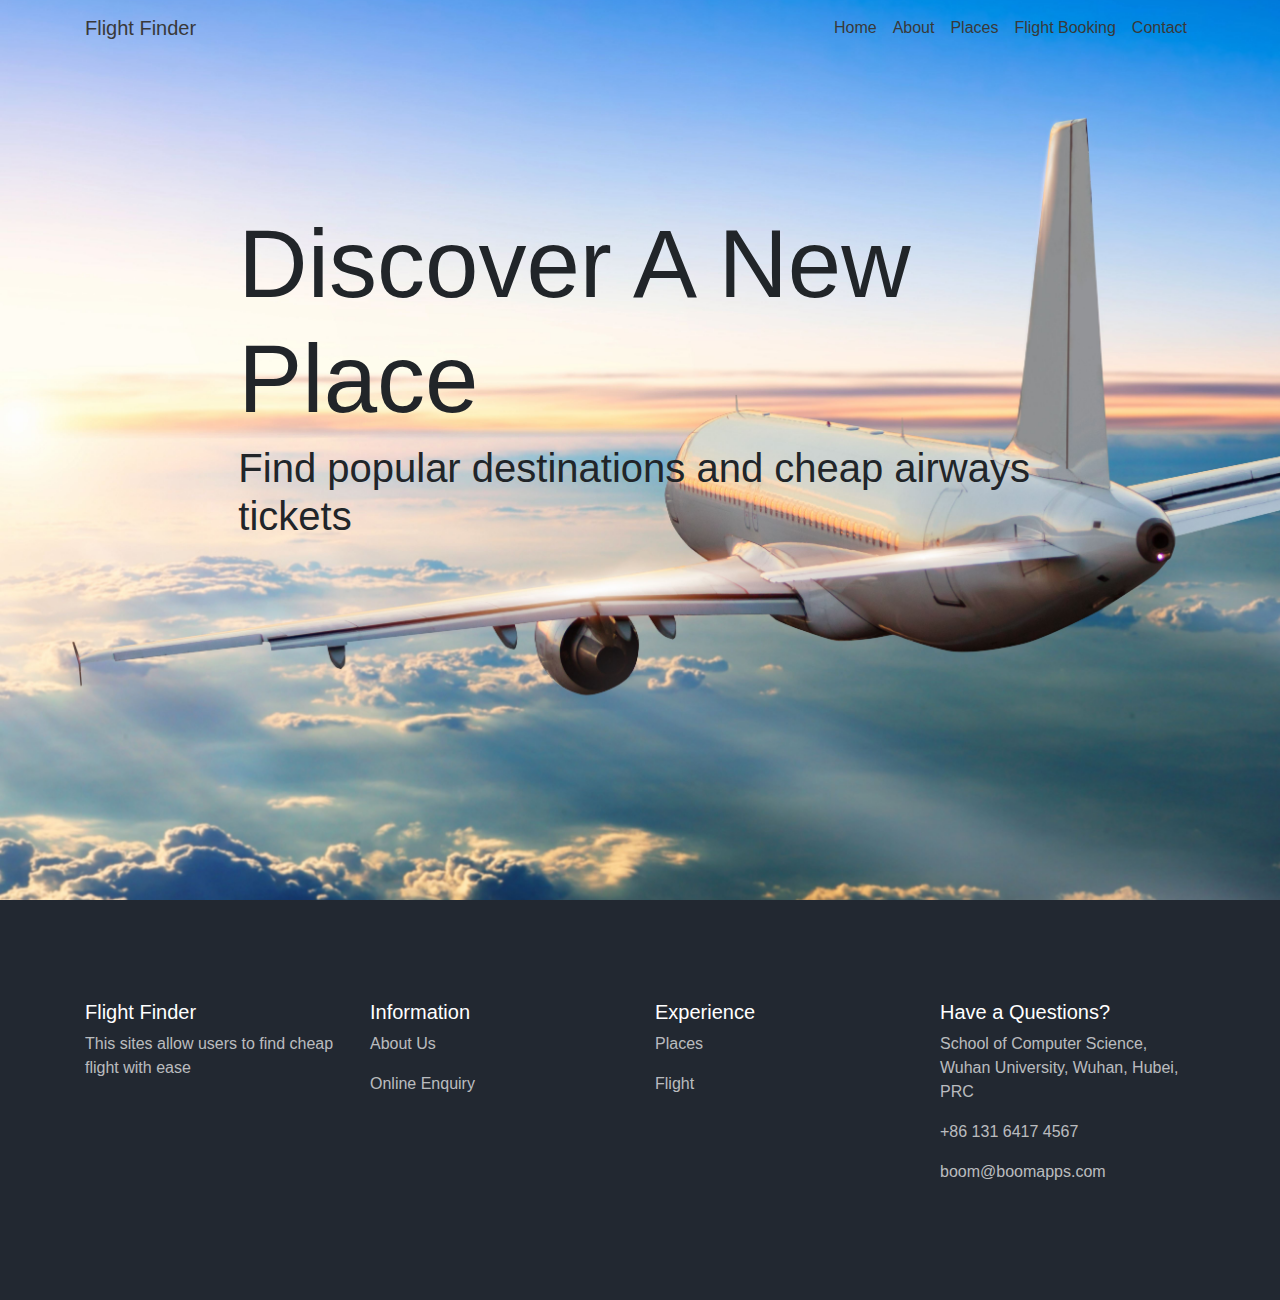
<file: index.html>
<!DOCTYPE html>
<html>

<head>
    <meta charset="utf-8">
    <!--Bootstrap and Jquery-->
    <meta name="viewport" content="width=device-width, initial-scale=1, shrink-to-fit=no">
    <link rel="stylesheet" href="css/bootstrap.css">
    <link rel="stylesheet" href="css/animate.css">
    <link rel="stylesheet" href="css/aos.css">
    <script type="text/javascript" src="js/jquery-3.4.0.min.js"></script>
    <script type="text/javascript" src="js/popper.min.js"></script>
    <script type="text/javascript" src="js/bootstrap.js"></script>
    <script type="text/javascript" src="js/aos.js"></script>
    <title>Flight Finder - Web Development Project</title>
    <style>
        .navbar-color-light {
            color: #c1c1c1 !important;
        }

        .navbar-color-dark {
            color: #393939 !important;
        }

        .bg-navbar {
            background-color: #111111;
        }

        #jumbo {
            background-image: url('img/bg_1.jpg');
            background-repeat: no-repeat;
            background-size: cover;
            background-position: center;
        }

        .footer-color {
            background-color: #222831
        }

        .footer-color p {
            color: rgba(255, 255, 255, 0.7)
        }

        .footer-color a {
            color: rgba(255, 255, 255, 0.7)
        }

        .footer-color h5 {
            color: white;
        }

        .transparent-navbar {
            background-color: transparent;
        }

        @media only screen and (min-width: 1200px) {
            h1 {
                font-size: 6em;
            }

            h3 {
                font-size: 2.5em;
            }
        }
    </style>
    <script>
        window.onload = function () {
            AOS.init({
                duration: 800
            })
            var jumbo = document.getElementById("jumbo");
            jumbo.style.width = window.innerWidth + "px";
            jumbo.style.height = window.innerHeight + "px";
        }
        window.onresize = function () {
            var jumbo = document.getElementById("jumbo");
            jumbo.style.height = window.innerHeight + "px";
            jumbo.style.width = window.innerWidth + "px"
        }
        window.onscroll = function (e) {
            if (window.scrollY > 220) {
                $('#navbarId a').removeClass("navbar-color-dark")
                $('#navbarId a').addClass("navbar-color-light");
                $('#navbarId').removeClass("animated fadeInUp")
                $('#navbarId').addClass("fixed-top animated fadeInDown");
                $('#navbarId').removeClass("transparent-navbar")
            }
            if (window.scrollY < 220) {
                $('#navbarId a').removeClass("navbar-color-light")
                $('#navbarId a').addClass("navbar-color-dark");
                $('#navbarId').removeClass("fixed-top animated fadeInDown")
                $('#navbarId').addClass("transparent-navbar")
                $("#navbarId").addClass("animated fadeInUp")
            }
        }

    </script>
</head>

<body>
    <div class="container-fluid" id="jumbo">
        <!--Navbar-->
        <nav class="navbar navbar-expand-lg navbar-dark bg-navbar transparent-navbar" id="navbarId">
            <div class="container">
                <a class="navbar-brand navbar-color-dark" href="#">Flight Finder</a>
                <button class="navbar-toggler" type="button" data-toggle="collapse" data-target="#navbarNavAltMarkup"
                    aria-controls="navbarNavAltMarkup" aria-expanded="false" aria-label="Toggle navigation">
                    <span class="navbar-toggler-icon"></span>
                </button>
                <div class="collapse navbar-collapse justify-content-end" id="navbarNavAltMarkup">
                    <ul class="navbar-nav">
                        <li class="nav-item active">
                            <a class="nav-link navbar-color-dark" href="index.html">Home</a>
                        </li>
                        <li class="nav-item">
                            <a class="nav-link navbar-color-dark" href="about.html">About</a>
                        </li>
                        <li class="nav-item">
                            <a class="nav-link navbar-color-dark" href="places.html">Places</a>
                        </li>
                        <li class="nav-item">
                            <a class="nav-link navbar-color-dark" href="flight_search_form.php">Flight Booking</a>
                        </li>
                        <li class="nav-item">
                            <a class="nav-link navbar-color-dark" href="contact.html">Contact</a>
                        </li>
                    </ul>
                </div>
            </div>
        </nav>
        <!--Body-->
        <div class="container-fluid">
            <div class="row justify-content-center">
                <div class="col-xl-8 col-lg-7 col-md-7" style="margin-top: 150px;">
                    <h1 data-aos="fade-up">Discover A New Place</h1>
                </div>
            </div>
            <div class="row justify-content-center">
                <div class="col-xl-8 col-lg-7 col-md-7">
                    <h3 data-aos="fade-up">Find popular destinations and cheap airways tickets</h3>
                </div>
            </div>

        </div>
    </div>

    <!--Footer-->
    <div class="container-fluid footer-color" style="padding-top: 100px; padding-bottom: 100px;">
        <div class="container">
            <div class="row justify-content-center">
                <div class="col-xl-3 col-lg-3 col-md-3">
                    <h5>Flight Finder</h5>
                    <p>This sites allow users to find cheap flight with ease</p>
                </div>
                <div class="col-xl-3 col-lg-3 col-md-3">
                    <h5>Information</h5>
                    <p><a href="about.html">About Us</a></p>
                    <p><a href="contact.html">Online Enquiry</a></p>
                </div>
                <div class="col-xl-3 col-lg-3 col-md-3">
                    <h5>Experience</h5>
                    <p><a href="places.html">Places</a></p>
                    <p><a href="flight_page.php">Flight</a></p>
                </div>
                <div class="col-xl-3 col-lg-3 col-md-3">
                    <h5>Have a Questions?</h5>
                    <p>School of Computer Science, Wuhan University, Wuhan, Hubei, PRC</p>
                    <p>+86 131 6417 4567</p>
                    <p>boom@boomapps.com</p>
                </div>
            </div>
        </div>
    </div>
</body>

</html>
</file>
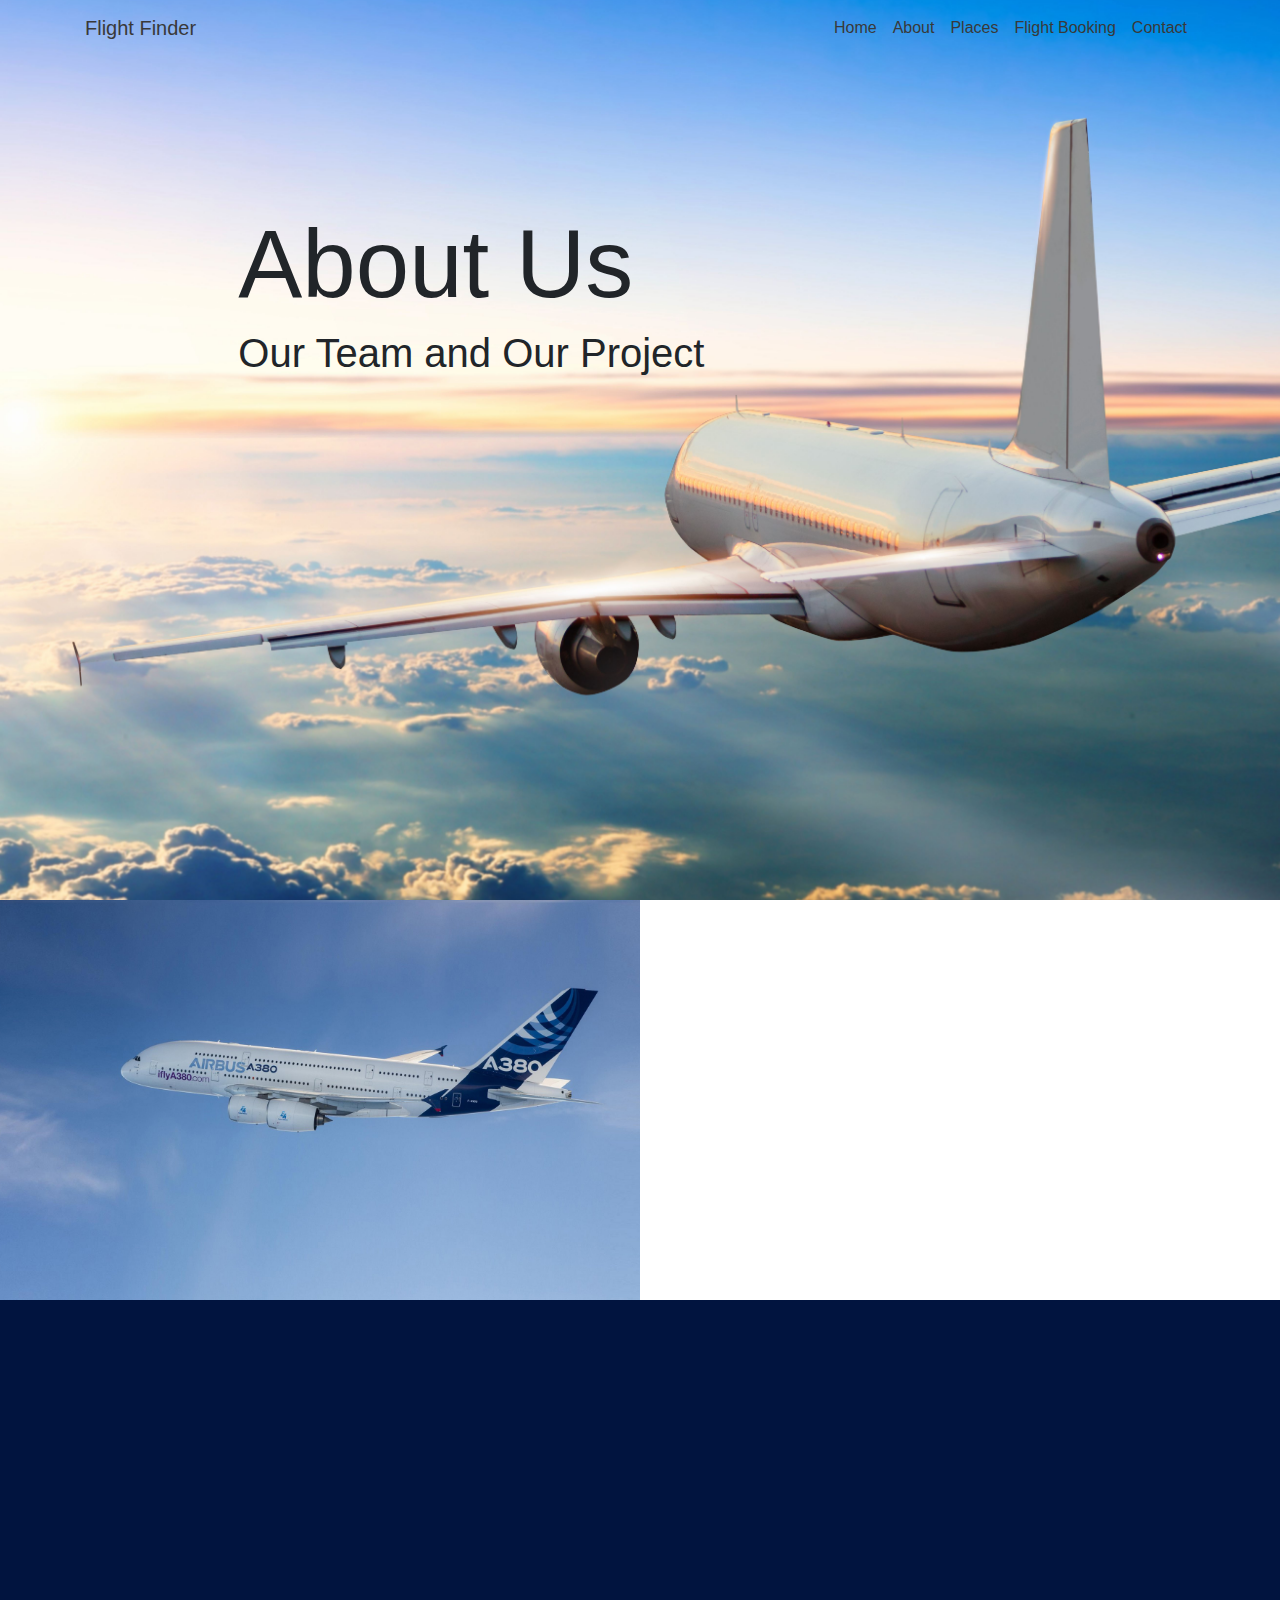
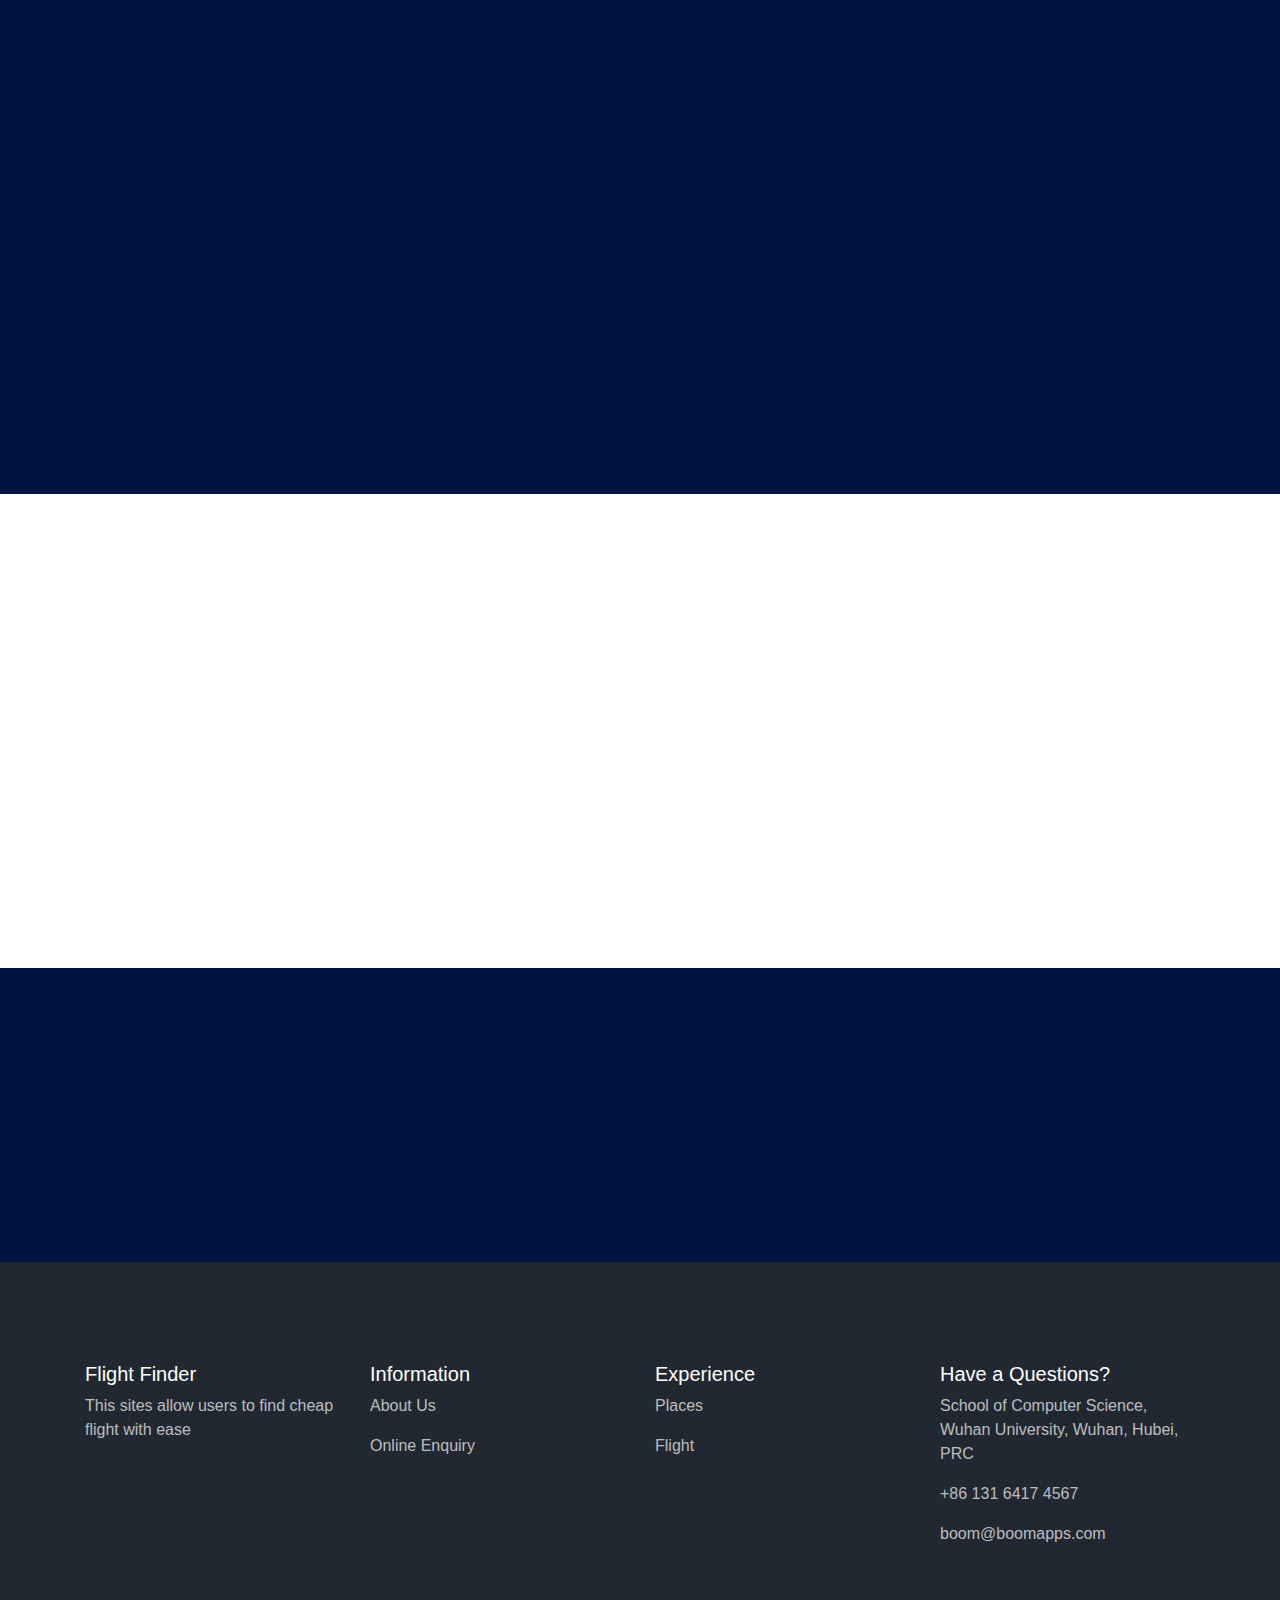
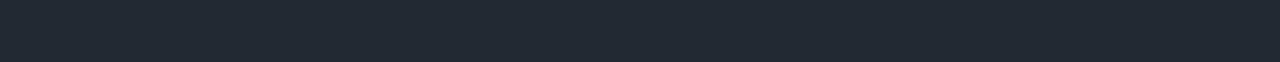
<file: about.html>
<!DOCTYPE html>
<html>

<head>
    <meta charset="utf-8">
    <!--Bootstrap and Jquery-->
    <meta name="viewport" content="width=device-width, initial-scale=1, shrink-to-fit=no">
    <link rel="stylesheet" href="css/bootstrap.css">
    <link rel="stylesheet" href="css/animate.css">
    <link rel="stylesheet" href="css/aos.css">
    <link rel="stylesheet" href="css/owl.carousel.min.css">
    <link rel="stylesheet" href="css/owl.theme.default.min.css">
    <link rel="stylesheet" type="text/css" href="css/flaticon/font/flaticon.css">
    <link rel="stylesheet" href="css/icomoon.css">
    <script type="text/javascript" src="js/jquery-3.4.0.min.js"></script>
    <script type="text/javascript" src="js/popper.min.js"></script>
    <script type="text/javascript" src="js/bootstrap.js"></script>
    <script type="text/javascript" src="js/aos.js"></script>
    <script type="text/javascript" src="js/owl.carousel.min.js"></script>
    <title>Flight Finder - Web Development Project</title>
    <style>
        .navbar-color-light {
            color: #c1c1c1 !important;
        }

        .navbar-color-dark {
            color: #393939 !important;
        }

        .bg-navbar {
            background-color: #111111;
        }

        #jumbo {
            background-image: url('img/bg_1.jpg');
            background-repeat: no-repeat;
            background-size: cover;
            background-position: center;
        }

        .footer-color {
            background-color: #222831
        }

        .footer-color p {
            color: rgba(255, 255, 255, 0.7)
        }

        .footer-color a {
            color: rgba(255, 255, 255, 0.7)
        }

        .footer-color h5 {
            color: white;
        }

        .transparent-navbar {
            background-color: transparent;
        }

        #flight-finder-left {
            background-image: url("img/bg_2.jpg");
            height: 400px;
            background-size: cover;
            background-repeat: no-repeat;
            background-position: center;

        }

        #team-member {
            background-color: #01143f;
            padding-bottom: 100px;
        }

        #subscribe {
            background-color: #01143f;
            padding-top: 5rem;
            padding-bottom: 5rem;
        }

        #subscribe * {
            color: #f1f2f6;
            text-align: center;
        }

        #team-member * {
            color: #f1f2f6;
        }

        #email {
            background-color: #01143f;
            border: 1px solid rgba(255, 255, 255, 0.7);
            border-radius: 0px;
            width: 300px;
            text-align: left;
            color: rgba(255, 255, 255, 0.7) !important
        }

        #email::placeholder {
            color: rgba(255, 255, 255, 0.7)
        }

        .team-member-carousel {

            padding: 1.5rem;
            background-color: #2201a7;
            text-align: center;
        }

        .image-carousel-size {
            border-radius: 100%;
            width: 100px !important;
            height: 100px;
            background-size: cover;
            background-position: center center;
            margin-top: -60px;
            border: 6px solid #01143f;
            margin-bottom: 50px;
        }

        .owl-stage-outer {
            padding-top: 3rem;
        }

        #four-features {
            padding-top: 75px;
            padding-bottom: 75px;
        }

        #submitBtn {
            background-color: #01143f;
            border-right: 1px solid rgba(255, 255, 255, 0.7);
            border-top: 1px solid rgba(255, 255, 255, 0.7);
            border-bottom: 1px solid rgba(255, 255, 255, 0.7);
            border-radius: 0px;
        }

        .icon {
            font-size: 4rem;
        }

        @media only screen and (min-width: 1200px) {
            h1 {
                font-size: 6em;
            }

            h3 {
                font-size: 2.5em;
            }

            .team-member-carousel {
                height: 400px;
            }
        }
    </style>
    <script>
        window.onload = function () {

            $(".owl-carousel").owlCarousel({
                margin: 10,
                loop: true,
                responsive: {
                    0: {
                        items: 1
                    },
                    768: {
                        items: 2
                    },
                    992: {
                        items: 3
                    }
                }
            });
            var jumbo = document.getElementById("jumbo");
            jumbo.style.width = window.innerWidth + "px";
            jumbo.style.height = window.innerHeight + "px";
            AOS.init({
                duration: 800
            })
        }
        window.onresize = function () {
            var jumbo = document.getElementById("jumbo");
            jumbo.style.height = window.innerHeight + "px";
            jumbo.style.width = window.innerWidth + "px"
        }
        window.onscroll = function (e) {
            if (window.scrollY > 220) {
                $('#navbarId a').removeClass("navbar-color-dark")
                $('#navbarId a').addClass("navbar-color-light");
                $('#navbarId').removeClass("animated fadeInUp")
                $('#navbarId').addClass("fixed-top animated fadeInDown");
                $('#navbarId').removeClass("transparent-navbar")
            }
            if (window.scrollY < 220) {
                $('#navbarId a').removeClass("navbar-color-light")
                $('#navbarId a').addClass("navbar-color-dark");
                $('#navbarId').removeClass("fixed-top animated fadeInDown")
                $('#navbarId').addClass("transparent-navbar")
                $("#navbarId").addClass("animated fadeInUp")
            }
        }

    </script>
</head>

<body>
    <div class="container-fluid" id="jumbo">
        <!--Navbar-->
        <nav class="navbar navbar-expand-lg navbar-dark bg-navbar transparent-navbar" id="navbarId">
            <div class="container">
                <a class="navbar-brand navbar-color-dark" href="#">Flight Finder</a>
                <button class="navbar-toggler" type="button" data-toggle="collapse" data-target="#navbarNavAltMarkup"
                    aria-controls="navbarNavAltMarkup" aria-expanded="false" aria-label="Toggle navigation">
                    <span class="navbar-toggler-icon"></span>
                </button>
                <div class="collapse navbar-collapse justify-content-end" id="navbarNavAltMarkup">
                    <ul class="navbar-nav">
                        <li class="nav-item">
                            <a class="nav-link navbar-color-dark" href="index.html">Home</a>
                        </li>
                        <li class="nav-item active">
                            <a class="nav-link navbar-color-dark" href="about.html">About</a>
                        </li>
                        <li class="nav-item">
                            <a class="nav-link navbar-color-dark" href="places.html">Places</a>
                        </li>
                        <li class="nav-item">
                            <a class="nav-link navbar-color-dark" href="flight_search_form.php">Flight Booking</a>
                        </li>
                        <li class="nav-item">
                            <a class="nav-link navbar-color-dark" href="contact.html">Contact</a>
                        </li>
                    </ul>
                </div>
            </div>
        </nav>
        <!--Body-->
        <div class="container-fluid">
            <div class="row justify-content-center">
                <div class="col-xl-8 col-lg-7 col-md-7" style="margin-top: 150px;">
                    <h1 data-aos="fade-up">About Us</h1>
                </div>
            </div>
            <div class="row justify-content-center">
                <div class="col-xl-8 col-lg-7 col-md-7">
                    <h3 data-aos="fade-up">Our Team and Our Project</h3>
                </div>
            </div>

        </div>

    </div>
    <div class="container-fluid">
        <div class="row">
            <div class="col-xl-6 col-lg-6 col-md-6 col-sm-6 col-6" id="flight-finder-left">

            </div>
            <div class="col-xl-6 col-lg-6 col-md-6 col-sm-6 col-6">
                <h3 data-aos="fade-up" style="margin-top: 80px; margin-left: 30px;">The Flight Finder</h3>
                <p data-aos="fade-up" style="margin-top: 30px; margin-left: 30px;">This project allows its user to find cheap flight from various destination around the world. with easy to use and beautifuly designed interface that works both on mobile and desktop.</p>
            </div>
        </div>
    </div>


    <div class="container-fluid" id="team-member">
        <div class="row" style="padding-top: 50px;">
            <div class="col-xl-12">
                <h3 data-aos="fade-up" class="text-center">Our Team Member</h3>
                <p data-aos="fade-up" class="text-center">Below are our 3 people team members:</p>
            </div>
        </div>
        <div class="row justify-content-center" style="margin-top:100px;">
            <div class="col-xl-8 col-lg-10 col-md-11 col-sm-12 col-12">
                <div class="row owl-carousel">
                    <div data-aos="fade-up" class="team-member-carousel">
                        <div style="background-image: url('img/jashan_img2.jpg')" class="image-round image-carousel-size">
                        </div>
                        <p>In this project I was responsible for the html , css and php  of several web pages in the project, and also the databases for the flight booking.</p>
                        <h4>Jashan Deep Singh (信格)</h4>
                        <h5>2016326660212</h5>

                    </div>
                    <div data-aos="fade-up" class="team-member-carousel">
                        <div style="background-image: url('img/alex_img.jpg')" class="image-round image-carousel-size">
                        </div>
                        <p>In this project I was responsible for the html and css of several web pages in the project, and also the databases for the places.</p>
                        <h4>Alexander Mulia (陈友康)</h4>
                        <h5>2016326660056</h5>
                    </div>
                    <div data-aos="fade-up" class="team-member-carousel">
                        <div style="background-image: url('img/irfan_img.jpg')" class="image-round image-carousel-size">
                        </div>
                        <p>In this project i do bla bla bla bla</p>
                        <h4>Irfan Takmil Hanindyo (艾凡)</h4>
                        <h5>2016326660059</h5>
                    </div>
                </div>
            </div>
        </div>

    </div>

    <div class="container-fluid" id="four-features">
        <div class="row justify-content-center">
            <div class="col-xl-8">
                <div class="row">
                    <div data-aos="fade-up" class="col-xl-3 col-lg-3 col-md-6 col-sm-6 col-6">
                        <div class="icon">
                            <span class="icon-dollar"></span>
                        </div>
                        <h4>Cheap Tickets</h4>
                        <p>This project allows people to get cheap flight tickets to their favourite destinations</p>
                    </div>
                    <div data-aos="fade-up" class="col-xl-3 col-lg-3 col-md-6 col-sm-6 col-6">
                        <div class="icon">
                            <span class="flaticon-around"></span>
                        </div>
                        <h4>Good Places Selection</h4>
                        <p>This project offers very complete data on cities and places around the world, with over 10 thousand cities available to choose.</p>
                    </div>
                    <div data-aos="fade-up" class="col-xl-3 col-lg-3 col-md-6 col-sm-6 col-6">
                        <div class="icon">
                            <span class="icon-people"></span>
                        </div>
                        <h4>Ease of Use</h4>
                        <p>This project has simplify the ticket buying experience for the user, compared to traditional webistes that are heavy to load.</p>
                    </div>
                    <div data-aos="fade-up" class="col-xl-3 col-lg-3 col-md-6 col-sm-6 col-6">
                        <div class="icon">
                            <i class="icon-stay_primary_landscape"></i>
                        </div>
                        <h4>Beautiful Interface</h4>
                        <p>This project combines and pack all of the benefit in a website that is beautiful</p>
                    </div>
                </div>
            </div>
        </div>
    </div>
    <div class="container-fluid" id="subscribe">
        <div class="row justify-content-center">
            <div data-aos="fade-up" class="col-xl-6">
                <h3>Subscribe to Our Newsletter</h3>
                <p>Please enter your email address below</p>
                <form class="form-inline justify-content-center">
                    <div class="form-group">
                        <input type="email" class="form-control" id="email" placeholder="Enter Email Address">
                    </div>
                    <button type="submit" class="btn" id="submitBtn">Submit</button>
                </form>
            </div>
        </div>
    </div>
    <!--Footer-->
    <div class="container-fluid footer-color" style="padding-top: 100px; padding-bottom: 100px;">
        <div class="container">
            <div class="row justify-content-center">
                <div class="col-xl-3 col-lg-3 col-md-3">
                    <h5>Flight Finder</h5>
                    <p>This sites allow users to find cheap flight with ease</p>
                </div>
                <div class="col-xl-3 col-lg-3 col-md-3">
                    <h5>Information</h5>
                    <p><a href="about.html">About Us</a></p>
                    <p><a href="contact.html">Online Enquiry</a></p>
                </div>
                <div class="col-xl-3 col-lg-3 col-md-3">
                    <h5>Experience</h5>
                    <p><a href="places.html">Places</a></p>
                    <p><a href="flight_page.php">Flight</a></p>
                </div>
                <div class="col-xl-3 col-lg-3 col-md-3">
                    <h5>Have a Questions?</h5>
                    <p>School of Computer Science, Wuhan University, Wuhan, Hubei, PRC</p>
                    <p>+86 131 6417 4567</p>
                    <p>boom@boomapps.com</p>
                </div>
            </div>
        </div>
    </div>
</body>

</html>
</file>
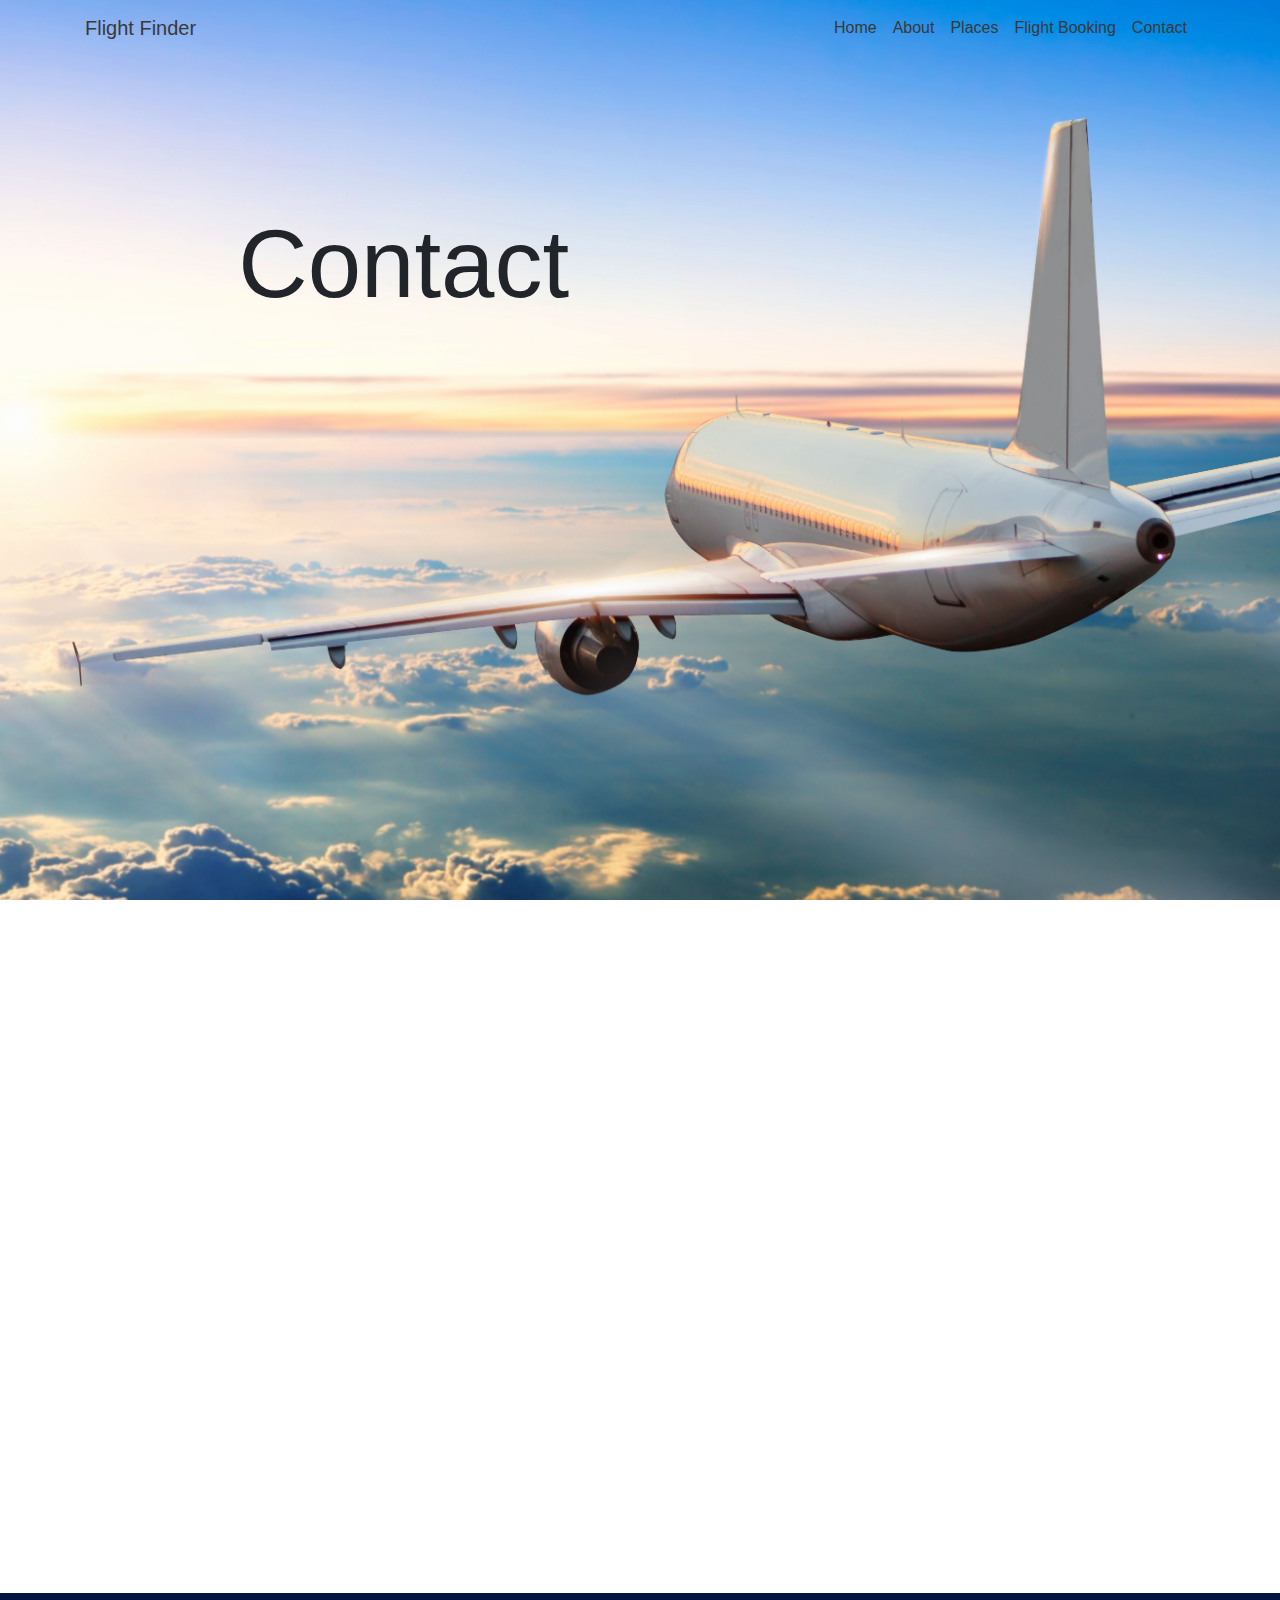
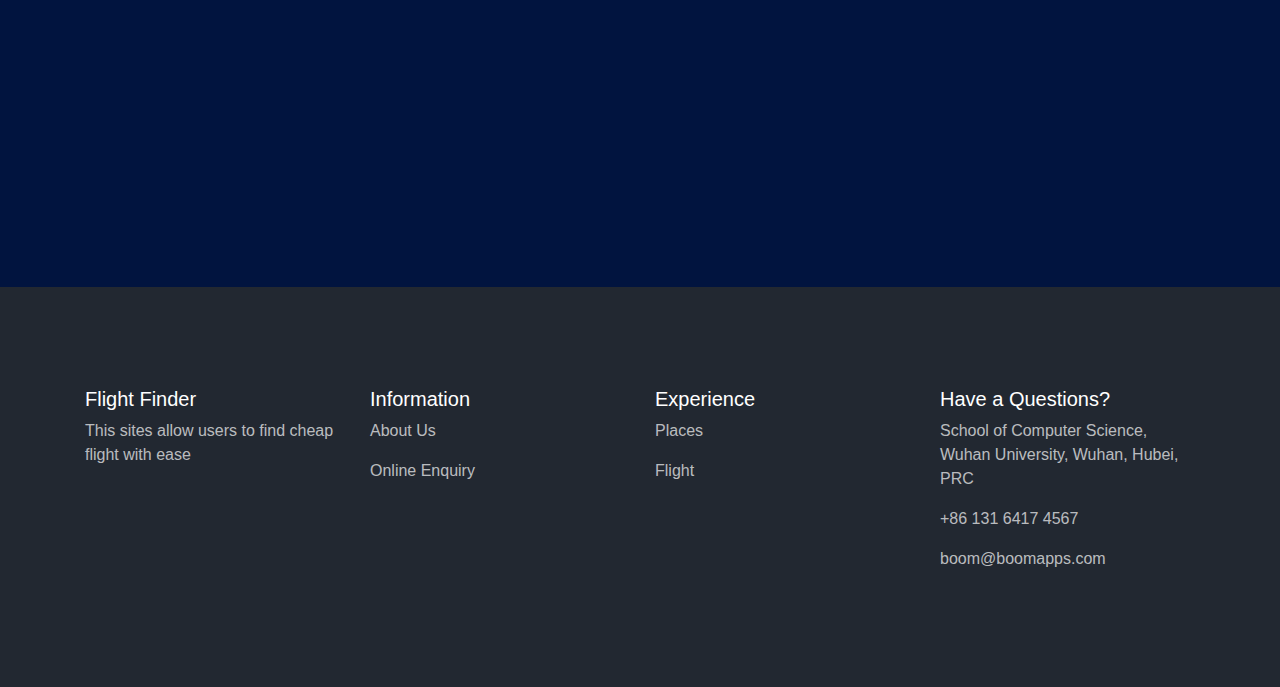
<file: contact.html>
<!DOCTYPE html>
<html>

<head>
    <meta charset="utf-8">
    <!--Bootstrap and Jquery-->
    <meta name="viewport" content="width=device-width, initial-scale=1, shrink-to-fit=no">
    <link rel="stylesheet" href="css/bootstrap.css">
    <link rel="stylesheet" href="css/animate.css">
    <link rel="stylesheet" href="css/aos.css">
    <link rel="stylesheet" href="css/owl.carousel.min.css">
    <link rel="stylesheet" href="css/owl.theme.default.min.css">
    <link rel="stylesheet" type="text/css" href="css/flaticon/font/flaticon.css">
    <script type="text/javascript" src="js/jquery-3.4.0.min.js"></script>
    <script type="text/javascript" src="js/popper.min.js"></script>
    <script type="text/javascript" src="js/bootstrap.js"></script>
    <script type="text/javascript" src="js/aos.js"></script>
    <script type="text/javascript" src="js/owl.carousel.min.js"></script>
    <title>Flight Finder - Web Development Project</title>
    <style>
        .navbar-color-light {
            color: #c1c1c1 !important;
        }

        .navbar-color-dark {
            color: #393939 !important;
        }

        .bg-navbar {
            background-color: #111111;
        }

        #jumbo {
            background-image: url('img/bg_1.jpg');
            background-repeat: no-repeat;
            background-size: cover;
            background-position: center;
        }

        .footer-color {
            background-color: #222831
        }

        .footer-color p {
            color: rgba(255, 255, 255, 0.7)
        }

        .footer-color a {
            color: rgba(255, 255, 255, 0.7)
        }

        .footer-color h5 {
            color: white;
        }

        .transparent-navbar {
            background-color: transparent;
        }

        #flight-finder-left {
            background-image: url("img/bg_2.jpg");
            height: 400px;
            background-size: cover;
            background-repeat: no-repeat;
            background-position: center;

        }

        #team-member {
            background-color: #01143f;
            padding-bottom: 100px;
        }

        #subscribe {
            background-color: #01143f;
            padding-top: 5rem;
            padding-bottom: 5rem;
        }

        #subscribe * {
            color: #f1f2f6;
            text-align: center;
        }

        #team-member * {
            color: #f1f2f6;
        }

        .owl-stage-outer {
            padding-top: 3rem;
        }

        #four-features {
            padding-top: 75px;
            padding-bottom: 75px;
        }

        #submitBtn {
            background-color: #01143f;
            border-right: 1px solid rgba(255, 255, 255, 0.7);
            border-top: 1px solid rgba(255, 255, 255, 0.7);
            border-bottom: 1px solid rgba(255, 255, 255, 0.7);
            border-radius: 0px;
        }

        .icon {
            font-size: 4rem;
        }

        #email {
            background-color: #01143f;
            border: 1px solid rgba(255, 255, 255, 0.7);
            border-radius: 0px;
            width: 300px;
            text-align: left;
            color: rgba(255, 255, 255, 0.7) !important
        }

        #email::placeholder {
            color: rgba(255, 255, 255, 0.7)
        }

        #contact-information-container {
            margin-top: 60px;
            margin-bottom: 60px;
        }

        #contact-information-container h4 {
            margin-bottom: 40px;
        }

        #leave-message {
            margin-bottom: 60px;
        }

        #leave-message-container input {
            border-radius: 0px;
            margin-bottom: 20px;
        }

        #leave-message-container textarea {
            border-radius: 0px;
            margin-bottom: 20px;
            min-height: 100px;
        }
        .form-group {
            margin-bottom: 0px;
        }
        @media only screen and (min-width: 1200px) {
            h1 {
                font-size: 6em;
            }

            h3 {
                font-size: 2.5em;
            }

            .team-member-carousel {
                height: 400px;
            }
        }
    </style>
    <script>
        window.onload = function () {

            $(".owl-carousel").owlCarousel({
                margin: 10,
                loop: true
            });
            var jumbo = document.getElementById("jumbo");
            jumbo.style.width = window.innerWidth + "px";
            jumbo.style.height = window.innerHeight + "px";
            AOS.init({
                duration: 800
            })
        }
        window.onresize = function () {
            var jumbo = document.getElementById("jumbo");
            jumbo.style.height = window.innerHeight + "px";
            jumbo.style.width = window.innerWidth + "px"
        }
        window.onscroll = function (e) {
            if (window.scrollY > 220) {
                $('#navbarId a').removeClass("navbar-color-dark")
                $('#navbarId a').addClass("navbar-color-light");
                $('#navbarId').removeClass("animated fadeInUp")
                $('#navbarId').addClass("fixed-top animated fadeInDown");
                $('#navbarId').removeClass("transparent-navbar")
            }
            if (window.scrollY < 220) {
                $('#navbarId a').removeClass("navbar-color-light")
                $('#navbarId a').addClass("navbar-color-dark");
                $('#navbarId').removeClass("fixed-top animated fadeInDown")
                $('#navbarId').addClass("transparent-navbar")
                $("#navbarId").addClass("animated fadeInUp")
            }
        }

    </script>
</head>

<body>
    <div class="container-fluid" id="jumbo">
        <!--Navbar-->
        <nav class="navbar navbar-expand-lg navbar-dark bg-navbar transparent-navbar" id="navbarId">
            <div class="container">
                <a class="navbar-brand navbar-color-dark" href="#">Flight Finder</a>
                <button class="navbar-toggler" type="button" data-toggle="collapse" data-target="#navbarNavAltMarkup"
                    aria-controls="navbarNavAltMarkup" aria-expanded="false" aria-label="Toggle navigation">
                    <span class="navbar-toggler-icon"></span>
                </button>
                <div class="collapse navbar-collapse justify-content-end" id="navbarNavAltMarkup">
                    <ul class="navbar-nav">
                        <li class="nav-item">
                            <a class="nav-link navbar-color-dark" href="index.html">Home</a>
                        </li>
                        <li class="nav-item active">
                            <a class="nav-link navbar-color-dark" href="about.html">About</a>
                        </li>
                        <li class="nav-item">
                            <a class="nav-link navbar-color-dark" href="places.html">Places</a>
                        </li>
                        <li class="nav-item">
                            <a class="nav-link navbar-color-dark" href="flight_search_form.php">Flight Booking</a>
                        </li>
                        <li class="nav-item">
                            <a class="nav-link navbar-color-dark" href="contact.html">Contact</a>
                        </li>
                    </ul>
                </div>
            </div>
        </nav>
        <!--Body-->
        <div class="container-fluid">
            <div class="row justify-content-center">
                <div class="col-xl-8 col-lg-7 col-md-7" style="margin-top: 150px;">
                    <h1 data-aos="fade-up">Contact</h1>
                </div>
            </div>

        </div>

    </div>

    <div class="container-fluid" id="contact-information-container">
        <div class="row justify-content-center">
            <div class="col-xl-9 col-lg-10 col-md-12 col-sm-12 col-12">
                <h4 data-aos="fade-up">Contact Information</h4>
                <div class="row">
                    <div data-aos="fade-up" class="col-xl-3 col-lg-6 col-md-6 col-sm-6 col-6">
                        <p>Address: Wuhan University International Foreign Student Dormitory, Wuhan, Hubei, PRC</p>
                    </div>
                    <div data-aos="fade-up" class="col-xl-3 col-lg-6 col-md-6 col-sm-6 col-6">
                        <p>Phone: +8613112345678</p>
                    </div>
                    <div data-aos="fade-up" class="col-xl-3 col-lg-6 col-md-6 col-sm-6 col-6">
                        <p>Email: jashan_deep@hubeiboomcorps.cn</p>
                    </div>
                    <div data-aos="fade-up" class="col-xl-3 col-lg-6 col-md-6 col-sm-6 col-6">
                        <p>Website: wuh.boomcorps.cn</p>
                    </div>
                </div>
            </div>
        </div>
    </div>
    <div data-aos="fade-up" class="container-fluid" id="leave-message">
        <div class="row justify-content-center">
            <div class="col-xl-8">
                <div class="container-fluid h-100">
                    <div class="row h-100 justify-content-center align-items-center">
                        <div class="col-xl-6">
                            <h4 class="text-center">Send us a message!</h4>
                            <img src="img/gmail.png" class="img-fluid mx-auto d-block">
                        </div>
                        <div class="col-xl-6">
                            <div class="form-group" id="leave-message-container">
                                <input type="text" name="name" id="name" class="form-control" placeholder="Your Name">
                                <input type="email" name="email" id="email-message" class="form-control"
                                    placeholder="Your Email">
                                <input type="text" name="subject" id="subject" class="form-control"
                                    placeholder="Subject">
                                <textarea class="form-control" placeholder="Message"></textarea>
                                <button type="button" class="btn">Send Message</button>
                            </div>
                        </div>
                    </div>
                </div>

            </div>
        </div>
    </div>
    <div class="container-fluid" id="subscribe">
        <div class="row justify-content-center">
            <div data-aos="fade-up" class="col-xl-6">
                <h3>Subscribe to Our Newsletter</h3>
                <p>Please enter your email address below</p>
                <form class="form-inline justify-content-center">
                    <div class="form-group">
                        <input type="email" class="form-control" id="email" placeholder="Enter Email Address">
                    </div>
                    <button type="submit" class="btn" id="submitBtn">Submit</button>
                </form>
            </div>
        </div>
    </div>
    <!--Footer-->
    <div class="container-fluid footer-color" style="padding-top: 100px; padding-bottom: 100px;">
        <div class="container">
            <div class="row justify-content-center">
                <div class="col-xl-3 col-lg-3 col-md-3">
                    <h5>Flight Finder</h5>
                    <p>This sites allow users to find cheap flight with ease</p>
                </div>
                <div class="col-xl-3 col-lg-3 col-md-3">
                    <h5>Information</h5>
                    <p><a href="about.html">About Us</a></p>
                    <p><a href="contact.html">Online Enquiry</a></p>
                </div>
                <div class="col-xl-3 col-lg-3 col-md-3">
                    <h5>Experience</h5>
                    <p><a href="places.html">Places</a></p>
                    <p><a href="flight_page.php">Flight</a></p>
                </div>
                <div class="col-xl-3 col-lg-3 col-md-3">
                    <h5>Have a Questions?</h5>
                    <p>School of Computer Science, Wuhan University, Wuhan, Hubei, PRC</p>
                    <p>+86 131 6417 4567</p>
                    <p>boom@boomapps.com</p>
                </div>
            </div>
        </div>
    </div>
</body>

</html>
</file>
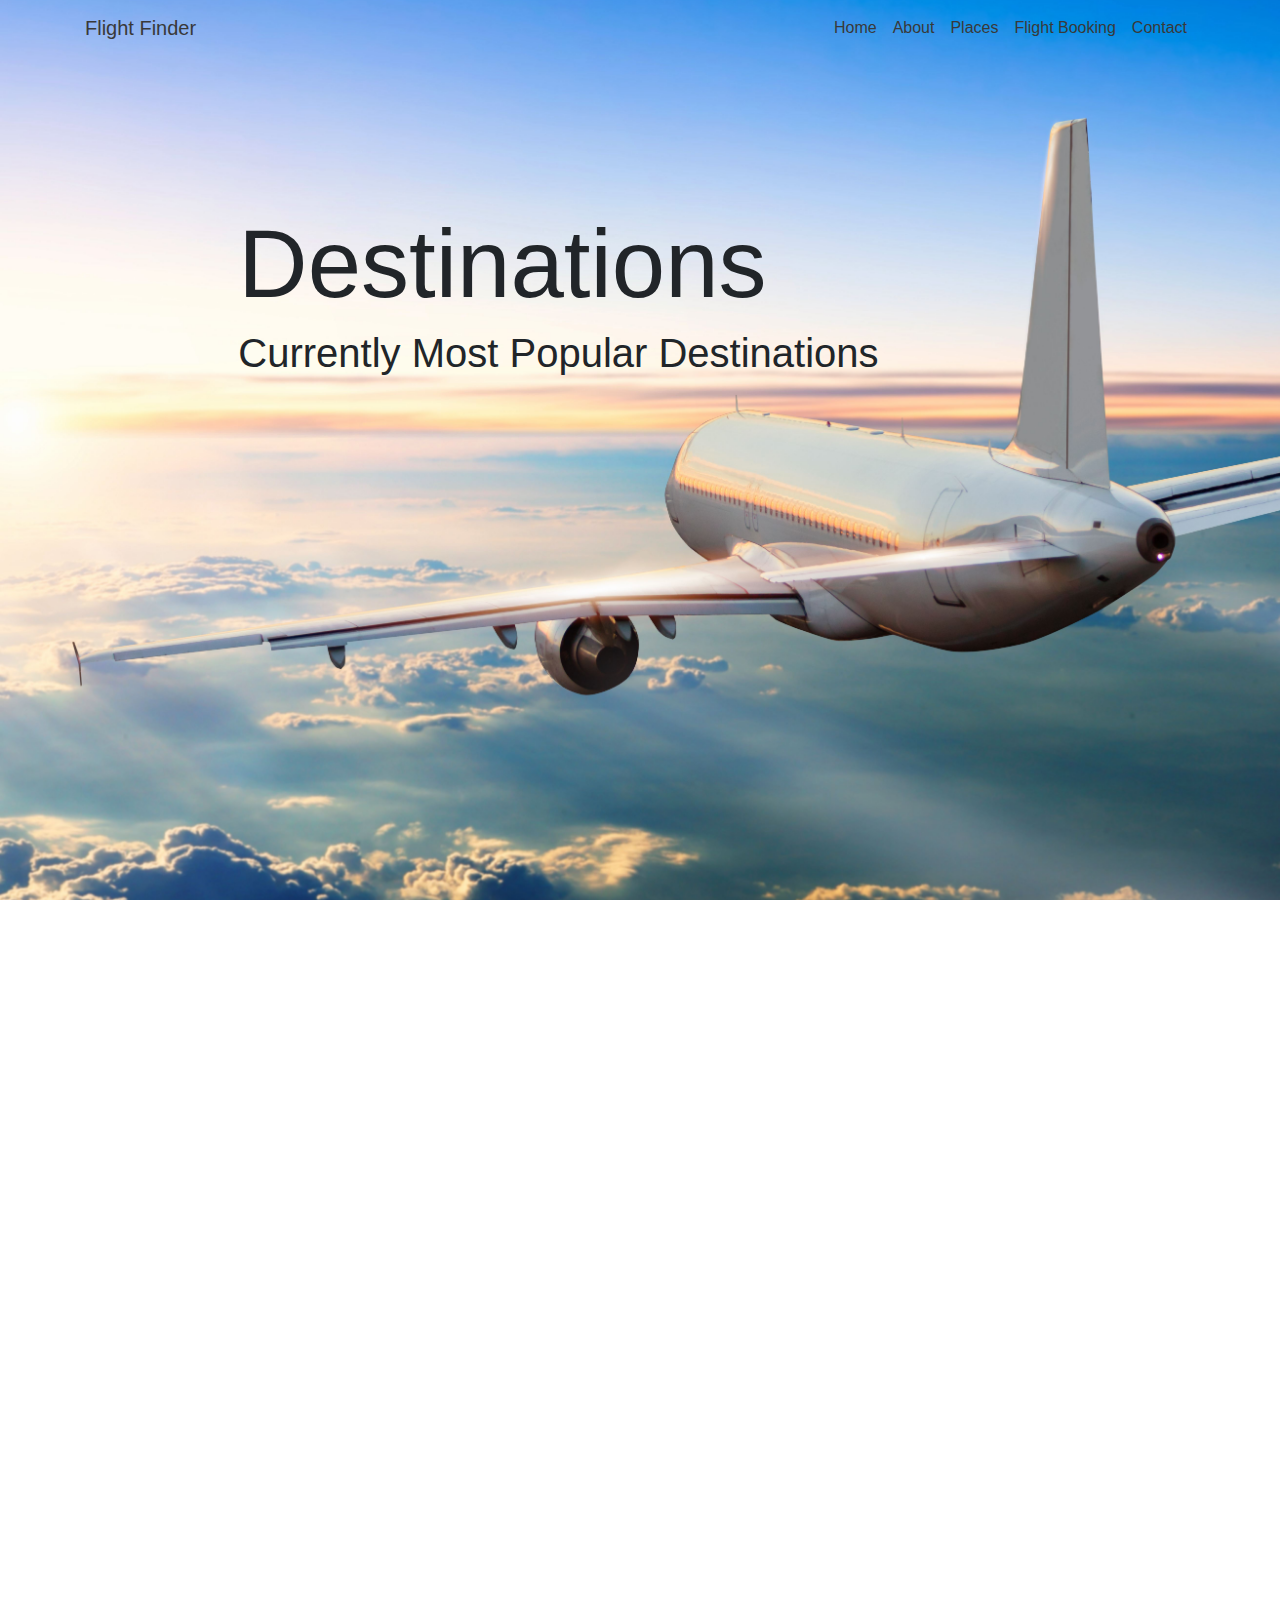
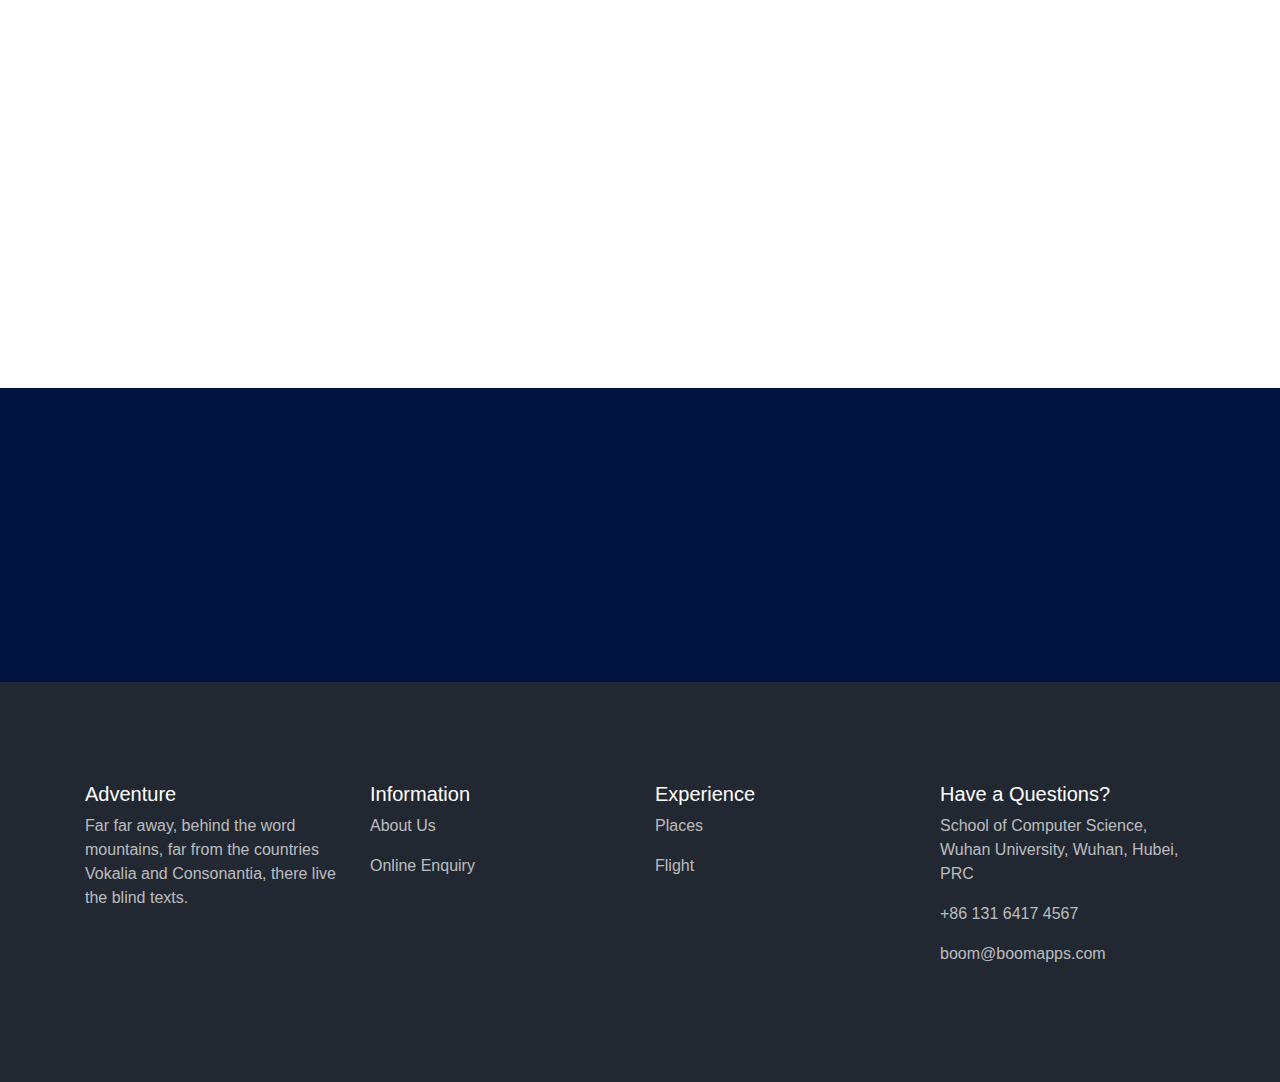
<file: places.html>
<!DOCTYPE html>
<html>

<head>
    <meta charset="utf-8">
    <!--Bootstrap and Jquery-->
    <meta name="viewport" content="width=device-width, initial-scale=1, shrink-to-fit=no">
    <link rel="stylesheet" href="css/bootstrap.css">
    <link rel="stylesheet" href="css/animate.css">
    <link rel="stylesheet" href="css/aos.css">
    <link rel="stylesheet" href="css/ionicons/css/ionicons.min.css">
    <link rel="stylesheet" href="css/icomoon.css">
    <script type="text/javascript" src="js/jquery-3.4.0.min.js"></script>
    <script type="text/javascript" src="js/popper.min.js"></script>
    <script type="text/javascript" src="js/bootstrap.js"></script>
    <script type="text/javascript" src="js/aos.js"></script>
    <title>Flight Finder - Web Development Project</title>
    <style>
        .navbar-color-light {
            color: #c1c1c1 !important;
        }

        .navbar-color-dark {
            color: #393939 !important;
        }

        .bg-navbar {
            background-color: #111111;
        }

        #jumbo {
            background-image: url('img/bg_1.jpg');
            background-repeat: no-repeat;
            background-size: cover;
            background-position: center;
        }

        .footer-color {
            background-color: #222831
        }

        .footer-color p {
            color: rgba(255, 255, 255, 0.7)
        }

        .footer-color a {
            color: rgba(255, 255, 255, 0.7)
        }

        .footer-color h5 {
            color: white;
        }

        .transparent-navbar {
            background-color: transparent;
        }

        #subscribe {
            background-color: #01143f;
            padding-top: 5rem;
            padding-bottom: 5rem;
        }

        #subscribe * {
            color: #f1f2f6;
            text-align: center;
        }

        #email {
            background-color: #01143f;
            border: 1px solid rgba(255, 255, 255, 0.7);
            border-radius: 0px;
            width: 300px;
            text-align: left;
            color: rgba(255, 255, 255, 0.7) !important
        }

        #email::placeholder {
            color: rgba(255, 255, 255, 0.7)
        }

        #submitBtn {
            background-color: #01143f;
            border-right: 1px solid rgba(255, 255, 255, 0.7);
            border-top: 1px solid rgba(255, 255, 255, 0.7);
            border-bottom: 1px solid rgba(255, 255, 255, 0.7);
            border-radius: 0px;
        }

        .destination-image {
            width: 250px;
            height: 300px;
            background-size: cover;
            background-repeat: no-repeat;
            background-position: center;
        }

        .destinations {
            margin-top: 20px;
            margin-bottom: 20px;
        }

        .page-indicators {
            display: inline-block;
            border: 1px solid #01143f;
            text-align: center;
            padding: 10px;

            width: 20px;
            height: 20px;
        }

        .page-indicator-wrapper ul {
            list-style-type: none;
        }

        .page-indicator-wrapper li {
            display: inline-block;
        }

        .page-indicator-wrapper a {
            display: inline-block;
            width: 40px;
            height: 40px;
            text-align: center;
            line-height: 40px;
            border: 1px solid #01143f;
            border-radius: 50%;

        }

        .page-indicator-wrapper a:hover {
            text-decoration: none;
        }

        .destination-detail {
            margin-left: 10px;
        }

        @media only screen and (min-width: 1200px) {
            h1 {
                font-size: 6em;
            }

            h3 {
                font-size: 2.5em;
            }
        }
    </style>
    <script>
        window.onload = function () {

            var jumbo = document.getElementById("jumbo");
            jumbo.style.width = window.innerWidth + "px";
            jumbo.style.height = window.innerHeight + "px";
            AOS.init({
                duration: 800
            })
        }
        window.onresize = function () {
            var jumbo = document.getElementById("jumbo");
            jumbo.style.height = window.innerHeight + "px";
            jumbo.style.width = window.innerWidth + "px"
        }
        window.onscroll = function (e) {
            if (window.scrollY > 220) {
                $('#navbarId a').removeClass("navbar-color-dark")
                $('#navbarId a').addClass("navbar-color-light");
                $('#navbarId').removeClass("animated fadeInUp")
                $('#navbarId').addClass("fixed-top animated fadeInDown");
                $('#navbarId').removeClass("transparent-navbar")
            }
            if (window.scrollY < 220) {
                $('#navbarId a').removeClass("navbar-color-light")
                $('#navbarId a').addClass("navbar-color-dark");
                $('#navbarId').removeClass("fixed-top animated fadeInDown")
                $('#navbarId').addClass("transparent-navbar")
                $("#navbarId").addClass("animated fadeInUp")
            }
        }

    </script>
</head>

<body>
    <div class="container-fluid" id="jumbo">
        <!--Navbar-->
        <nav class="navbar navbar-expand-lg navbar-dark bg-navbar transparent-navbar" id="navbarId">
            <div class="container">
                <a class="navbar-brand navbar-color-dark" href="#">Flight Finder</a>
                <button class="navbar-toggler" type="button" data-toggle="collapse" data-target="#navbarNavAltMarkup"
                    aria-controls="navbarNavAltMarkup" aria-expanded="false" aria-label="Toggle navigation">
                    <span class="navbar-toggler-icon"></span>
                </button>
                <div class="collapse navbar-collapse justify-content-end" id="navbarNavAltMarkup">
                    <ul class="navbar-nav">
                        <li class="nav-item active">
                            <a class="nav-link navbar-color-dark" href="index.html">Home</a>
                        </li>
                        <li class="nav-item">
                            <a class="nav-link navbar-color-dark" href="about.html">About</a>
                        </li>
                        <li class="nav-item">
                            <a class="nav-link navbar-color-dark" href="places.html">Places</a>
                        </li>
                        <li class="nav-item">
                            <a class="nav-link navbar-color-dark" href="flight_search_form.php">Flight Booking</a>
                        </li>
                        <li class="nav-item">
                            <a class="nav-link navbar-color-dark" href="contact.html">Contact</a>
                        </li>
                    </ul>
                </div>
            </div>
        </nav>
        <!--Body-->
        <div class="container-fluid">
            <div class="row justify-content-center">
                <div class="col-xl-8 col-lg-7 col-md-7" style="margin-top: 150px;">
                    <h1 data-aos="fade-up">Destinations</h1>
                </div>
            </div>
            <div class="row justify-content-center">
                <div class="col-xl-8 col-lg-7 col-md-7">
                    <h3 data-aos="fade-up">Currently Most Popular Destinations</h3>
                </div>
            </div>

        </div>
    </div>
    <div class="container-fluid">
        <div class="row justify-content-center">
            <div class="col-xl-10">
                <div class="row">
                    <div data-aos="fade-up" class="col-xl-3 destinations">
                        <div style="background-image: url('img/destination-3.jpg')" class="destination-image"></div>
                        <div class="destination-detail">
                            <h4>Paris, italy</h4>
                            <div class="review">
                                <i class="icon-star"></i>
                                <i class="icon-star"></i>
                                <i class="icon-star"></i>
                                <i class="icon-star"></i>
                                <i class="icon-star-o"></i>
                                <p>8 Ratings</p>
                            </div>
                            <hr>
                            <button type="button" class="btn btn-primary">Find Tickets</button>
                        </div>
                    </div>
                    <div data-aos="fade-up" class="col-xl-3 destinations">
                        <div style="background-image: url('img/destination-3.jpg')" class="destination-image"></div>
                        <div class="destination-detail">
                            <h4>Paris, italy</h4>
                            <div class="review">
                                <i class="icon-star"></i>
                                <i class="icon-star"></i>
                                <i class="icon-star"></i>
                                <i class="icon-star"></i>
                                <i class="icon-star-o"></i>
                                <p>8 Ratings</p>
                            </div>
                            <hr>
                            <button type="button" class="btn btn-primary">Find Tickets</button>
                        </div>
                    </div>
                    <div data-aos="fade-up" class="col-xl-3 destinations">
                        <div style="background-image: url('img/destination-3.jpg')" class="destination-image"></div>
                        <div class="destination-detail">
                            <h4>Paris, italy</h4>
                            <div class="review">
                                <i class="icon-star"></i>
                                <i class="icon-star"></i>
                                <i class="icon-star"></i>
                                <i class="icon-star"></i>
                                <i class="icon-star-o"></i>
                                <p>8 Ratings</p>
                            </div>
                            <hr>
                            <button type="button" class="btn btn-primary">Find Tickets</button>
                        </div>
                    </div>
                    <div data-aos="fade-up" class="col-xl-3 destinations">
                        <div style="background-image: url('img/destination-3.jpg')" class="destination-image"></div>
                        <div class="destination-detail">
                            <h4>Paris, italy</h4>
                            <div class="review">
                                <i class="icon-star"></i>
                                <i class="icon-star"></i>
                                <i class="icon-star"></i>
                                <i class="icon-star"></i>
                                <i class="icon-star-o"></i>
                                <p>8 Ratings</p>
                            </div>
                            <hr>
                            <button type="button" class="btn btn-primary">Find Tickets</button>
                        </div>
                    </div>
                    <div data-aos="fade-up" class="col-xl-3 destinations">
                        <div style="background-image: url('img/destination-3.jpg')" class="destination-image"></div>
                        <div class="destination-detail">
                            <h4>Paris, italy</h4>
                            <div class="review">
                                <i class="icon-star"></i>
                                <i class="icon-star"></i>
                                <i class="icon-star"></i>
                                <i class="icon-star"></i>
                                <i class="icon-star-o"></i>
                                <p>8 Ratings</p>
                            </div>
                            <hr>
                            <button type="button" class="btn btn-primary">Find Tickets</button>
                        </div>
                    </div>
                    <div data-aos="fade-up" class="col-xl-3 destinations">
                        <div style="background-image: url('img/destination-3.jpg')" class="destination-image"></div>
                        <div class="destination-detail">
                            <h4>Paris, italy</h4>
                            <div class="review">
                                <i class="icon-star"></i>
                                <i class="icon-star"></i>
                                <i class="icon-star"></i>
                                <i class="icon-star"></i>
                                <i class="icon-star-o"></i>
                                <p>8 Ratings</p>
                            </div>
                            <hr>
                            <button type="button" class="btn btn-primary">Find Tickets</button>
                        </div>
                    </div>
                    <div data-aos="fade-up" class="col-xl-3 destinations">
                        <div style="background-image: url('img/destination-3.jpg')" class="destination-image"></div>
                        <div class="destination-detail">
                            <h4>Paris, italy</h4>
                            <div class="review">
                                <i class="icon-star"></i>
                                <i class="icon-star"></i>
                                <i class="icon-star"></i>
                                <i class="icon-star"></i>
                                <i class="icon-star-o"></i>
                                <p>8 Ratings</p>
                            </div>
                            <hr>
                            <button type="button" class="btn btn-primary">Find Tickets</button>
                        </div>
                    </div>
                    <div data-aos="fade-up" class="col-xl-3 destinations">
                        <div style="background-image: url('img/destination-3.jpg')" class="destination-image"></div>
                        <div class="destination-detail">
                            <h4>Paris, italy</h4>
                            <div class="review">
                                <i class="icon-star"></i>
                                <i class="icon-star"></i>
                                <i class="icon-star"></i>
                                <i class="icon-star"></i>
                                <i class="icon-star-o"></i>
                                <p>8 Ratings</p>
                            </div>
                            <hr>
                            <button type="button" class="btn btn-primary">Find Tickets</button>
                        </div>
                    </div>
                </div>
                <div data-aos="fade-up" class="row justify-content-center">
                    <div class="col-xl-4 page-indicator-wrapper">
                        <ul>
                            <li><a href="#">&lt;</a></li>
                            <li><a href="#">1</a></li>
                            <li><a href="#">2</a></li>
                            <li><a href="#">3</a></li>
                            <li><a href="#">4</a></li>
                            <li><a href="#">5</a></li>
                            <li><a href="#">&gt;</a></li>
                        </ul>
                    </div>
                </div>
            </div>
        </div>
    </div>
    <div class="container-fluid" id="subscribe">
        <div class="row justify-content-center">
            <div data-aos="fade-up" class="col-xl-6">
                <h3>Subscribe to Our Newsletter</h3>
                <p>Please enter your email address below</p>
                <form class="form-inline justify-content-center">
                    <div class="form-group">
                        <input type="email" class="form-control" id="email" placeholder="Enter Email Address">
                    </div>
                    <button type="submit" class="btn" id="submitBtn">Submit</button>
                </form>
            </div>
        </div>
    </div>
    <!--Footer-->
    <div class="container-fluid footer-color" style="padding-top: 100px; padding-bottom: 100px;">
        <div class="container">
            <div class="row justify-content-center">
                <div class="col-xl-3 col-lg-3 col-md-3">
                    <h5>Adventure</h5>
                    <p>Far far away, behind the word mountains, far from the
                        countries Vokalia and Consonantia, there
                        live the blind texts.</p>
                </div>
                <div class="col-xl-3 col-lg-3 col-md-3">
                    <h5>Information</h5>
                    <p><a href="about.html">About Us</a></p>
                    <p><a href="contact.html">Online Enquiry</a></p>
                </div>
                <div class="col-xl-3 col-lg-3 col-md-3">
                    <h5>Experience</h5>
                    <p><a href="places.html">Places</a></p>
                    <p><a href="flight_page.php">Flight</a></p>
                </div>
                <div class="col-xl-3 col-lg-3 col-md-3">
                    <h5>Have a Questions?</h5>
                    <p>School of Computer Science, Wuhan University, Wuhan,
                        Hubei, PRC</p>
                    <p>+86 131 6417 4567</p>
                    <p>boom@boomapps.com</p>
                </div>
            </div>
        </div>
    </div>
</body>

</html>
</file>
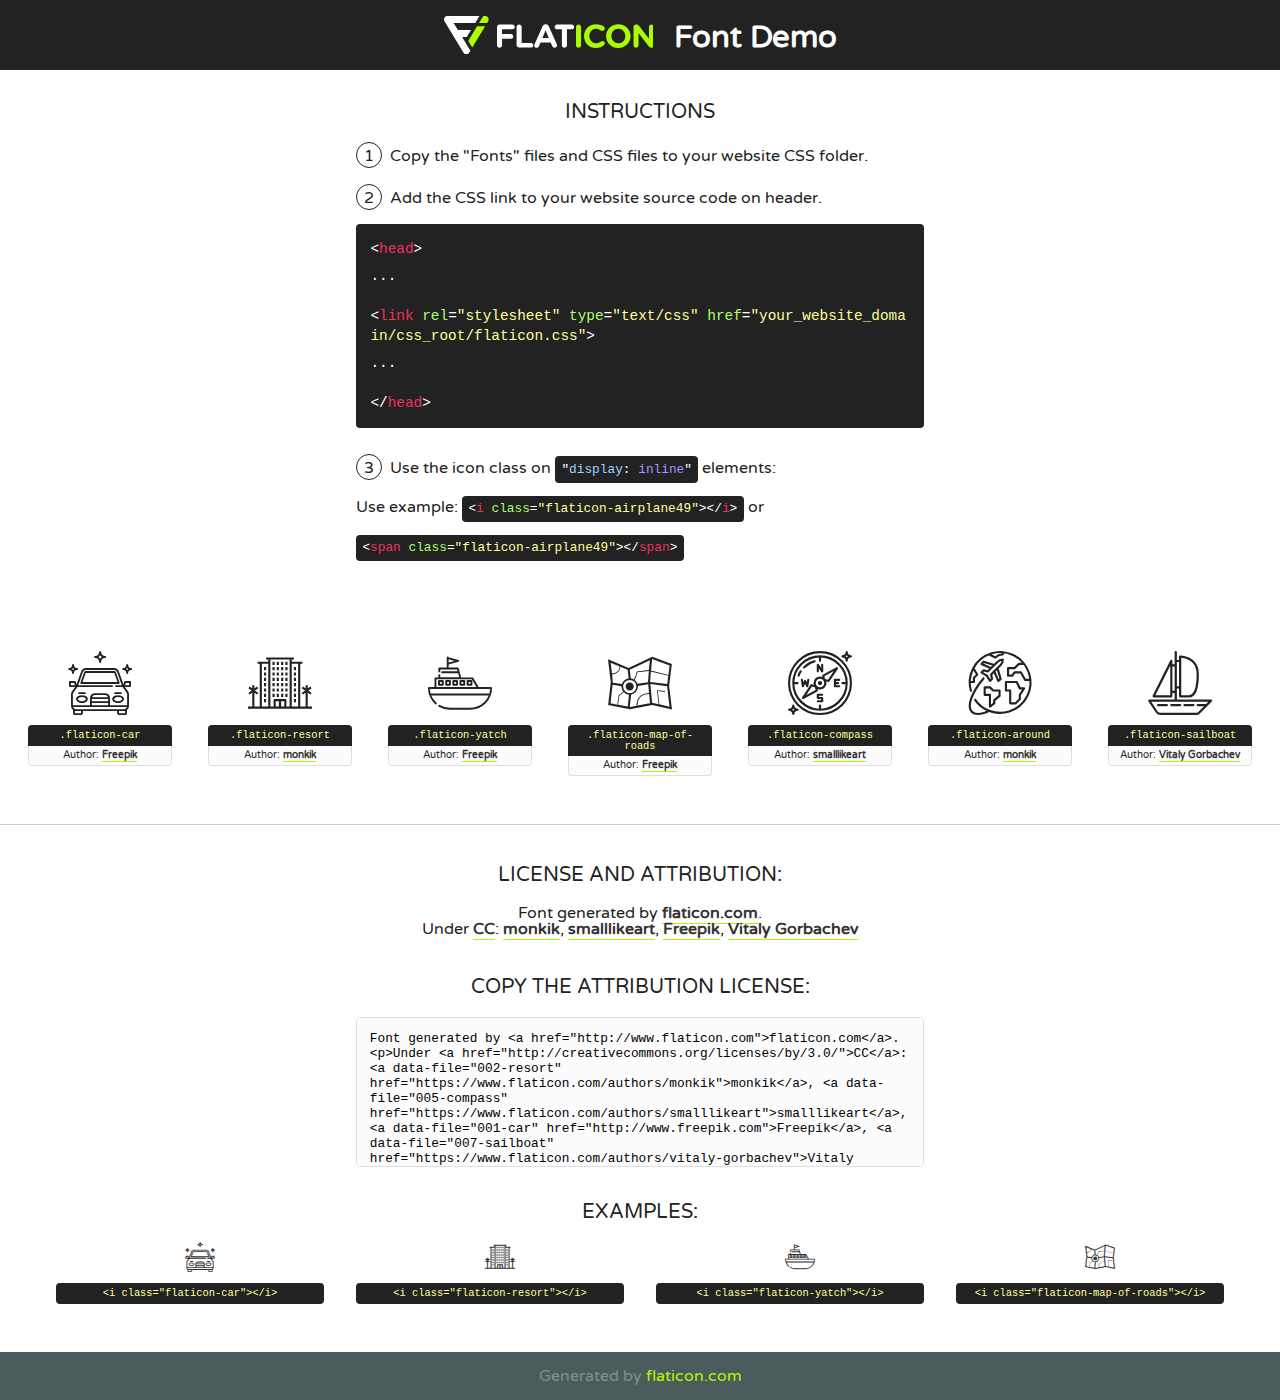
<file: css/flaticon/font/flaticon.html>
<!DOCTYPE html>
<!--
  Flaticon icon font: Flaticon
  Creation date: 05/07/2018 04:38
-->
<html>
<!DOCTYPE html>
<html>

<head>
    <title>Flaticon WebFont</title>
    <link href="http://fonts.googleapis.com/css?family=Varela+Round" rel="stylesheet" type="text/css" />
    <link rel="stylesheet" type="text/css" href="flaticon.css">
    <meta charset="UTF-8">
    <style>
    html, body, div, span, applet, object, iframe,
    h1, h2, h3, h4, h5, h6, p, blockquote, pre,
    a, abbr, acronym, address, big, cite, code,
    del, dfn, em, img, ins, kbd, q, s, samp,
    small, strike, strong, sub, sup, tt, var,
    b, u, i, center,
    dl, dt, dd, ol, ul, li,
    fieldset, form, label, legend,
    table, caption, tbody, tfoot, thead, tr, th, td,
    article, aside, canvas, details, embed, 
    figure, figcaption, footer, header, hgroup, 
    menu, nav, output, ruby, section, summary,
    time, mark, audio, video {
        margin: 0;
        padding: 0;
        border: 0;
        font-size: 100%;
        font: inherit;
        vertical-align: baseline;
    }
    /* HTML5 display-role reset for older browsers */
    article, aside, details, figcaption, figure, 
    footer, header, hgroup, menu, nav, section {
        display: block;
    }
    body {
        line-height: 1;
    }
    ol, ul {
        list-style: none;
    }
    blockquote, q {
        quotes: none;
    }
    blockquote:before, blockquote:after,
    q:before, q:after {
        content: '';
        content: none;
    }
    table {
        border-collapse: collapse;
        border-spacing: 0;
    }
    body {
        font-family: 'Varela Round', Helvetica, Arial, sans-serif;
        font-size: 16px;
        color: #222;
    }
    a {
        color: #333;
        border-bottom: 1px solid #a9fd00;
        font-weight: bold;
        text-decoration: none;
    }
    * {
        -moz-box-sizing: border-box;
        -webkit-box-sizing: border-box;
        box-sizing: border-box;
        margin: 0;
        padding: 0;
    }
    [class^="flaticon-"]:before, [class*=" flaticon-"]:before, [class^="flaticon-"]:after, [class*=" flaticon-"]:after {
        font-family: Flaticon;
        font-size: 30px;
        font-style: normal;
        margin-left: 20px;
        color: #333;
    }
    .wrapper {
        max-width: 600px;
        margin: auto;
        padding: 0 1em;
    }
    .title {
        font-size: 1.25em;
        text-align: center;
        margin-bottom: 1em;
        text-transform: uppercase;
    }
    header {
        text-align: center;
        background-color: #222;
        color: #fff;
        padding: 1em;
    }
    header .logo {
        width: 210px;
        height: 38px;
        display: inline-block;
        vertical-align: middle;
        margin-right: 1em;
        border: none;
    }
    header strong {
        font-size: 1.95em;
        font-weight: bold;
        vertical-align: middle;
        margin-top: 5px;
        display: inline-block;
    }
    .demo {
        margin: 2em auto;
        line-height: 1.25em;
    }
    .demo ul li {
        margin-bottom: 1em;
    }
    .demo ul li .num {
        color: #222;
        border-radius: 20px;
        display: inline-block;
        width: 26px;
        padding: 3px;
        height: 26px;
        text-align: center;
        margin-right: 0.5em;
        border: 1px solid #222;
    }
    .demo ul li code {
        background-color: #222;
        border-radius: 4px;
        padding: 0.25em 0.5em;
        display: inline-block;
        color: #fff;
        font-family: Consolas,Monaco,Lucida Console,Liberation Mono,DejaVu Sans Mono,Bitstream Vera Sans Mono,Courier New, monospace;
        font-weight: lighter;
        margin-top: 1em;
        font-size: 0.8em;
        word-break: break-all;
    }
    .demo ul li code.big {
        padding: 1em;
        font-size: 0.9em;
    }
    .demo ul li code .red {
        color: #EF3159;
    }
    .demo ul li code .green {
        color: #ACFF65;
    }
    .demo ul li code .yellow {
        color: #FFFF99;
    }
    .demo ul li code .blue {
        color: #99D3FF;
    }
    .demo ul li code .purple {
        color: #A295FF;
    }
    .demo ul li code .dots {
        margin-top: 0.5em;
        display: block;
    }
    #glyphs {
        border-bottom: 1px solid #ccc;
        padding: 2em 0;
        text-align: center;
    }
    .glyph {
        display: inline-block;
        width: 9em;
        margin: 1em;
        text-align: center;
        vertical-align: top;
        background: #FFF;
    }
    .glyph .glyph-icon {
        padding: 10px;
        display: block;
        font-family:"Flaticon";
        font-size: 64px;
        line-height: 1;
    }
    .glyph .glyph-icon:before {
        font-size: 64px;
        color: #222;
        margin-left: 0;
    }
    .class-name {
        font-size: 0.65em;
        background-color: #222;
        color: #fff;
        border-radius: 4px 4px 0 0;
        padding: 0.5em;
        color: #FFFF99;
        font-family: Consolas,Monaco,Lucida Console,Liberation Mono,DejaVu Sans Mono,Bitstream Vera Sans Mono,Courier New, monospace;
    }
    .author-name {
        font-size: 0.6em;
        background-color: #fcfcfd;
        border: 1px solid #DEDEE4;
        border-top: 0;
        border-radius: 0 0 4px 4px;
        padding: 0.5em;
    }
    .class-name:last-child {
        font-size: 10px;
        color:#888;
    }
    .class-name:last-child a {
        font-size: 10px;
        color:#555;
    }
    .class-name:last-child a:hover {
        color:#a9fd00;
    }
    .glyph > input {
        display: block;
        width: 100px;
        margin: 5px auto;
        text-align: center;
        font-size: 12px;
        cursor: text;
    }
    .glyph > input.icon-input {
        font-family:"Flaticon";
        font-size: 16px;
        margin-bottom: 10px;
    }
    .attribution .title {
        margin-top: 2em;
    }
    .attribution textarea {
        background-color: #fcfcfd;
        padding: 1em;
        border: none;
        box-shadow: none;
        border: 1px solid #DEDEE4;
        border-radius: 4px;
        resize: none;
        width: 100%;
        height: 150px;
        font-size: 0.8em;
        font-family: Consolas,Monaco,Lucida Console,Liberation Mono,DejaVu Sans Mono,Bitstream Vera Sans Mono,Courier New, monospace;
        -webkit-appearance: none;
    }
    .iconsuse {
        margin: 2em auto;
        text-align: center;
        max-width: 1200px;
    }
    .iconsuse:after {
        content: '';
        display: table;
        clear: both;
    }
    .iconsuse .image {
        float: left;
        width: 25%;
        padding: 0 1em;
    }
    .iconsuse .image p {
        margin-bottom: 1em;
    }
    .iconsuse .image span {
        display: block;
        font-size: 0.65em;
        background-color: #222;
        color: #fff;
        border-radius: 4px;
        padding: 0.5em;
        color: #FFFF99;
        margin-top: 1em;
        font-family: Consolas,Monaco,Lucida Console,Liberation Mono,DejaVu Sans Mono,Bitstream Vera Sans Mono,Courier New, monospace;
    }
    #footer {
        text-align: center;
        background-color: #4C5B5C;
        color: #7c9192;
        padding: 1em;
    }
    #footer a {
        border: none;
        color: #a9fd00;
        font-weight: normal;
    }
    @media (max-width: 960px) {
        .iconsuse .image {
            width: 50%;
        }
    }
    @media (max-width: 560px) {
        .iconsuse .image {
            width: 100%;
        }
    }
    </style>
</head>

<body class="characters-off">

    <header>
        <a href="http://www.flaticon.com" target="_blank" class="logo">
            <svg version="1.1" xmlns="http://www.w3.org/2000/svg" xmlns:xlink="http://www.w3.org/1999/xlink" xmlns:a="http://ns.adobe.com/AdobeSVGViewerExtensions/3.0/" viewBox="0 0 560.875 102.036" enable-background="new 0 0 560.875 102.036" xml:space="preserve">
                <defs>
                </defs>
                <g>
                    <g class="letters">
                        <path fill="#ffffff" d="M141.596,29.675c0-3.777,2.985-6.767,6.764-6.767h34.438c3.426,0,6.15,2.728,6.15,6.15
                        c0,3.43-2.724,6.149-6.15,6.149h-27.674v13.091h23.719c3.429,0,6.151,2.724,6.151,6.15c0,3.43-2.723,6.149-6.151,6.149h-23.719
                        v17.574c0,3.773-2.986,6.761-6.764,6.761c-3.779,0-6.764-2.989-6.764-6.761V29.675z"></path>
                        <path fill="#ffffff" d="M193.844,29.149c0-3.781,2.985-6.767,6.764-6.767c3.776,0,6.763,2.985,6.763,6.767v42.957h25.039
                        c3.426,0,6.149,2.726,6.149,6.153c0,3.425-2.723,6.15-6.149,6.15h-31.802c-3.779,0-6.764-2.986-6.764-6.768V29.149z"></path>
                        <path fill="#ffffff" d="M241.891,75.71l21.438-48.407c1.492-3.341,4.215-5.357,7.906-5.357h0.792
                        c3.686,0,6.323,2.017,7.815,5.357l21.439,48.407c0.436,0.967,0.701,1.845,0.701,2.723c0,3.602-2.809,6.501-6.414,6.501
                        c-3.161,0-5.269-1.845-6.499-4.655l-4.132-9.661h-27.059l-4.301,10.102c-1.144,2.631-3.426,4.214-6.237,4.214
                        c-3.517,0-6.24-2.81-6.24-6.325C241.1,77.64,241.451,76.677,241.891,75.71z M279.932,58.666l-8.521-20.297l-8.526,20.297H279.932
                        z"></path>
                        <path fill="#ffffff" d="M314.864,35.387H301.86c-3.429,0-6.239-2.813-6.239-6.238c0-3.429,2.811-6.24,6.239-6.24h39.533
                        c3.426,0,6.237,2.811,6.237,6.24c0,3.425-2.811,6.238-6.237,6.238h-13.001v42.785c0,3.773-2.99,6.761-6.764,6.761
                        c-3.779,0-6.764-2.989-6.764-6.761V35.387z"></path>
                        <path fill="#A9FD00" d="M352.615,29.149c0-3.781,2.985-6.767,6.767-6.767c3.774,0,6.761,2.985,6.761,6.767v49.024
                        c0,3.773-2.987,6.761-6.761,6.761c-3.781,0-6.767-2.989-6.767-6.761V29.149z"></path>
                        <path fill="#A9FD00" d="M374.132,53.836v-0.179c0-17.481,13.178-31.801,32.065-31.801c9.22,0,15.459,2.458,20.557,6.238
                        c1.402,1.054,2.637,2.985,2.637,5.357c0,3.692-2.985,6.59-6.681,6.59c-1.845,0-3.071-0.702-4.044-1.319
                        c-3.776-2.813-7.729-4.393-12.562-4.393c-10.364,0-17.831,8.611-17.831,19.154v0.173c0,10.542,7.291,19.329,17.831,19.329
                        c5.715,0,9.492-1.756,13.359-4.834c1.049-0.874,2.458-1.491,4.039-1.491c3.429,0,6.325,2.813,6.325,6.236
                        c0,2.106-1.056,3.78-2.282,4.834c-5.539,4.834-12.036,7.733-21.878,7.733C387.572,85.464,374.132,71.493,374.132,53.836z"></path>
                        <path fill="#A9FD00" d="M433.009,53.836v-0.179c0-17.481,13.79-31.801,32.766-31.801c18.981,0,32.592,14.143,32.592,31.628v0.173
                        c0,17.483-13.785,31.807-32.769,31.807C446.625,85.464,433.009,71.32,433.009,53.836z M484.224,53.836v-0.179
                        c0-10.539-7.725-19.326-18.626-19.326c-10.893,0-18.449,8.611-18.449,19.154v0.173c0,10.542,7.73,19.329,18.626,19.329
                        C476.676,72.986,484.224,64.378,484.224,53.836z"></path>
                        <path fill="#A9FD00" d="M506.233,29.321c0-3.774,2.99-6.763,6.767-6.763h1.401c3.252,0,5.183,1.583,7.029,3.953l26.093,34.265
                        V29.059c0-3.692,2.99-6.677,6.681-6.677c3.683,0,6.671,2.985,6.671,6.677v48.934c0,3.78-2.987,6.765-6.764,6.765h-0.436
                        c-3.257,0-5.188-1.581-7.034-3.953l-27.056-35.492v32.944c0,3.687-2.985,6.676-6.678,6.676c-3.683,0-6.673-2.989-6.673-6.676
                        V29.321z"></path>
                    </g>
                    <g class="insignia">
                        <path fill="#ffffff" d="M48.372,56.137h12.517l11.156-18.537H37.186L25.688,18.539h57.825L94.668,0H9.271
                        C5.925,0,2.842,1.801,1.198,4.716c-1.644,2.907-1.593,6.482,0.134,9.343l50.38,83.501c1.678,2.781,4.689,4.476,7.938,4.476
                        c3.246,0,6.257-1.695,7.935-4.476l2.898-4.804L48.372,56.137z"></path>
                        <g class="i">
                            <path fill="#A9FD00" d="M93.575,18.539h0.031v0.004l21.652,0.004l2.705-4.488c1.727-2.861,1.778-6.436,0.133-9.343
                            C116.454,1.801,113.371,0,110.026,0h-5.294L93.575,18.539z"></path>
                            <polygon fill="#A9FD00" points="88.291,27.356 64.725,66.486 75.519,84.404 109.942,27.356"></polygon>
                        </g>
                    </g>
                </g>
            </svg>
        </a>
        <strong>Font Demo</strong>
    </header>


    <section class="demo wrapper">

        <p class="title">Instructions</p>

        <ul>
            <li>
                <span class="num">1</span>Copy the "Fonts" files and CSS files to your website CSS folder.
            </li>
            <li>
                <span class="num">2</span>Add the CSS link to your website source code on header.
                <code class="big">
                    &lt;<span class="red">head</span>&gt;
                    <br/><span class="dots">...</span>
                    <br/>&lt;<span class="red">link</span> <span class="green">rel</span>=<span class="yellow">"stylesheet"</span> <span class="green">type</span>=<span class="yellow">"text/css"</span> <span class="green">href</span>=<span class="yellow">"your_website_domain/css_root/flaticon.css"</span>&gt;
                    <br/><span class="dots">...</span>
                    <br/>&lt;/<span class="red">head</span>&gt;
                </code>
            </li>

            <li>
                <p>
                    <span class="num">3</span>Use the icon class on <code>"<span class="blue">display</span>:<span class="purple"> inline</span>"</code> elements:
                    <br />
                    Use example: <code>&lt;<span class="red">i</span> <span class="green">class</span>=<span class="yellow">&quot;flaticon-airplane49&quot;</span>&gt;&lt;/<span class="red">i</span>&gt;</code> or <code>&lt;<span class="red">span</span> <span class="green">class</span>=<span class="yellow">&quot;flaticon-airplane49&quot;</span>&gt;&lt;/<span class="red">span</span>&gt;</code>
            </li>
        </ul>

    </section>




   <section id="glyphs">          
    
      
        <div class="glyph"><div class="glyph-icon flaticon-car"></div>
            <div class="class-name">.flaticon-car</div>
            <div class="author-name">Author: <a data-file="001-car" href="http://www.freepik.com">Freepik</a> </div> 
        </div>        
        
        <div class="glyph"><div class="glyph-icon flaticon-resort"></div>
            <div class="class-name">.flaticon-resort</div>
            <div class="author-name">Author: <a data-file="002-resort" href="https://www.flaticon.com/authors/monkik">monkik</a> </div> 
        </div>        
        
        <div class="glyph"><div class="glyph-icon flaticon-yatch"></div>
            <div class="class-name">.flaticon-yatch</div>
            <div class="author-name">Author: <a data-file="003-yatch" href="http://www.freepik.com">Freepik</a> </div> 
        </div>        
        
        <div class="glyph"><div class="glyph-icon flaticon-map-of-roads"></div>
            <div class="class-name">.flaticon-map-of-roads</div>
            <div class="author-name">Author: <a data-file="004-map-of-roads" href="http://www.freepik.com">Freepik</a> </div> 
        </div>        
        
        <div class="glyph"><div class="glyph-icon flaticon-compass"></div>
            <div class="class-name">.flaticon-compass</div>
            <div class="author-name">Author: <a data-file="005-compass" href="https://www.flaticon.com/authors/smalllikeart">smalllikeart</a> </div> 
        </div>        
        
        <div class="glyph"><div class="glyph-icon flaticon-around"></div>
            <div class="class-name">.flaticon-around</div>
            <div class="author-name">Author: <a data-file="006-around" href="https://www.flaticon.com/authors/monkik">monkik</a> </div> 
        </div>        
        
        <div class="glyph"><div class="glyph-icon flaticon-sailboat"></div>
            <div class="class-name">.flaticon-sailboat</div>
            <div class="author-name">Author: <a data-file="007-sailboat" href="https://www.flaticon.com/authors/vitaly-gorbachev">Vitaly Gorbachev</a> </div> 
        </div>        
        

    </section>



    <section class="attribution wrapper"   style="text-align:center;">

      <div class="title">License and attribution:</div><div class="attrDiv">Font generated by <a href="http://www.flaticon.com">flaticon.com</a>. <div><p>Under <a href="http://creativecommons.org/licenses/by/3.0/">CC</a>: <a data-file="002-resort" href="https://www.flaticon.com/authors/monkik">monkik</a>, <a data-file="005-compass" href="https://www.flaticon.com/authors/smalllikeart">smalllikeart</a>, <a data-file="001-car" href="http://www.freepik.com">Freepik</a>, <a data-file="007-sailboat" href="https://www.flaticon.com/authors/vitaly-gorbachev">Vitaly Gorbachev</a></p>  </div>
      </div>
      <div class="title">Copy the Attribution License:</div>

    <textarea onclick="this.focus();this.select();">Font generated by &lt;a href=&quot;http://www.flaticon.com&quot;&gt;flaticon.com&lt;/a&gt;. <p>Under <a href="http://creativecommons.org/licenses/by/3.0/">CC</a>: <a data-file="002-resort" href="https://www.flaticon.com/authors/monkik">monkik</a>, <a data-file="005-compass" href="https://www.flaticon.com/authors/smalllikeart">smalllikeart</a>, <a data-file="001-car" href="http://www.freepik.com">Freepik</a>, <a data-file="007-sailboat" href="https://www.flaticon.com/authors/vitaly-gorbachev">Vitaly Gorbachev</a></p>  
     </textarea>

    </section>

    <section class="iconsuse">

          <div class="title">Examples:</div>            
             
            <div class="image">
                <p>
                    <i class="glyph-icon flaticon-car"></i> 
                    <span>&lt;i class=&quot;flaticon-car&quot;&gt;&lt;/i&gt;</span>
                </p>
            </div>
            
            <div class="image">
                <p>
                    <i class="glyph-icon flaticon-resort"></i> 
                    <span>&lt;i class=&quot;flaticon-resort&quot;&gt;&lt;/i&gt;</span>
                </p>
            </div>
            
            <div class="image">
                <p>
                    <i class="glyph-icon flaticon-yatch"></i> 
                    <span>&lt;i class=&quot;flaticon-yatch&quot;&gt;&lt;/i&gt;</span>
                </p>
            </div>
            
            <div class="image">
                <p>
                    <i class="glyph-icon flaticon-map-of-roads"></i> 
                    <span>&lt;i class=&quot;flaticon-map-of-roads&quot;&gt;&lt;/i&gt;</span>
                </p>
            </div>
                       
        </div>
                            
    </section>

<div id="footer">
    <div>Generated by <a href="http://www.flaticon.com">flaticon.com</a>
    </div>
</div>



</body>
</html>
</file>
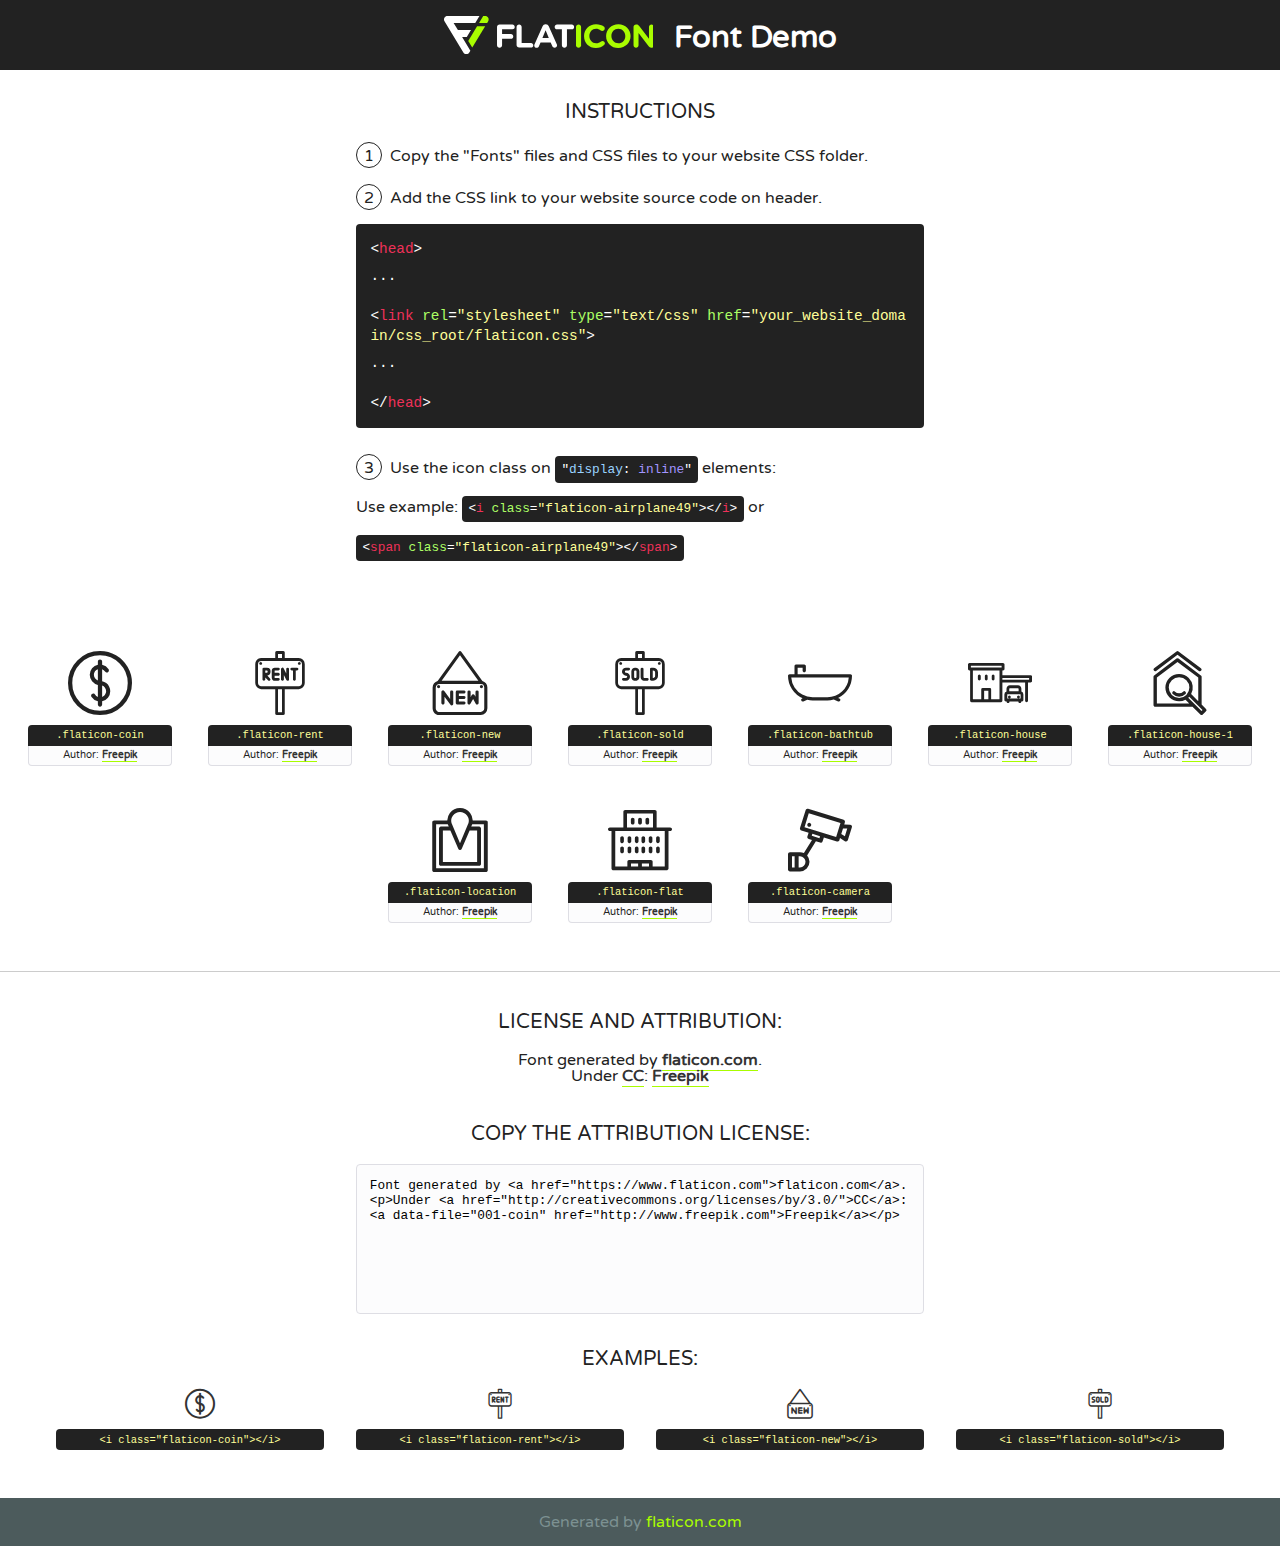
<file: flight_page_buy/fonts/flaticon/font/flaticon.html>
<!DOCTYPE html>
<!--
  Flaticon icon font: Flaticon
  Creation date: 05/12/2018 08:20
-->
<html>
<!DOCTYPE html>
<html>

<head>
    <title>Flaticon WebFont</title>
    <link href="http://fonts.googleapis.com/css?family=Varela+Round" rel="stylesheet" type="text/css" />
    <link rel="stylesheet" type="text/css" href="flaticon.css">
    <meta charset="UTF-8">
    <style>
    html, body, div, span, applet, object, iframe,
    h1, h2, h3, h4, h5, h6, p, blockquote, pre,
    a, abbr, acronym, address, big, cite, code,
    del, dfn, em, img, ins, kbd, q, s, samp,
    small, strike, strong, sub, sup, tt, var,
    b, u, i, center,
    dl, dt, dd, ol, ul, li,
    fieldset, form, label, legend,
    table, caption, tbody, tfoot, thead, tr, th, td,
    article, aside, canvas, details, embed, 
    figure, figcaption, footer, header, hgroup, 
    menu, nav, output, ruby, section, summary,
    time, mark, audio, video {
        margin: 0;
        padding: 0;
        border: 0;
        font-size: 100%;
        font: inherit;
        vertical-align: baseline;
    }
    /* HTML5 display-role reset for older browsers */
    article, aside, details, figcaption, figure, 
    footer, header, hgroup, menu, nav, section {
        display: block;
    }
    body {
        line-height: 1;
    }
    ol, ul {
        list-style: none;
    }
    blockquote, q {
        quotes: none;
    }
    blockquote:before, blockquote:after,
    q:before, q:after {
        content: '';
        content: none;
    }
    table {
        border-collapse: collapse;
        border-spacing: 0;
    }
    body {
        font-family: 'Varela Round', Helvetica, Arial, sans-serif;
        font-size: 16px;
        color: #222;
    }
    a {
        color: #333;
        border-bottom: 1px solid #a9fd00;
        font-weight: bold;
        text-decoration: none;
    }
    * {
        -moz-box-sizing: border-box;
        -webkit-box-sizing: border-box;
        box-sizing: border-box;
        margin: 0;
        padding: 0;
    }
    [class^="flaticon-"]:before, [class*=" flaticon-"]:before, [class^="flaticon-"]:after, [class*=" flaticon-"]:after {
        font-family: Flaticon;
        font-size: 30px;
        font-style: normal;
        margin-left: 20px;
        color: #333;
    }
    .wrapper {
        max-width: 600px;
        margin: auto;
        padding: 0 1em;
    }
    .title {
        font-size: 1.25em;
        text-align: center;
        margin-bottom: 1em;
        text-transform: uppercase;
    }
    header {
        text-align: center;
        background-color: #222;
        color: #fff;
        padding: 1em;
    }
    header .logo {
        width: 210px;
        height: 38px;
        display: inline-block;
        vertical-align: middle;
        margin-right: 1em;
        border: none;
    }
    header strong {
        font-size: 1.95em;
        font-weight: bold;
        vertical-align: middle;
        margin-top: 5px;
        display: inline-block;
    }
    .demo {
        margin: 2em auto;
        line-height: 1.25em;
    }
    .demo ul li {
        margin-bottom: 1em;
    }
    .demo ul li .num {
        color: #222;
        border-radius: 20px;
        display: inline-block;
        width: 26px;
        padding: 3px;
        height: 26px;
        text-align: center;
        margin-right: 0.5em;
        border: 1px solid #222;
    }
    .demo ul li code {
        background-color: #222;
        border-radius: 4px;
        padding: 0.25em 0.5em;
        display: inline-block;
        color: #fff;
        font-family: Consolas,Monaco,Lucida Console,Liberation Mono,DejaVu Sans Mono,Bitstream Vera Sans Mono,Courier New, monospace;
        font-weight: lighter;
        margin-top: 1em;
        font-size: 0.8em;
        word-break: break-all;
    }
    .demo ul li code.big {
        padding: 1em;
        font-size: 0.9em;
    }
    .demo ul li code .red {
        color: #EF3159;
    }
    .demo ul li code .green {
        color: #ACFF65;
    }
    .demo ul li code .yellow {
        color: #FFFF99;
    }
    .demo ul li code .blue {
        color: #99D3FF;
    }
    .demo ul li code .purple {
        color: #A295FF;
    }
    .demo ul li code .dots {
        margin-top: 0.5em;
        display: block;
    }
    #glyphs {
        border-bottom: 1px solid #ccc;
        padding: 2em 0;
        text-align: center;
    }
    .glyph {
        display: inline-block;
        width: 9em;
        margin: 1em;
        text-align: center;
        vertical-align: top;
        background: #FFF;
    }
    .glyph .glyph-icon {
        padding: 10px;
        display: block;
        font-family:"Flaticon";
        font-size: 64px;
        line-height: 1;
    }
    .glyph .glyph-icon:before {
        font-size: 64px;
        color: #222;
        margin-left: 0;
    }
    .class-name {
        font-size: 0.65em;
        background-color: #222;
        color: #fff;
        border-radius: 4px 4px 0 0;
        padding: 0.5em;
        color: #FFFF99;
        font-family: Consolas,Monaco,Lucida Console,Liberation Mono,DejaVu Sans Mono,Bitstream Vera Sans Mono,Courier New, monospace;
    }
    .author-name {
        font-size: 0.6em;
        background-color: #fcfcfd;
        border: 1px solid #DEDEE4;
        border-top: 0;
        border-radius: 0 0 4px 4px;
        padding: 0.5em;
    }
    .class-name:last-child {
        font-size: 10px;
        color:#888;
    }
    .class-name:last-child a {
        font-size: 10px;
        color:#555;
    }
    .class-name:last-child a:hover {
        color:#a9fd00;
    }
    .glyph > input {
        display: block;
        width: 100px;
        margin: 5px auto;
        text-align: center;
        font-size: 12px;
        cursor: text;
    }
    .glyph > input.icon-input {
        font-family:"Flaticon";
        font-size: 16px;
        margin-bottom: 10px;
    }
    .attribution .title {
        margin-top: 2em;
    }
    .attribution textarea {
        background-color: #fcfcfd;
        padding: 1em;
        border: none;
        box-shadow: none;
        border: 1px solid #DEDEE4;
        border-radius: 4px;
        resize: none;
        width: 100%;
        height: 150px;
        font-size: 0.8em;
        font-family: Consolas,Monaco,Lucida Console,Liberation Mono,DejaVu Sans Mono,Bitstream Vera Sans Mono,Courier New, monospace;
        -webkit-appearance: none;
    }
    .iconsuse {
        margin: 2em auto;
        text-align: center;
        max-width: 1200px;
    }
    .iconsuse:after {
        content: '';
        display: table;
        clear: both;
    }
    .iconsuse .image {
        float: left;
        width: 25%;
        padding: 0 1em;
    }
    .iconsuse .image p {
        margin-bottom: 1em;
    }
    .iconsuse .image span {
        display: block;
        font-size: 0.65em;
        background-color: #222;
        color: #fff;
        border-radius: 4px;
        padding: 0.5em;
        color: #FFFF99;
        margin-top: 1em;
        font-family: Consolas,Monaco,Lucida Console,Liberation Mono,DejaVu Sans Mono,Bitstream Vera Sans Mono,Courier New, monospace;
    }
    #footer {
        text-align: center;
        background-color: #4C5B5C;
        color: #7c9192;
        padding: 1em;
    }
    #footer a {
        border: none;
        color: #a9fd00;
        font-weight: normal;
    }
    @media (max-width: 960px) {
        .iconsuse .image {
            width: 50%;
        }
    }
    @media (max-width: 560px) {
        .iconsuse .image {
            width: 100%;
        }
    }
    </style>
</head>

<body class="characters-off">

    <header>
        <a href="https://www.flaticon.com" target="_blank" class="logo">
            <svg version="1.1" xmlns="http://www.w3.org/2000/svg" xmlns:xlink="http://www.w3.org/1999/xlink" xmlns:a="http://ns.adobe.com/AdobeSVGViewerExtensions/3.0/" viewBox="0 0 560.875 102.036" enable-background="new 0 0 560.875 102.036" xml:space="preserve">
                <defs>
                </defs>
                <g>
                    <g class="letters">
                        <path fill="#ffffff" d="M141.596,29.675c0-3.777,2.985-6.767,6.764-6.767h34.438c3.426,0,6.15,2.728,6.15,6.15
                        c0,3.43-2.724,6.149-6.15,6.149h-27.674v13.091h23.719c3.429,0,6.151,2.724,6.151,6.15c0,3.43-2.723,6.149-6.151,6.149h-23.719
                        v17.574c0,3.773-2.986,6.761-6.764,6.761c-3.779,0-6.764-2.989-6.764-6.761V29.675z"></path>
                        <path fill="#ffffff" d="M193.844,29.149c0-3.781,2.985-6.767,6.764-6.767c3.776,0,6.763,2.985,6.763,6.767v42.957h25.039
                        c3.426,0,6.149,2.726,6.149,6.153c0,3.425-2.723,6.15-6.149,6.15h-31.802c-3.779,0-6.764-2.986-6.764-6.768V29.149z"></path>
                        <path fill="#ffffff" d="M241.891,75.71l21.438-48.407c1.492-3.341,4.215-5.357,7.906-5.357h0.792
                        c3.686,0,6.323,2.017,7.815,5.357l21.439,48.407c0.436,0.967,0.701,1.845,0.701,2.723c0,3.602-2.809,6.501-6.414,6.501
                        c-3.161,0-5.269-1.845-6.499-4.655l-4.132-9.661h-27.059l-4.301,10.102c-1.144,2.631-3.426,4.214-6.237,4.214
                        c-3.517,0-6.24-2.81-6.24-6.325C241.1,77.64,241.451,76.677,241.891,75.71z M279.932,58.666l-8.521-20.297l-8.526,20.297H279.932
                        z"></path>
                        <path fill="#ffffff" d="M314.864,35.387H301.86c-3.429,0-6.239-2.813-6.239-6.238c0-3.429,2.811-6.24,6.239-6.24h39.533
                        c3.426,0,6.237,2.811,6.237,6.24c0,3.425-2.811,6.238-6.237,6.238h-13.001v42.785c0,3.773-2.99,6.761-6.764,6.761
                        c-3.779,0-6.764-2.989-6.764-6.761V35.387z"></path>
                        <path fill="#A9FD00" d="M352.615,29.149c0-3.781,2.985-6.767,6.767-6.767c3.774,0,6.761,2.985,6.761,6.767v49.024
                        c0,3.773-2.987,6.761-6.761,6.761c-3.781,0-6.767-2.989-6.767-6.761V29.149z"></path>
                        <path fill="#A9FD00" d="M374.132,53.836v-0.179c0-17.481,13.178-31.801,32.065-31.801c9.22,0,15.459,2.458,20.557,6.238
                        c1.402,1.054,2.637,2.985,2.637,5.357c0,3.692-2.985,6.59-6.681,6.59c-1.845,0-3.071-0.702-4.044-1.319
                        c-3.776-2.813-7.729-4.393-12.562-4.393c-10.364,0-17.831,8.611-17.831,19.154v0.173c0,10.542,7.291,19.329,17.831,19.329
                        c5.715,0,9.492-1.756,13.359-4.834c1.049-0.874,2.458-1.491,4.039-1.491c3.429,0,6.325,2.813,6.325,6.236
                        c0,2.106-1.056,3.78-2.282,4.834c-5.539,4.834-12.036,7.733-21.878,7.733C387.572,85.464,374.132,71.493,374.132,53.836z"></path>
                        <path fill="#A9FD00" d="M433.009,53.836v-0.179c0-17.481,13.79-31.801,32.766-31.801c18.981,0,32.592,14.143,32.592,31.628v0.173
                        c0,17.483-13.785,31.807-32.769,31.807C446.625,85.464,433.009,71.32,433.009,53.836z M484.224,53.836v-0.179
                        c0-10.539-7.725-19.326-18.626-19.326c-10.893,0-18.449,8.611-18.449,19.154v0.173c0,10.542,7.73,19.329,18.626,19.329
                        C476.676,72.986,484.224,64.378,484.224,53.836z"></path>
                        <path fill="#A9FD00" d="M506.233,29.321c0-3.774,2.99-6.763,6.767-6.763h1.401c3.252,0,5.183,1.583,7.029,3.953l26.093,34.265
                        V29.059c0-3.692,2.99-6.677,6.681-6.677c3.683,0,6.671,2.985,6.671,6.677v48.934c0,3.78-2.987,6.765-6.764,6.765h-0.436
                        c-3.257,0-5.188-1.581-7.034-3.953l-27.056-35.492v32.944c0,3.687-2.985,6.676-6.678,6.676c-3.683,0-6.673-2.989-6.673-6.676
                        V29.321z"></path>
                    </g>
                    <g class="insignia">
                        <path fill="#ffffff" d="M48.372,56.137h12.517l11.156-18.537H37.186L25.688,18.539h57.825L94.668,0H9.271
                        C5.925,0,2.842,1.801,1.198,4.716c-1.644,2.907-1.593,6.482,0.134,9.343l50.38,83.501c1.678,2.781,4.689,4.476,7.938,4.476
                        c3.246,0,6.257-1.695,7.935-4.476l2.898-4.804L48.372,56.137z"></path>
                        <g class="i">
                            <path fill="#A9FD00" d="M93.575,18.539h0.031v0.004l21.652,0.004l2.705-4.488c1.727-2.861,1.778-6.436,0.133-9.343
                            C116.454,1.801,113.371,0,110.026,0h-5.294L93.575,18.539z"></path>
                            <polygon fill="#A9FD00" points="88.291,27.356 64.725,66.486 75.519,84.404 109.942,27.356"></polygon>
                        </g>
                    </g>
                </g>
            </svg>
        </a>
        <strong>Font Demo</strong>
    </header>


    <section class="demo wrapper">

        <p class="title">Instructions</p>

        <ul>
            <li>
                <span class="num">1</span>Copy the "Fonts" files and CSS files to your website CSS folder.
            </li>
            <li>
                <span class="num">2</span>Add the CSS link to your website source code on header.
                <code class="big">
                    &lt;<span class="red">head</span>&gt;
                    <br/><span class="dots">...</span>
                    <br/>&lt;<span class="red">link</span> <span class="green">rel</span>=<span class="yellow">"stylesheet"</span> <span class="green">type</span>=<span class="yellow">"text/css"</span> <span class="green">href</span>=<span class="yellow">"your_website_domain/css_root/flaticon.css"</span>&gt;
                    <br/><span class="dots">...</span>
                    <br/>&lt;/<span class="red">head</span>&gt;
                </code>
            </li>

            <li>
                <p>
                    <span class="num">3</span>Use the icon class on <code>"<span class="blue">display</span>:<span class="purple"> inline</span>"</code> elements:
                    <br />
                    Use example: <code>&lt;<span class="red">i</span> <span class="green">class</span>=<span class="yellow">&quot;flaticon-airplane49&quot;</span>&gt;&lt;/<span class="red">i</span>&gt;</code> or <code>&lt;<span class="red">span</span> <span class="green">class</span>=<span class="yellow">&quot;flaticon-airplane49&quot;</span>&gt;&lt;/<span class="red">span</span>&gt;</code>
            </li>
        </ul>

    </section>




   <section id="glyphs">          
    
      
        <div class="glyph"><div class="glyph-icon flaticon-coin"></div>
            <div class="class-name">.flaticon-coin</div>
            <div class="author-name">Author: <a data-file="001-coin" href="http://www.freepik.com">Freepik</a> </div> 
        </div>        
        
        <div class="glyph"><div class="glyph-icon flaticon-rent"></div>
            <div class="class-name">.flaticon-rent</div>
            <div class="author-name">Author: <a data-file="002-rent" href="http://www.freepik.com">Freepik</a> </div> 
        </div>        
        
        <div class="glyph"><div class="glyph-icon flaticon-new"></div>
            <div class="class-name">.flaticon-new</div>
            <div class="author-name">Author: <a data-file="003-new" href="http://www.freepik.com">Freepik</a> </div> 
        </div>        
        
        <div class="glyph"><div class="glyph-icon flaticon-sold"></div>
            <div class="class-name">.flaticon-sold</div>
            <div class="author-name">Author: <a data-file="004-sold" href="http://www.freepik.com">Freepik</a> </div> 
        </div>        
        
        <div class="glyph"><div class="glyph-icon flaticon-bathtub"></div>
            <div class="class-name">.flaticon-bathtub</div>
            <div class="author-name">Author: <a data-file="005-bathtub" href="http://www.freepik.com">Freepik</a> </div> 
        </div>        
        
        <div class="glyph"><div class="glyph-icon flaticon-house"></div>
            <div class="class-name">.flaticon-house</div>
            <div class="author-name">Author: <a data-file="006-house" href="http://www.freepik.com">Freepik</a> </div> 
        </div>        
        
        <div class="glyph"><div class="glyph-icon flaticon-house-1"></div>
            <div class="class-name">.flaticon-house-1</div>
            <div class="author-name">Author: <a data-file="007-house-1" href="http://www.freepik.com">Freepik</a> </div> 
        </div>        
        
        <div class="glyph"><div class="glyph-icon flaticon-location"></div>
            <div class="class-name">.flaticon-location</div>
            <div class="author-name">Author: <a data-file="008-location" href="http://www.freepik.com">Freepik</a> </div> 
        </div>        
        
        <div class="glyph"><div class="glyph-icon flaticon-flat"></div>
            <div class="class-name">.flaticon-flat</div>
            <div class="author-name">Author: <a data-file="009-flat" href="http://www.freepik.com">Freepik</a> </div> 
        </div>        
        
        <div class="glyph"><div class="glyph-icon flaticon-camera"></div>
            <div class="class-name">.flaticon-camera</div>
            <div class="author-name">Author: <a data-file="010-camera" href="http://www.freepik.com">Freepik</a> </div> 
        </div>        
        

    </section>



    <section class="attribution wrapper"   style="text-align:center;">

      <div class="title">License and attribution:</div><div class="attrDiv">Font generated by <a href="https://www.flaticon.com">flaticon.com</a>. <div><p>Under <a href="http://creativecommons.org/licenses/by/3.0/">CC</a>: <a data-file="001-coin" href="http://www.freepik.com">Freepik</a></p>  </div>
      </div>
      <div class="title">Copy the Attribution License:</div>

    <textarea onclick="this.focus();this.select();">Font generated by &lt;a href=&quot;https://www.flaticon.com&quot;&gt;flaticon.com&lt;/a&gt;. <p>Under <a href="http://creativecommons.org/licenses/by/3.0/">CC</a>: <a data-file="001-coin" href="http://www.freepik.com">Freepik</a></p>  
     </textarea>

    </section>

    <section class="iconsuse">

          <div class="title">Examples:</div>            
             
            <div class="image">
                <p>
                    <i class="glyph-icon flaticon-coin"></i> 
                    <span>&lt;i class=&quot;flaticon-coin&quot;&gt;&lt;/i&gt;</span>
                </p>
            </div>
            
            <div class="image">
                <p>
                    <i class="glyph-icon flaticon-rent"></i> 
                    <span>&lt;i class=&quot;flaticon-rent&quot;&gt;&lt;/i&gt;</span>
                </p>
            </div>
            
            <div class="image">
                <p>
                    <i class="glyph-icon flaticon-new"></i> 
                    <span>&lt;i class=&quot;flaticon-new&quot;&gt;&lt;/i&gt;</span>
                </p>
            </div>
            
            <div class="image">
                <p>
                    <i class="glyph-icon flaticon-sold"></i> 
                    <span>&lt;i class=&quot;flaticon-sold&quot;&gt;&lt;/i&gt;</span>
                </p>
            </div>
                       
        </div>
                            
    </section>

<div id="footer">
    <div>Generated by <a href="https://www.flaticon.com">flaticon.com</a>
    </div>
</div>



</body>
</html>
</file>
<file: css/flaticon/font/flaticon.css>
/*
  	Flaticon icon font: Flaticon
  	Creation date: 05/07/2018 04:38
  	*/

@font-face {
  font-family: "Flaticon";
  src: url("./Flaticon.eot");
  src: url("./Flaticon.eot?#iefix") format("embedded-opentype"),
       url("./Flaticon.woff") format("woff"),
       url("./Flaticon.ttf") format("truetype"),
       url("./Flaticon.svg#Flaticon") format("svg");
  font-weight: normal;
  font-style: normal;
}

@media screen and (-webkit-min-device-pixel-ratio:0) {
  @font-face {
    font-family: "Flaticon";
    src: url("./Flaticon.svg#Flaticon") format("svg");
  }
}

[class^="flaticon-"]:before, [class*=" flaticon-"]:before,
[class^="flaticon-"]:after, [class*=" flaticon-"]:after {   
  font-family: Flaticon;
  font-style: normal;
}

.flaticon-car:before { content: "\f100"; }
.flaticon-resort:before { content: "\f101"; }
.flaticon-yatch:before { content: "\f102"; }
.flaticon-map-of-roads:before { content: "\f103"; }
.flaticon-compass:before { content: "\f104"; }
.flaticon-around:before { content: "\f105"; }
.flaticon-sailboat:before { content: "\f106"; }
</file>
<file: css/icomoon.css>
@font-face {
  font-family: 'icomoon';
  src:  url('icomoon/icomoon.eot?6tt51o');
  src:  url('icomoon/icomoon.eot?6tt51o#iefix') format('embedded-opentype'),
    url('icomoon/icomoon.ttf?6tt51o') format('truetype'),
    url('icomoon/icomoon.woff?6tt51o') format('woff'),
    url('icomoon/icomoon.svg?6tt51o#icomoon') format('svg');
  font-weight: normal;
  font-style: normal;
}

[class^="icon-"], [class*=" icon-"] {
  /* use !important to prevent issues with browser extensions that change fonts */
  font-family: 'icomoon' !important;
  speak: none;
  font-style: normal;
  font-weight: normal;
  font-variant: normal;
  text-transform: none;
  line-height: 1;

  /* Better Font Rendering =========== */
  -webkit-font-smoothing: antialiased;
  -moz-osx-font-smoothing: grayscale;
}

.icon-asterisk:before {
  content: "\f069";
}
.icon-plus:before {
  content: "\f067";
}
.icon-question:before {
  content: "\f128";
}
.icon-minus:before {
  content: "\f068";
}
.icon-glass:before {
  content: "\f000";
}
.icon-music:before {
  content: "\f001";
}
.icon-search:before {
  content: "\f002";
}
.icon-envelope-o:before {
  content: "\f003";
}
.icon-heart:before {
  content: "\f004";
}
.icon-star:before {
  content: "\f005";
}
.icon-star-o:before {
  content: "\f006";
}
.icon-user:before {
  content: "\f007";
}
.icon-film:before {
  content: "\f008";
}
.icon-th-large:before {
  content: "\f009";
}
.icon-th:before {
  content: "\f00a";
}
.icon-th-list:before {
  content: "\f00b";
}
.icon-check:before {
  content: "\f00c";
}
.icon-close:before {
  content: "\f00d";
}
.icon-remove:before {
  content: "\f00d";
}
.icon-times:before {
  content: "\f00d";
}
.icon-search-plus:before {
  content: "\f00e";
}
.icon-search-minus:before {
  content: "\f010";
}
.icon-power-off:before {
  content: "\f011";
}
.icon-signal:before {
  content: "\f012";
}
.icon-cog:before {
  content: "\f013";
}
.icon-gear:before {
  content: "\f013";
}
.icon-trash-o:before {
  content: "\f014";
}
.icon-home:before {
  content: "\f015";
}
.icon-file-o:before {
  content: "\f016";
}
.icon-clock-o:before {
  content: "\f017";
}
.icon-road:before {
  content: "\f018";
}
.icon-download:before {
  content: "\f019";
}
.icon-arrow-circle-o-down:before {
  content: "\f01a";
}
.icon-arrow-circle-o-up:before {
  content: "\f01b";
}
.icon-inbox:before {
  content: "\f01c";
}
.icon-play-circle-o:before {
  content: "\f01d";
}
.icon-repeat:before {
  content: "\f01e";
}
.icon-rotate-right:before {
  content: "\f01e";
}
.icon-refresh:before {
  content: "\f021";
}
.icon-list-alt:before {
  content: "\f022";
}
.icon-lock:before {
  content: "\f023";
}
.icon-flag:before {
  content: "\f024";
}
.icon-headphones:before {
  content: "\f025";
}
.icon-volume-off:before {
  content: "\f026";
}
.icon-volume-down:before {
  content: "\f027";
}
.icon-volume-up:before {
  content: "\f028";
}
.icon-qrcode:before {
  content: "\f029";
}
.icon-barcode:before {
  content: "\f02a";
}
.icon-tag:before {
  content: "\f02b";
}
.icon-tags:before {
  content: "\f02c";
}
.icon-book:before {
  content: "\f02d";
}
.icon-bookmark:before {
  content: "\f02e";
}
.icon-print:before {
  content: "\f02f";
}
.icon-camera:before {
  content: "\f030";
}
.icon-font:before {
  content: "\f031";
}
.icon-bold:before {
  content: "\f032";
}
.icon-italic:before {
  content: "\f033";
}
.icon-text-height:before {
  content: "\f034";
}
.icon-text-width:before {
  content: "\f035";
}
.icon-align-left:before {
  content: "\f036";
}
.icon-align-center:before {
  content: "\f037";
}
.icon-align-right:before {
  content: "\f038";
}
.icon-align-justify:before {
  content: "\f039";
}
.icon-list:before {
  content: "\f03a";
}
.icon-dedent:before {
  content: "\f03b";
}
.icon-outdent:before {
  content: "\f03b";
}
.icon-indent:before {
  content: "\f03c";
}
.icon-video-camera:before {
  content: "\f03d";
}
.icon-image:before {
  content: "\f03e";
}
.icon-photo:before {
  content: "\f03e";
}
.icon-picture-o:before {
  content: "\f03e";
}
.icon-pencil:before {
  content: "\f040";
}
.icon-map-marker:before {
  content: "\f041";
}
.icon-adjust:before {
  content: "\f042";
}
.icon-tint:before {
  content: "\f043";
}
.icon-edit:before {
  content: "\f044";
}
.icon-pencil-square-o:before {
  content: "\f044";
}
.icon-share-square-o:before {
  content: "\f045";
}
.icon-check-square-o:before {
  content: "\f046";
}
.icon-arrows:before {
  content: "\f047";
}
.icon-step-backward:before {
  content: "\f048";
}
.icon-fast-backward:before {
  content: "\f049";
}
.icon-backward:before {
  content: "\f04a";
}
.icon-play:before {
  content: "\f04b";
}
.icon-pause:before {
  content: "\f04c";
}
.icon-stop:before {
  content: "\f04d";
}
.icon-forward:before {
  content: "\f04e";
}
.icon-fast-forward:before {
  content: "\f050";
}
.icon-step-forward:before {
  content: "\f051";
}
.icon-eject:before {
  content: "\f052";
}
.icon-chevron-left:before {
  content: "\f053";
}
.icon-chevron-right:before {
  content: "\f054";
}
.icon-plus-circle:before {
  content: "\f055";
}
.icon-minus-circle:before {
  content: "\f056";
}
.icon-times-circle:before {
  content: "\f057";
}
.icon-check-circle:before {
  content: "\f058";
}
.icon-question-circle:before {
  content: "\f059";
}
.icon-info-circle:before {
  content: "\f05a";
}
.icon-crosshairs:before {
  content: "\f05b";
}
.icon-times-circle-o:before {
  content: "\f05c";
}
.icon-check-circle-o:before {
  content: "\f05d";
}
.icon-ban:before {
  content: "\f05e";
}
.icon-arrow-left:before {
  content: "\f060";
}
.icon-arrow-right:before {
  content: "\f061";
}
.icon-arrow-up:before {
  content: "\f062";
}
.icon-arrow-down:before {
  content: "\f063";
}
.icon-mail-forward:before {
  content: "\f064";
}
.icon-share:before {
  content: "\f064";
}
.icon-expand:before {
  content: "\f065";
}
.icon-compress:before {
  content: "\f066";
}
.icon-exclamation-circle:before {
  content: "\f06a";
}
.icon-gift:before {
  content: "\f06b";
}
.icon-leaf:before {
  content: "\f06c";
}
.icon-fire:before {
  content: "\f06d";
}
.icon-eye:before {
  content: "\f06e";
}
.icon-eye-slash:before {
  content: "\f070";
}
.icon-exclamation-triangle:before {
  content: "\f071";
}
.icon-warning:before {
  content: "\f071";
}
.icon-plane:before {
  content: "\f072";
}
.icon-calendar:before {
  content: "\f073";
}
.icon-random:before {
  content: "\f074";
}
.icon-comment:before {
  content: "\f075";
}
.icon-magnet:before {
  content: "\f076";
}
.icon-chevron-up:before {
  content: "\f077";
}
.icon-chevron-down:before {
  content: "\f078";
}
.icon-retweet:before {
  content: "\f079";
}
.icon-shopping-cart:before {
  content: "\f07a";
}
.icon-folder:before {
  content: "\f07b";
}
.icon-folder-open:before {
  content: "\f07c";
}
.icon-arrows-v:before {
  content: "\f07d";
}
.icon-arrows-h:before {
  content: "\f07e";
}
.icon-bar-chart:before {
  content: "\f080";
}
.icon-bar-chart-o:before {
  content: "\f080";
}
.icon-twitter-square:before {
  content: "\f081";
}
.icon-facebook-square:before {
  content: "\f082";
}
.icon-camera-retro:before {
  content: "\f083";
}
.icon-key:before {
  content: "\f084";
}
.icon-cogs:before {
  content: "\f085";
}
.icon-gears:before {
  content: "\f085";
}
.icon-comments:before {
  content: "\f086";
}
.icon-thumbs-o-up:before {
  content: "\f087";
}
.icon-thumbs-o-down:before {
  content: "\f088";
}
.icon-star-half:before {
  content: "\f089";
}
.icon-heart-o:before {
  content: "\f08a";
}
.icon-sign-out:before {
  content: "\f08b";
}
.icon-linkedin-square:before {
  content: "\f08c";
}
.icon-thumb-tack:before {
  content: "\f08d";
}
.icon-external-link:before {
  content: "\f08e";
}
.icon-sign-in:before {
  content: "\f090";
}
.icon-trophy:before {
  content: "\f091";
}
.icon-github-square:before {
  content: "\f092";
}
.icon-upload:before {
  content: "\f093";
}
.icon-lemon-o:before {
  content: "\f094";
}
.icon-phone:before {
  content: "\f095";
}
.icon-square-o:before {
  content: "\f096";
}
.icon-bookmark-o:before {
  content: "\f097";
}
.icon-phone-square:before {
  content: "\f098";
}
.icon-twitter:before {
  content: "\f099";
}
.icon-facebook:before {
  content: "\f09a";
}
.icon-facebook-f:before {
  content: "\f09a";
}
.icon-github:before {
  content: "\f09b";
}
.icon-unlock:before {
  content: "\f09c";
}
.icon-credit-card:before {
  content: "\f09d";
}
.icon-feed:before {
  content: "\f09e";
}
.icon-rss:before {
  content: "\f09e";
}
.icon-hdd-o:before {
  content: "\f0a0";
}
.icon-bullhorn:before {
  content: "\f0a1";
}
.icon-bell-o:before {
  content: "\f0a2";
}
.icon-certificate:before {
  content: "\f0a3";
}
.icon-hand-o-right:before {
  content: "\f0a4";
}
.icon-hand-o-left:before {
  content: "\f0a5";
}
.icon-hand-o-up:before {
  content: "\f0a6";
}
.icon-hand-o-down:before {
  content: "\f0a7";
}
.icon-arrow-circle-left:before {
  content: "\f0a8";
}
.icon-arrow-circle-right:before {
  content: "\f0a9";
}
.icon-arrow-circle-up:before {
  content: "\f0aa";
}
.icon-arrow-circle-down:before {
  content: "\f0ab";
}
.icon-globe:before {
  content: "\f0ac";
}
.icon-wrench:before {
  content: "\f0ad";
}
.icon-tasks:before {
  content: "\f0ae";
}
.icon-filter:before {
  content: "\f0b0";
}
.icon-briefcase:before {
  content: "\f0b1";
}
.icon-arrows-alt:before {
  content: "\f0b2";
}
.icon-group:before {
  content: "\f0c0";
}
.icon-users:before {
  content: "\f0c0";
}
.icon-chain:before {
  content: "\f0c1";
}
.icon-link:before {
  content: "\f0c1";
}
.icon-cloud:before {
  content: "\f0c2";
}
.icon-flask:before {
  content: "\f0c3";
}
.icon-cut:before {
  content: "\f0c4";
}
.icon-scissors:before {
  content: "\f0c4";
}
.icon-copy:before {
  content: "\f0c5";
}
.icon-files-o:before {
  content: "\f0c5";
}
.icon-paperclip:before {
  content: "\f0c6";
}
.icon-floppy-o:before {
  content: "\f0c7";
}
.icon-save:before {
  content: "\f0c7";
}
.icon-square:before {
  content: "\f0c8";
}
.icon-bars:before {
  content: "\f0c9";
}
.icon-navicon:before {
  content: "\f0c9";
}
.icon-reorder:before {
  content: "\f0c9";
}
.icon-list-ul:before {
  content: "\f0ca";
}
.icon-list-ol:before {
  content: "\f0cb";
}
.icon-strikethrough:before {
  content: "\f0cc";
}
.icon-underline:before {
  content: "\f0cd";
}
.icon-table:before {
  content: "\f0ce";
}
.icon-magic:before {
  content: "\f0d0";
}
.icon-truck:before {
  content: "\f0d1";
}
.icon-pinterest:before {
  content: "\f0d2";
}
.icon-pinterest-square:before {
  content: "\f0d3";
}
.icon-google-plus-square:before {
  content: "\f0d4";
}
.icon-google-plus:before {
  content: "\f0d5";
}
.icon-money:before {
  content: "\f0d6";
}
.icon-caret-down:before {
  content: "\f0d7";
}
.icon-caret-up:before {
  content: "\f0d8";
}
.icon-caret-left:before {
  content: "\f0d9";
}
.icon-caret-right:before {
  content: "\f0da";
}
.icon-columns:before {
  content: "\f0db";
}
.icon-sort:before {
  content: "\f0dc";
}
.icon-unsorted:before {
  content: "\f0dc";
}
.icon-sort-desc:before {
  content: "\f0dd";
}
.icon-sort-down:before {
  content: "\f0dd";
}
.icon-sort-asc:before {
  content: "\f0de";
}
.icon-sort-up:before {
  content: "\f0de";
}
.icon-envelope:before {
  content: "\f0e0";
}
.icon-linkedin:before {
  content: "\f0e1";
}
.icon-rotate-left:before {
  content: "\f0e2";
}
.icon-undo:before {
  content: "\f0e2";
}
.icon-gavel:before {
  content: "\f0e3";
}
.icon-legal:before {
  content: "\f0e3";
}
.icon-dashboard:before {
  content: "\f0e4";
}
.icon-tachometer:before {
  content: "\f0e4";
}
.icon-comment-o:before {
  content: "\f0e5";
}
.icon-comments-o:before {
  content: "\f0e6";
}
.icon-bolt:before {
  content: "\f0e7";
}
.icon-flash:before {
  content: "\f0e7";
}
.icon-sitemap:before {
  content: "\f0e8";
}
.icon-umbrella:before {
  content: "\f0e9";
}
.icon-clipboard:before {
  content: "\f0ea";
}
.icon-paste:before {
  content: "\f0ea";
}
.icon-lightbulb-o:before {
  content: "\f0eb";
}
.icon-exchange:before {
  content: "\f0ec";
}
.icon-cloud-download:before {
  content: "\f0ed";
}
.icon-cloud-upload:before {
  content: "\f0ee";
}
.icon-user-md:before {
  content: "\f0f0";
}
.icon-stethoscope:before {
  content: "\f0f1";
}
.icon-suitcase:before {
  content: "\f0f2";
}
.icon-bell:before {
  content: "\f0f3";
}
.icon-coffee:before {
  content: "\f0f4";
}
.icon-cutlery:before {
  content: "\f0f5";
}
.icon-file-text-o:before {
  content: "\f0f6";
}
.icon-building-o:before {
  content: "\f0f7";
}
.icon-hospital-o:before {
  content: "\f0f8";
}
.icon-ambulance:before {
  content: "\f0f9";
}
.icon-medkit:before {
  content: "\f0fa";
}
.icon-fighter-jet:before {
  content: "\f0fb";
}
.icon-beer:before {
  content: "\f0fc";
}
.icon-h-square:before {
  content: "\f0fd";
}
.icon-plus-square:before {
  content: "\f0fe";
}
.icon-angle-double-left:before {
  content: "\f100";
}
.icon-angle-double-right:before {
  content: "\f101";
}
.icon-angle-double-up:before {
  content: "\f102";
}
.icon-angle-double-down:before {
  content: "\f103";
}
.icon-angle-left:before {
  content: "\f104";
}
.icon-angle-right:before {
  content: "\f105";
}
.icon-angle-up:before {
  content: "\f106";
}
.icon-angle-down:before {
  content: "\f107";
}
.icon-desktop:before {
  content: "\f108";
}
.icon-laptop:before {
  content: "\f109";
}
.icon-tablet:before {
  content: "\f10a";
}
.icon-mobile:before {
  content: "\f10b";
}
.icon-mobile-phone:before {
  content: "\f10b";
}
.icon-circle-o:before {
  content: "\f10c";
}
.icon-quote-left:before {
  content: "\f10d";
}
.icon-quote-right:before {
  content: "\f10e";
}
.icon-spinner:before {
  content: "\f110";
}
.icon-circle:before {
  content: "\f111";
}
.icon-mail-reply:before {
  content: "\f112";
}
.icon-reply:before {
  content: "\f112";
}
.icon-github-alt:before {
  content: "\f113";
}
.icon-folder-o:before {
  content: "\f114";
}
.icon-folder-open-o:before {
  content: "\f115";
}
.icon-smile-o:before {
  content: "\f118";
}
.icon-frown-o:before {
  content: "\f119";
}
.icon-meh-o:before {
  content: "\f11a";
}
.icon-gamepad:before {
  content: "\f11b";
}
.icon-keyboard-o:before {
  content: "\f11c";
}
.icon-flag-o:before {
  content: "\f11d";
}
.icon-flag-checkered:before {
  content: "\f11e";
}
.icon-terminal:before {
  content: "\f120";
}
.icon-code:before {
  content: "\f121";
}
.icon-mail-reply-all:before {
  content: "\f122";
}
.icon-reply-all:before {
  content: "\f122";
}
.icon-star-half-empty:before {
  content: "\f123";
}
.icon-star-half-full:before {
  content: "\f123";
}
.icon-star-half-o:before {
  content: "\f123";
}
.icon-location-arrow:before {
  content: "\f124";
}
.icon-crop:before {
  content: "\f125";
}
.icon-code-fork:before {
  content: "\f126";
}
.icon-chain-broken:before {
  content: "\f127";
}
.icon-unlink:before {
  content: "\f127";
}
.icon-info:before {
  content: "\f129";
}
.icon-exclamation:before {
  content: "\f12a";
}
.icon-superscript:before {
  content: "\f12b";
}
.icon-subscript:before {
  content: "\f12c";
}
.icon-eraser:before {
  content: "\f12d";
}
.icon-puzzle-piece:before {
  content: "\f12e";
}
.icon-microphone:before {
  content: "\f130";
}
.icon-microphone-slash:before {
  content: "\f131";
}
.icon-shield:before {
  content: "\f132";
}
.icon-calendar-o:before {
  content: "\f133";
}
.icon-fire-extinguisher:before {
  content: "\f134";
}
.icon-rocket:before {
  content: "\f135";
}
.icon-maxcdn:before {
  content: "\f136";
}
.icon-chevron-circle-left:before {
  content: "\f137";
}
.icon-chevron-circle-right:before {
  content: "\f138";
}
.icon-chevron-circle-up:before {
  content: "\f139";
}
.icon-chevron-circle-down:before {
  content: "\f13a";
}
.icon-html5:before {
  content: "\f13b";
}
.icon-css3:before {
  content: "\f13c";
}
.icon-anchor:before {
  content: "\f13d";
}
.icon-unlock-alt:before {
  content: "\f13e";
}
.icon-bullseye:before {
  content: "\f140";
}
.icon-ellipsis-h:before {
  content: "\f141";
}
.icon-ellipsis-v:before {
  content: "\f142";
}
.icon-rss-square:before {
  content: "\f143";
}
.icon-play-circle:before {
  content: "\f144";
}
.icon-ticket:before {
  content: "\f145";
}
.icon-minus-square:before {
  content: "\f146";
}
.icon-minus-square-o:before {
  content: "\f147";
}
.icon-level-up:before {
  content: "\f148";
}
.icon-level-down:before {
  content: "\f149";
}
.icon-check-square:before {
  content: "\f14a";
}
.icon-pencil-square:before {
  content: "\f14b";
}
.icon-external-link-square:before {
  content: "\f14c";
}
.icon-share-square:before {
  content: "\f14d";
}
.icon-compass:before {
  content: "\f14e";
}
.icon-caret-square-o-down:before {
  content: "\f150";
}
.icon-toggle-down:before {
  content: "\f150";
}
.icon-caret-square-o-up:before {
  content: "\f151";
}
.icon-toggle-up:before {
  content: "\f151";
}
.icon-caret-square-o-right:before {
  content: "\f152";
}
.icon-toggle-right:before {
  content: "\f152";
}
.icon-eur:before {
  content: "\f153";
}
.icon-euro:before {
  content: "\f153";
}
.icon-gbp:before {
  content: "\f154";
}
.icon-dollar:before {
  content: "\f155";
}
.icon-usd:before {
  content: "\f155";
}
.icon-inr:before {
  content: "\f156";
}
.icon-rupee:before {
  content: "\f156";
}
.icon-cny:before {
  content: "\f157";
}
.icon-jpy:before {
  content: "\f157";
}
.icon-rmb:before {
  content: "\f157";
}
.icon-yen:before {
  content: "\f157";
}
.icon-rouble:before {
  content: "\f158";
}
.icon-rub:before {
  content: "\f158";
}
.icon-ruble:before {
  content: "\f158";
}
.icon-krw:before {
  content: "\f159";
}
.icon-won:before {
  content: "\f159";
}
.icon-bitcoin:before {
  content: "\f15a";
}
.icon-btc:before {
  content: "\f15a";
}
.icon-file:before {
  content: "\f15b";
}
.icon-file-text:before {
  content: "\f15c";
}
.icon-sort-alpha-asc:before {
  content: "\f15d";
}
.icon-sort-alpha-desc:before {
  content: "\f15e";
}
.icon-sort-amount-asc:before {
  content: "\f160";
}
.icon-sort-amount-desc:before {
  content: "\f161";
}
.icon-sort-numeric-asc:before {
  content: "\f162";
}
.icon-sort-numeric-desc:before {
  content: "\f163";
}
.icon-thumbs-up:before {
  content: "\f164";
}
.icon-thumbs-down:before {
  content: "\f165";
}
.icon-youtube-square:before {
  content: "\f166";
}
.icon-youtube:before {
  content: "\f167";
}
.icon-xing:before {
  content: "\f168";
}
.icon-xing-square:before {
  content: "\f169";
}
.icon-youtube-play:before {
  content: "\f16a";
}
.icon-dropbox:before {
  content: "\f16b";
}
.icon-stack-overflow:before {
  content: "\f16c";
}
.icon-instagram:before {
  content: "\f16d";
}
.icon-flickr:before {
  content: "\f16e";
}
.icon-adn:before {
  content: "\f170";
}
.icon-bitbucket:before {
  content: "\f171";
}
.icon-bitbucket-square:before {
  content: "\f172";
}
.icon-tumblr:before {
  content: "\f173";
}
.icon-tumblr-square:before {
  content: "\f174";
}
.icon-long-arrow-down:before {
  content: "\f175";
}
.icon-long-arrow-up:before {
  content: "\f176";
}
.icon-long-arrow-left:before {
  content: "\f177";
}
.icon-long-arrow-right:before {
  content: "\f178";
}
.icon-apple:before {
  content: "\f179";
}
.icon-windows:before {
  content: "\f17a";
}
.icon-android:before {
  content: "\f17b";
}
.icon-linux:before {
  content: "\f17c";
}
.icon-dribbble:before {
  content: "\f17d";
}
.icon-skype:before {
  content: "\f17e";
}
.icon-foursquare:before {
  content: "\f180";
}
.icon-trello:before {
  content: "\f181";
}
.icon-female:before {
  content: "\f182";
}
.icon-male:before {
  content: "\f183";
}
.icon-gittip:before {
  content: "\f184";
}
.icon-gratipay:before {
  content: "\f184";
}
.icon-sun-o:before {
  content: "\f185";
}
.icon-moon-o:before {
  content: "\f186";
}
.icon-archive:before {
  content: "\f187";
}
.icon-bug:before {
  content: "\f188";
}
.icon-vk:before {
  content: "\f189";
}
.icon-weibo:before {
  content: "\f18a";
}
.icon-renren:before {
  content: "\f18b";
}
.icon-pagelines:before {
  content: "\f18c";
}
.icon-stack-exchange:before {
  content: "\f18d";
}
.icon-arrow-circle-o-right:before {
  content: "\f18e";
}
.icon-arrow-circle-o-left:before {
  content: "\f190";
}
.icon-caret-square-o-left:before {
  content: "\f191";
}
.icon-toggle-left:before {
  content: "\f191";
}
.icon-dot-circle-o:before {
  content: "\f192";
}
.icon-wheelchair:before {
  content: "\f193";
}
.icon-vimeo-square:before {
  content: "\f194";
}
.icon-try:before {
  content: "\f195";
}
.icon-turkish-lira:before {
  content: "\f195";
}
.icon-plus-square-o:before {
  content: "\f196";
}
.icon-space-shuttle:before {
  content: "\f197";
}
.icon-slack:before {
  content: "\f198";
}
.icon-envelope-square:before {
  content: "\f199";
}
.icon-wordpress:before {
  content: "\f19a";
}
.icon-openid:before {
  content: "\f19b";
}
.icon-bank:before {
  content: "\f19c";
}
.icon-institution:before {
  content: "\f19c";
}
.icon-university:before {
  content: "\f19c";
}
.icon-graduation-cap:before {
  content: "\f19d";
}
.icon-mortar-board:before {
  content: "\f19d";
}
.icon-yahoo:before {
  content: "\f19e";
}
.icon-google:before {
  content: "\f1a0";
}
.icon-reddit:before {
  content: "\f1a1";
}
.icon-reddit-square:before {
  content: "\f1a2";
}
.icon-stumbleupon-circle:before {
  content: "\f1a3";
}
.icon-stumbleupon:before {
  content: "\f1a4";
}
.icon-delicious:before {
  content: "\f1a5";
}
.icon-digg:before {
  content: "\f1a6";
}
.icon-pied-piper-pp:before {
  content: "\f1a7";
}
.icon-pied-piper-alt:before {
  content: "\f1a8";
}
.icon-drupal:before {
  content: "\f1a9";
}
.icon-joomla:before {
  content: "\f1aa";
}
.icon-language:before {
  content: "\f1ab";
}
.icon-fax:before {
  content: "\f1ac";
}
.icon-building:before {
  content: "\f1ad";
}
.icon-child:before {
  content: "\f1ae";
}
.icon-paw:before {
  content: "\f1b0";
}
.icon-spoon:before {
  content: "\f1b1";
}
.icon-cube:before {
  content: "\f1b2";
}
.icon-cubes:before {
  content: "\f1b3";
}
.icon-behance:before {
  content: "\f1b4";
}
.icon-behance-square:before {
  content: "\f1b5";
}
.icon-steam:before {
  content: "\f1b6";
}
.icon-steam-square:before {
  content: "\f1b7";
}
.icon-recycle:before {
  content: "\f1b8";
}
.icon-automobile:before {
  content: "\f1b9";
}
.icon-car:before {
  content: "\f1b9";
}
.icon-cab:before {
  content: "\f1ba";
}
.icon-taxi:before {
  content: "\f1ba";
}
.icon-tree:before {
  content: "\f1bb";
}
.icon-spotify:before {
  content: "\f1bc";
}
.icon-deviantart:before {
  content: "\f1bd";
}
.icon-soundcloud:before {
  content: "\f1be";
}
.icon-database:before {
  content: "\f1c0";
}
.icon-file-pdf-o:before {
  content: "\f1c1";
}
.icon-file-word-o:before {
  content: "\f1c2";
}
.icon-file-excel-o:before {
  content: "\f1c3";
}
.icon-file-powerpoint-o:before {
  content: "\f1c4";
}
.icon-file-image-o:before {
  content: "\f1c5";
}
.icon-file-photo-o:before {
  content: "\f1c5";
}
.icon-file-picture-o:before {
  content: "\f1c5";
}
.icon-file-archive-o:before {
  content: "\f1c6";
}
.icon-file-zip-o:before {
  content: "\f1c6";
}
.icon-file-audio-o:before {
  content: "\f1c7";
}
.icon-file-sound-o:before {
  content: "\f1c7";
}
.icon-file-movie-o:before {
  content: "\f1c8";
}
.icon-file-video-o:before {
  content: "\f1c8";
}
.icon-file-code-o:before {
  content: "\f1c9";
}
.icon-vine:before {
  content: "\f1ca";
}
.icon-codepen:before {
  content: "\f1cb";
}
.icon-jsfiddle:before {
  content: "\f1cc";
}
.icon-life-bouy:before {
  content: "\f1cd";
}
.icon-life-buoy:before {
  content: "\f1cd";
}
.icon-life-ring:before {
  content: "\f1cd";
}
.icon-life-saver:before {
  content: "\f1cd";
}
.icon-support:before {
  content: "\f1cd";
}
.icon-circle-o-notch:before {
  content: "\f1ce";
}
.icon-ra:before {
  content: "\f1d0";
}
.icon-rebel:before {
  content: "\f1d0";
}
.icon-resistance:before {
  content: "\f1d0";
}
.icon-empire:before {
  content: "\f1d1";
}
.icon-ge:before {
  content: "\f1d1";
}
.icon-git-square:before {
  content: "\f1d2";
}
.icon-git:before {
  content: "\f1d3";
}
.icon-hacker-news:before {
  content: "\f1d4";
}
.icon-y-combinator-square:before {
  content: "\f1d4";
}
.icon-yc-square:before {
  content: "\f1d4";
}
.icon-tencent-weibo:before {
  content: "\f1d5";
}
.icon-qq:before {
  content: "\f1d6";
}
.icon-wechat:before {
  content: "\f1d7";
}
.icon-weixin:before {
  content: "\f1d7";
}
.icon-paper-plane:before {
  content: "\f1d8";
}
.icon-send:before {
  content: "\f1d8";
}
.icon-paper-plane-o:before {
  content: "\f1d9";
}
.icon-send-o:before {
  content: "\f1d9";
}
.icon-history:before {
  content: "\f1da";
}
.icon-circle-thin:before {
  content: "\f1db";
}
.icon-header:before {
  content: "\f1dc";
}
.icon-paragraph:before {
  content: "\f1dd";
}
.icon-sliders:before {
  content: "\f1de";
}
.icon-share-alt:before {
  content: "\f1e0";
}
.icon-share-alt-square:before {
  content: "\f1e1";
}
.icon-bomb:before {
  content: "\f1e2";
}
.icon-futbol-o:before {
  content: "\f1e3";
}
.icon-soccer-ball-o:before {
  content: "\f1e3";
}
.icon-tty:before {
  content: "\f1e4";
}
.icon-binoculars:before {
  content: "\f1e5";
}
.icon-plug:before {
  content: "\f1e6";
}
.icon-slideshare:before {
  content: "\f1e7";
}
.icon-twitch:before {
  content: "\f1e8";
}
.icon-yelp:before {
  content: "\f1e9";
}
.icon-newspaper-o:before {
  content: "\f1ea";
}
.icon-wifi:before {
  content: "\f1eb";
}
.icon-calculator:before {
  content: "\f1ec";
}
.icon-paypal:before {
  content: "\f1ed";
}
.icon-google-wallet:before {
  content: "\f1ee";
}
.icon-cc-visa:before {
  content: "\f1f0";
}
.icon-cc-mastercard:before {
  content: "\f1f1";
}
.icon-cc-discover:before {
  content: "\f1f2";
}
.icon-cc-amex:before {
  content: "\f1f3";
}
.icon-cc-paypal:before {
  content: "\f1f4";
}
.icon-cc-stripe:before {
  content: "\f1f5";
}
.icon-bell-slash:before {
  content: "\f1f6";
}
.icon-bell-slash-o:before {
  content: "\f1f7";
}
.icon-trash:before {
  content: "\f1f8";
}
.icon-copyright:before {
  content: "\f1f9";
}
.icon-at:before {
  content: "\f1fa";
}
.icon-eyedropper:before {
  content: "\f1fb";
}
.icon-paint-brush:before {
  content: "\f1fc";
}
.icon-birthday-cake:before {
  content: "\f1fd";
}
.icon-area-chart:before {
  content: "\f1fe";
}
.icon-pie-chart:before {
  content: "\f200";
}
.icon-line-chart:before {
  content: "\f201";
}
.icon-lastfm:before {
  content: "\f202";
}
.icon-lastfm-square:before {
  content: "\f203";
}
.icon-toggle-off:before {
  content: "\f204";
}
.icon-toggle-on:before {
  content: "\f205";
}
.icon-bicycle:before {
  content: "\f206";
}
.icon-bus:before {
  content: "\f207";
}
.icon-ioxhost:before {
  content: "\f208";
}
.icon-angellist:before {
  content: "\f209";
}
.icon-cc:before {
  content: "\f20a";
}
.icon-ils:before {
  content: "\f20b";
}
.icon-shekel:before {
  content: "\f20b";
}
.icon-sheqel:before {
  content: "\f20b";
}
.icon-meanpath:before {
  content: "\f20c";
}
.icon-buysellads:before {
  content: "\f20d";
}
.icon-connectdevelop:before {
  content: "\f20e";
}
.icon-dashcube:before {
  content: "\f210";
}
.icon-forumbee:before {
  content: "\f211";
}
.icon-leanpub:before {
  content: "\f212";
}
.icon-sellsy:before {
  content: "\f213";
}
.icon-shirtsinbulk:before {
  content: "\f214";
}
.icon-simplybuilt:before {
  content: "\f215";
}
.icon-skyatlas:before {
  content: "\f216";
}
.icon-cart-plus:before {
  content: "\f217";
}
.icon-cart-arrow-down:before {
  content: "\f218";
}
.icon-diamond:before {
  content: "\f219";
}
.icon-ship:before {
  content: "\f21a";
}
.icon-user-secret:before {
  content: "\f21b";
}
.icon-motorcycle:before {
  content: "\f21c";
}
.icon-street-view:before {
  content: "\f21d";
}
.icon-heartbeat:before {
  content: "\f21e";
}
.icon-venus:before {
  content: "\f221";
}
.icon-mars:before {
  content: "\f222";
}
.icon-mercury:before {
  content: "\f223";
}
.icon-intersex:before {
  content: "\f224";
}
.icon-transgender:before {
  content: "\f224";
}
.icon-transgender-alt:before {
  content: "\f225";
}
.icon-venus-double:before {
  content: "\f226";
}
.icon-mars-double:before {
  content: "\f227";
}
.icon-venus-mars:before {
  content: "\f228";
}
.icon-mars-stroke:before {
  content: "\f229";
}
.icon-mars-stroke-v:before {
  content: "\f22a";
}
.icon-mars-stroke-h:before {
  content: "\f22b";
}
.icon-neuter:before {
  content: "\f22c";
}
.icon-genderless:before {
  content: "\f22d";
}
.icon-facebook-official:before {
  content: "\f230";
}
.icon-pinterest-p:before {
  content: "\f231";
}
.icon-whatsapp:before {
  content: "\f232";
}
.icon-server:before {
  content: "\f233";
}
.icon-user-plus:before {
  content: "\f234";
}
.icon-user-times:before {
  content: "\f235";
}
.icon-bed:before {
  content: "\f236";
}
.icon-hotel:before {
  content: "\f236";
}
.icon-viacoin:before {
  content: "\f237";
}
.icon-train:before {
  content: "\f238";
}
.icon-subway:before {
  content: "\f239";
}
.icon-medium:before {
  content: "\f23a";
}
.icon-y-combinator:before {
  content: "\f23b";
}
.icon-yc:before {
  content: "\f23b";
}
.icon-optin-monster:before {
  content: "\f23c";
}
.icon-opencart:before {
  content: "\f23d";
}
.icon-expeditedssl:before {
  content: "\f23e";
}
.icon-battery:before {
  content: "\f240";
}
.icon-battery-4:before {
  content: "\f240";
}
.icon-battery-full:before {
  content: "\f240";
}
.icon-battery-3:before {
  content: "\f241";
}
.icon-battery-three-quarters:before {
  content: "\f241";
}
.icon-battery-2:before {
  content: "\f242";
}
.icon-battery-half:before {
  content: "\f242";
}
.icon-battery-1:before {
  content: "\f243";
}
.icon-battery-quarter:before {
  content: "\f243";
}
.icon-battery-0:before {
  content: "\f244";
}
.icon-battery-empty:before {
  content: "\f244";
}
.icon-mouse-pointer:before {
  content: "\f245";
}
.icon-i-cursor:before {
  content: "\f246";
}
.icon-object-group:before {
  content: "\f247";
}
.icon-object-ungroup:before {
  content: "\f248";
}
.icon-sticky-note:before {
  content: "\f249";
}
.icon-sticky-note-o:before {
  content: "\f24a";
}
.icon-cc-jcb:before {
  content: "\f24b";
}
.icon-cc-diners-club:before {
  content: "\f24c";
}
.icon-clone:before {
  content: "\f24d";
}
.icon-balance-scale:before {
  content: "\f24e";
}
.icon-hourglass-o:before {
  content: "\f250";
}
.icon-hourglass-1:before {
  content: "\f251";
}
.icon-hourglass-start:before {
  content: "\f251";
}
.icon-hourglass-2:before {
  content: "\f252";
}
.icon-hourglass-half:before {
  content: "\f252";
}
.icon-hourglass-3:before {
  content: "\f253";
}
.icon-hourglass-end:before {
  content: "\f253";
}
.icon-hourglass:before {
  content: "\f254";
}
.icon-hand-grab-o:before {
  content: "\f255";
}
.icon-hand-rock-o:before {
  content: "\f255";
}
.icon-hand-paper-o:before {
  content: "\f256";
}
.icon-hand-stop-o:before {
  content: "\f256";
}
.icon-hand-scissors-o:before {
  content: "\f257";
}
.icon-hand-lizard-o:before {
  content: "\f258";
}
.icon-hand-spock-o:before {
  content: "\f259";
}
.icon-hand-pointer-o:before {
  content: "\f25a";
}
.icon-hand-peace-o:before {
  content: "\f25b";
}
.icon-trademark:before {
  content: "\f25c";
}
.icon-registered:before {
  content: "\f25d";
}
.icon-creative-commons:before {
  content: "\f25e";
}
.icon-gg:before {
  content: "\f260";
}
.icon-gg-circle:before {
  content: "\f261";
}
.icon-tripadvisor:before {
  content: "\f262";
}
.icon-odnoklassniki:before {
  content: "\f263";
}
.icon-odnoklassniki-square:before {
  content: "\f264";
}
.icon-get-pocket:before {
  content: "\f265";
}
.icon-wikipedia-w:before {
  content: "\f266";
}
.icon-safari:before {
  content: "\f267";
}
.icon-chrome:before {
  content: "\f268";
}
.icon-firefox:before {
  content: "\f269";
}
.icon-opera:before {
  content: "\f26a";
}
.icon-internet-explorer:before {
  content: "\f26b";
}
.icon-television:before {
  content: "\f26c";
}
.icon-tv:before {
  content: "\f26c";
}
.icon-contao:before {
  content: "\f26d";
}
.icon-500px:before {
  content: "\f26e";
}
.icon-amazon:before {
  content: "\f270";
}
.icon-calendar-plus-o:before {
  content: "\f271";
}
.icon-calendar-minus-o:before {
  content: "\f272";
}
.icon-calendar-times-o:before {
  content: "\f273";
}
.icon-calendar-check-o:before {
  content: "\f274";
}
.icon-industry:before {
  content: "\f275";
}
.icon-map-pin:before {
  content: "\f276";
}
.icon-map-signs:before {
  content: "\f277";
}
.icon-map-o:before {
  content: "\f278";
}
.icon-map:before {
  content: "\f279";
}
.icon-commenting:before {
  content: "\f27a";
}
.icon-commenting-o:before {
  content: "\f27b";
}
.icon-houzz:before {
  content: "\f27c";
}
.icon-vimeo:before {
  content: "\f27d";
}
.icon-black-tie:before {
  content: "\f27e";
}
.icon-fonticons:before {
  content: "\f280";
}
.icon-reddit-alien:before {
  content: "\f281";
}
.icon-edge:before {
  content: "\f282";
}
.icon-credit-card-alt:before {
  content: "\f283";
}
.icon-codiepie:before {
  content: "\f284";
}
.icon-modx:before {
  content: "\f285";
}
.icon-fort-awesome:before {
  content: "\f286";
}
.icon-usb:before {
  content: "\f287";
}
.icon-product-hunt:before {
  content: "\f288";
}
.icon-mixcloud:before {
  content: "\f289";
}
.icon-scribd:before {
  content: "\f28a";
}
.icon-pause-circle:before {
  content: "\f28b";
}
.icon-pause-circle-o:before {
  content: "\f28c";
}
.icon-stop-circle:before {
  content: "\f28d";
}
.icon-stop-circle-o:before {
  content: "\f28e";
}
.icon-shopping-bag:before {
  content: "\f290";
}
.icon-shopping-basket:before {
  content: "\f291";
}
.icon-hashtag:before {
  content: "\f292";
}
.icon-bluetooth:before {
  content: "\f293";
}
.icon-bluetooth-b:before {
  content: "\f294";
}
.icon-percent:before {
  content: "\f295";
}
.icon-gitlab:before {
  content: "\f296";
}
.icon-wpbeginner:before {
  content: "\f297";
}
.icon-wpforms:before {
  content: "\f298";
}
.icon-envira:before {
  content: "\f299";
}
.icon-universal-access:before {
  content: "\f29a";
}
.icon-wheelchair-alt:before {
  content: "\f29b";
}
.icon-question-circle-o:before {
  content: "\f29c";
}
.icon-blind:before {
  content: "\f29d";
}
.icon-audio-description:before {
  content: "\f29e";
}
.icon-volume-control-phone:before {
  content: "\f2a0";
}
.icon-braille:before {
  content: "\f2a1";
}
.icon-assistive-listening-systems:before {
  content: "\f2a2";
}
.icon-american-sign-language-interpreting:before {
  content: "\f2a3";
}
.icon-asl-interpreting:before {
  content: "\f2a3";
}
.icon-deaf:before {
  content: "\f2a4";
}
.icon-deafness:before {
  content: "\f2a4";
}
.icon-hard-of-hearing:before {
  content: "\f2a4";
}
.icon-glide:before {
  content: "\f2a5";
}
.icon-glide-g:before {
  content: "\f2a6";
}
.icon-sign-language:before {
  content: "\f2a7";
}
.icon-signing:before {
  content: "\f2a7";
}
.icon-low-vision:before {
  content: "\f2a8";
}
.icon-viadeo:before {
  content: "\f2a9";
}
.icon-viadeo-square:before {
  content: "\f2aa";
}
.icon-snapchat:before {
  content: "\f2ab";
}
.icon-snapchat-ghost:before {
  content: "\f2ac";
}
.icon-snapchat-square:before {
  content: "\f2ad";
}
.icon-pied-piper:before {
  content: "\f2ae";
}
.icon-first-order:before {
  content: "\f2b0";
}
.icon-yoast:before {
  content: "\f2b1";
}
.icon-themeisle:before {
  content: "\f2b2";
}
.icon-google-plus-circle:before {
  content: "\f2b3";
}
.icon-google-plus-official:before {
  content: "\f2b3";
}
.icon-fa:before {
  content: "\f2b4";
}
.icon-font-awesome:before {
  content: "\f2b4";
}
.icon-handshake-o:before {
  content: "\f2b5";
}
.icon-envelope-open:before {
  content: "\f2b6";
}
.icon-envelope-open-o:before {
  content: "\f2b7";
}
.icon-linode:before {
  content: "\f2b8";
}
.icon-address-book:before {
  content: "\f2b9";
}
.icon-address-book-o:before {
  content: "\f2ba";
}
.icon-address-card:before {
  content: "\f2bb";
}
.icon-vcard:before {
  content: "\f2bb";
}
.icon-address-card-o:before {
  content: "\f2bc";
}
.icon-vcard-o:before {
  content: "\f2bc";
}
.icon-user-circle:before {
  content: "\f2bd";
}
.icon-user-circle-o:before {
  content: "\f2be";
}
.icon-user-o:before {
  content: "\f2c0";
}
.icon-id-badge:before {
  content: "\f2c1";
}
.icon-drivers-license:before {
  content: "\f2c2";
}
.icon-id-card:before {
  content: "\f2c2";
}
.icon-drivers-license-o:before {
  content: "\f2c3";
}
.icon-id-card-o:before {
  content: "\f2c3";
}
.icon-quora:before {
  content: "\f2c4";
}
.icon-free-code-camp:before {
  content: "\f2c5";
}
.icon-telegram:before {
  content: "\f2c6";
}
.icon-thermometer:before {
  content: "\f2c7";
}
.icon-thermometer-4:before {
  content: "\f2c7";
}
.icon-thermometer-full:before {
  content: "\f2c7";
}
.icon-thermometer-3:before {
  content: "\f2c8";
}
.icon-thermometer-three-quarters:before {
  content: "\f2c8";
}
.icon-thermometer-2:before {
  content: "\f2c9";
}
.icon-thermometer-half:before {
  content: "\f2c9";
}
.icon-thermometer-1:before {
  content: "\f2ca";
}
.icon-thermometer-quarter:before {
  content: "\f2ca";
}
.icon-thermometer-0:before {
  content: "\f2cb";
}
.icon-thermometer-empty:before {
  content: "\f2cb";
}
.icon-shower:before {
  content: "\f2cc";
}
.icon-bath:before {
  content: "\f2cd";
}
.icon-bathtub:before {
  content: "\f2cd";
}
.icon-s15:before {
  content: "\f2cd";
}
.icon-podcast:before {
  content: "\f2ce";
}
.icon-window-maximize:before {
  content: "\f2d0";
}
.icon-window-minimize:before {
  content: "\f2d1";
}
.icon-window-restore:before {
  content: "\f2d2";
}
.icon-times-rectangle:before {
  content: "\f2d3";
}
.icon-window-close:before {
  content: "\f2d3";
}
.icon-times-rectangle-o:before {
  content: "\f2d4";
}
.icon-window-close-o:before {
  content: "\f2d4";
}
.icon-bandcamp:before {
  content: "\f2d5";
}
.icon-grav:before {
  content: "\f2d6";
}
.icon-etsy:before {
  content: "\f2d7";
}
.icon-imdb:before {
  content: "\f2d8";
}
.icon-ravelry:before {
  content: "\f2d9";
}
.icon-eercast:before {
  content: "\f2da";
}
.icon-microchip:before {
  content: "\f2db";
}
.icon-snowflake-o:before {
  content: "\f2dc";
}
.icon-superpowers:before {
  content: "\f2dd";
}
.icon-wpexplorer:before {
  content: "\f2de";
}
.icon-meetup:before {
  content: "\f2e0";
}
.icon-3d_rotation:before {
  content: "\e84d";
}
.icon-ac_unit:before {
  content: "\eb3b";
}
.icon-alarm:before {
  content: "\e855";
}
.icon-access_alarms:before {
  content: "\e191";
}
.icon-schedule:before {
  content: "\e8b5";
}
.icon-accessibility:before {
  content: "\e84e";
}
.icon-accessible:before {
  content: "\e914";
}
.icon-account_balance:before {
  content: "\e84f";
}
.icon-account_balance_wallet:before {
  content: "\e850";
}
.icon-account_box:before {
  content: "\e851";
}
.icon-account_circle:before {
  content: "\e853";
}
.icon-adb:before {
  content: "\e60e";
}
.icon-add:before {
  content: "\e145";
}
.icon-add_a_photo:before {
  content: "\e439";
}
.icon-alarm_add:before {
  content: "\e856";
}
.icon-add_alert:before {
  content: "\e003";
}
.icon-add_box:before {
  content: "\e146";
}
.icon-add_circle:before {
  content: "\e147";
}
.icon-control_point:before {
  content: "\e3ba";
}
.icon-add_location:before {
  content: "\e567";
}
.icon-add_shopping_cart:before {
  content: "\e854";
}
.icon-queue:before {
  content: "\e03c";
}
.icon-add_to_queue:before {
  content: "\e05c";
}
.icon-adjust2:before {
  content: "\e39e";
}
.icon-airline_seat_flat:before {
  content: "\e630";
}
.icon-airline_seat_flat_angled:before {
  content: "\e631";
}
.icon-airline_seat_individual_suite:before {
  content: "\e632";
}
.icon-airline_seat_legroom_extra:before {
  content: "\e633";
}
.icon-airline_seat_legroom_normal:before {
  content: "\e634";
}
.icon-airline_seat_legroom_reduced:before {
  content: "\e635";
}
.icon-airline_seat_recline_extra:before {
  content: "\e636";
}
.icon-airline_seat_recline_normal:before {
  content: "\e637";
}
.icon-flight:before {
  content: "\e539";
}
.icon-airplanemode_inactive:before {
  content: "\e194";
}
.icon-airplay:before {
  content: "\e055";
}
.icon-airport_shuttle:before {
  content: "\eb3c";
}
.icon-alarm_off:before {
  content: "\e857";
}
.icon-alarm_on:before {
  content: "\e858";
}
.icon-album:before {
  content: "\e019";
}
.icon-all_inclusive:before {
  content: "\eb3d";
}
.icon-all_out:before {
  content: "\e90b";
}
.icon-android2:before {
  content: "\e859";
}
.icon-announcement:before {
  content: "\e85a";
}
.icon-apps:before {
  content: "\e5c3";
}
.icon-archive2:before {
  content: "\e149";
}
.icon-arrow_back:before {
  content: "\e5c4";
}
.icon-arrow_downward:before {
  content: "\e5db";
}
.icon-arrow_drop_down:before {
  content: "\e5c5";
}
.icon-arrow_drop_down_circle:before {
  content: "\e5c6";
}
.icon-arrow_drop_up:before {
  content: "\e5c7";
}
.icon-arrow_forward:before {
  content: "\e5c8";
}
.icon-arrow_upward:before {
  content: "\e5d8";
}
.icon-art_track:before {
  content: "\e060";
}
.icon-aspect_ratio:before {
  content: "\e85b";
}
.icon-poll:before {
  content: "\e801";
}
.icon-assignment:before {
  content: "\e85d";
}
.icon-assignment_ind:before {
  content: "\e85e";
}
.icon-assignment_late:before {
  content: "\e85f";
}
.icon-assignment_return:before {
  content: "\e860";
}
.icon-assignment_returned:before {
  content: "\e861";
}
.icon-assignment_turned_in:before {
  content: "\e862";
}
.icon-assistant:before {
  content: "\e39f";
}
.icon-flag2:before {
  content: "\e153";
}
.icon-attach_file:before {
  content: "\e226";
}
.icon-attach_money:before {
  content: "\e227";
}
.icon-attachment:before {
  content: "\e2bc";
}
.icon-audiotrack:before {
  content: "\e3a1";
}
.icon-autorenew:before {
  content: "\e863";
}
.icon-av_timer:before {
  content: "\e01b";
}
.icon-backspace:before {
  content: "\e14a";
}
.icon-cloud_upload:before {
  content: "\e2c3";
}
.icon-battery_alert:before {
  content: "\e19c";
}
.icon-battery_charging_full:before {
  content: "\e1a3";
}
.icon-battery_std:before {
  content: "\e1a5";
}
.icon-battery_unknown:before {
  content: "\e1a6";
}
.icon-beach_access:before {
  content: "\eb3e";
}
.icon-beenhere:before {
  content: "\e52d";
}
.icon-block:before {
  content: "\e14b";
}
.icon-bluetooth2:before {
  content: "\e1a7";
}
.icon-bluetooth_searching:before {
  content: "\e1aa";
}
.icon-bluetooth_connected:before {
  content: "\e1a8";
}
.icon-bluetooth_disabled:before {
  content: "\e1a9";
}
.icon-blur_circular:before {
  content: "\e3a2";
}
.icon-blur_linear:before {
  content: "\e3a3";
}
.icon-blur_off:before {
  content: "\e3a4";
}
.icon-blur_on:before {
  content: "\e3a5";
}
.icon-class:before {
  content: "\e86e";
}
.icon-turned_in:before {
  content: "\e8e6";
}
.icon-turned_in_not:before {
  content: "\e8e7";
}
.icon-border_all:before {
  content: "\e228";
}
.icon-border_bottom:before {
  content: "\e229";
}
.icon-border_clear:before {
  content: "\e22a";
}
.icon-border_color:before {
  content: "\e22b";
}
.icon-border_horizontal:before {
  content: "\e22c";
}
.icon-border_inner:before {
  content: "\e22d";
}
.icon-border_left:before {
  content: "\e22e";
}
.icon-border_outer:before {
  content: "\e22f";
}
.icon-border_right:before {
  content: "\e230";
}
.icon-border_style:before {
  content: "\e231";
}
.icon-border_top:before {
  content: "\e232";
}
.icon-border_vertical:before {
  content: "\e233";
}
.icon-branding_watermark:before {
  content: "\e06b";
}
.icon-brightness_1:before {
  content: "\e3a6";
}
.icon-brightness_2:before {
  content: "\e3a7";
}
.icon-brightness_3:before {
  content: "\e3a8";
}
.icon-brightness_4:before {
  content: "\e3a9";
}
.icon-brightness_low:before {
  content: "\e1ad";
}
.icon-brightness_medium:before {
  content: "\e1ae";
}
.icon-brightness_high:before {
  content: "\e1ac";
}
.icon-brightness_auto:before {
  content: "\e1ab";
}
.icon-broken_image:before {
  content: "\e3ad";
}
.icon-brush:before {
  content: "\e3ae";
}
.icon-bubble_chart:before {
  content: "\e6dd";
}
.icon-bug_report:before {
  content: "\e868";
}
.icon-build:before {
  content: "\e869";
}
.icon-burst_mode:before {
  content: "\e43c";
}
.icon-domain:before {
  content: "\e7ee";
}
.icon-business_center:before {
  content: "\eb3f";
}
.icon-cached:before {
  content: "\e86a";
}
.icon-cake:before {
  content: "\e7e9";
}
.icon-phone2:before {
  content: "\e0cd";
}
.icon-call_end:before {
  content: "\e0b1";
}
.icon-call_made:before {
  content: "\e0b2";
}
.icon-merge_type:before {
  content: "\e252";
}
.icon-call_missed:before {
  content: "\e0b4";
}
.icon-call_missed_outgoing:before {
  content: "\e0e4";
}
.icon-call_received:before {
  content: "\e0b5";
}
.icon-call_split:before {
  content: "\e0b6";
}
.icon-call_to_action:before {
  content: "\e06c";
}
.icon-camera2:before {
  content: "\e3af";
}
.icon-photo_camera:before {
  content: "\e412";
}
.icon-camera_enhance:before {
  content: "\e8fc";
}
.icon-camera_front:before {
  content: "\e3b1";
}
.icon-camera_rear:before {
  content: "\e3b2";
}
.icon-camera_roll:before {
  content: "\e3b3";
}
.icon-cancel:before {
  content: "\e5c9";
}
.icon-redeem:before {
  content: "\e8b1";
}
.icon-card_membership:before {
  content: "\e8f7";
}
.icon-card_travel:before {
  content: "\e8f8";
}
.icon-casino:before {
  content: "\eb40";
}
.icon-cast:before {
  content: "\e307";
}
.icon-cast_connected:before {
  content: "\e308";
}
.icon-center_focus_strong:before {
  content: "\e3b4";
}
.icon-center_focus_weak:before {
  content: "\e3b5";
}
.icon-change_history:before {
  content: "\e86b";
}
.icon-chat:before {
  content: "\e0b7";
}
.icon-chat_bubble:before {
  content: "\e0ca";
}
.icon-chat_bubble_outline:before {
  content: "\e0cb";
}
.icon-check2:before {
  content: "\e5ca";
}
.icon-check_box:before {
  content: "\e834";
}
.icon-check_box_outline_blank:before {
  content: "\e835";
}
.icon-check_circle:before {
  content: "\e86c";
}
.icon-navigate_before:before {
  content: "\e408";
}
.icon-navigate_next:before {
  content: "\e409";
}
.icon-child_care:before {
  content: "\eb41";
}
.icon-child_friendly:before {
  content: "\eb42";
}
.icon-chrome_reader_mode:before {
  content: "\e86d";
}
.icon-close2:before {
  content: "\e5cd";
}
.icon-clear_all:before {
  content: "\e0b8";
}
.icon-closed_caption:before {
  content: "\e01c";
}
.icon-wb_cloudy:before {
  content: "\e42d";
}
.icon-cloud_circle:before {
  content: "\e2be";
}
.icon-cloud_done:before {
  content: "\e2bf";
}
.icon-cloud_download:before {
  content: "\e2c0";
}
.icon-cloud_off:before {
  content: "\e2c1";
}
.icon-cloud_queue:before {
  content: "\e2c2";
}
.icon-code2:before {
  content: "\e86f";
}
.icon-photo_library:before {
  content: "\e413";
}
.icon-collections_bookmark:before {
  content: "\e431";
}
.icon-palette:before {
  content: "\e40a";
}
.icon-colorize:before {
  content: "\e3b8";
}
.icon-comment2:before {
  content: "\e0b9";
}
.icon-compare:before {
  content: "\e3b9";
}
.icon-compare_arrows:before {
  content: "\e915";
}
.icon-laptop2:before {
  content: "\e31e";
}
.icon-confirmation_number:before {
  content: "\e638";
}
.icon-contact_mail:before {
  content: "\e0d0";
}
.icon-contact_phone:before {
  content: "\e0cf";
}
.icon-contacts:before {
  content: "\e0ba";
}
.icon-content_copy:before {
  content: "\e14d";
}
.icon-content_cut:before {
  content: "\e14e";
}
.icon-content_paste:before {
  content: "\e14f";
}
.icon-control_point_duplicate:before {
  content: "\e3bb";
}
.icon-copyright2:before {
  content: "\e90c";
}
.icon-mode_edit:before {
  content: "\e254";
}
.icon-create_new_folder:before {
  content: "\e2cc";
}
.icon-payment:before {
  content: "\e8a1";
}
.icon-crop2:before {
  content: "\e3be";
}
.icon-crop_16_9:before {
  content: "\e3bc";
}
.icon-crop_3_2:before {
  content: "\e3bd";
}
.icon-crop_landscape:before {
  content: "\e3c3";
}
.icon-crop_7_5:before {
  content: "\e3c0";
}
.icon-crop_din:before {
  content: "\e3c1";
}
.icon-crop_free:before {
  content: "\e3c2";
}
.icon-crop_original:before {
  content: "\e3c4";
}
.icon-crop_portrait:before {
  content: "\e3c5";
}
.icon-crop_rotate:before {
  content: "\e437";
}
.icon-crop_square:before {
  content: "\e3c6";
}
.icon-dashboard2:before {
  content: "\e871";
}
.icon-data_usage:before {
  content: "\e1af";
}
.icon-date_range:before {
  content: "\e916";
}
.icon-dehaze:before {
  content: "\e3c7";
}
.icon-delete:before {
  content: "\e872";
}
.icon-delete_forever:before {
  content: "\e92b";
}
.icon-delete_sweep:before {
  content: "\e16c";
}
.icon-description:before {
  content: "\e873";
}
.icon-desktop_mac:before {
  content: "\e30b";
}
.icon-desktop_windows:before {
  content: "\e30c";
}
.icon-details:before {
  content: "\e3c8";
}
.icon-developer_board:before {
  content: "\e30d";
}
.icon-developer_mode:before {
  content: "\e1b0";
}
.icon-device_hub:before {
  content: "\e335";
}
.icon-phonelink:before {
  content: "\e326";
}
.icon-devices_other:before {
  content: "\e337";
}
.icon-dialer_sip:before {
  content: "\e0bb";
}
.icon-dialpad:before {
  content: "\e0bc";
}
.icon-directions:before {
  content: "\e52e";
}
.icon-directions_bike:before {
  content: "\e52f";
}
.icon-directions_boat:before {
  content: "\e532";
}
.icon-directions_bus:before {
  content: "\e530";
}
.icon-directions_car:before {
  content: "\e531";
}
.icon-directions_railway:before {
  content: "\e534";
}
.icon-directions_run:before {
  content: "\e566";
}
.icon-directions_transit:before {
  content: "\e535";
}
.icon-directions_walk:before {
  content: "\e536";
}
.icon-disc_full:before {
  content: "\e610";
}
.icon-dns:before {
  content: "\e875";
}
.icon-not_interested:before {
  content: "\e033";
}
.icon-do_not_disturb_alt:before {
  content: "\e611";
}
.icon-do_not_disturb_off:before {
  content: "\e643";
}
.icon-remove_circle:before {
  content: "\e15c";
}
.icon-dock:before {
  content: "\e30e";
}
.icon-done:before {
  content: "\e876";
}
.icon-done_all:before {
  content: "\e877";
}
.icon-donut_large:before {
  content: "\e917";
}
.icon-donut_small:before {
  content: "\e918";
}
.icon-drafts:before {
  content: "\e151";
}
.icon-drag_handle:before {
  content: "\e25d";
}
.icon-time_to_leave:before {
  content: "\e62c";
}
.icon-dvr:before {
  content: "\e1b2";
}
.icon-edit_location:before {
  content: "\e568";
}
.icon-eject2:before {
  content: "\e8fb";
}
.icon-markunread:before {
  content: "\e159";
}
.icon-enhanced_encryption:before {
  content: "\e63f";
}
.icon-equalizer:before {
  content: "\e01d";
}
.icon-error:before {
  content: "\e000";
}
.icon-error_outline:before {
  content: "\e001";
}
.icon-euro_symbol:before {
  content: "\e926";
}
.icon-ev_station:before {
  content: "\e56d";
}
.icon-insert_invitation:before {
  content: "\e24f";
}
.icon-event_available:before {
  content: "\e614";
}
.icon-event_busy:before {
  content: "\e615";
}
.icon-event_note:before {
  content: "\e616";
}
.icon-event_seat:before {
  content: "\e903";
}
.icon-exit_to_app:before {
  content: "\e879";
}
.icon-expand_less:before {
  content: "\e5ce";
}
.icon-expand_more:before {
  content: "\e5cf";
}
.icon-explicit:before {
  content: "\e01e";
}
.icon-explore:before {
  content: "\e87a";
}
.icon-exposure:before {
  content: "\e3ca";
}
.icon-exposure_neg_1:before {
  content: "\e3cb";
}
.icon-exposure_neg_2:before {
  content: "\e3cc";
}
.icon-exposure_plus_1:before {
  content: "\e3cd";
}
.icon-exposure_plus_2:before {
  content: "\e3ce";
}
.icon-exposure_zero:before {
  content: "\e3cf";
}
.icon-extension:before {
  content: "\e87b";
}
.icon-face:before {
  content: "\e87c";
}
.icon-fast_forward:before {
  content: "\e01f";
}
.icon-fast_rewind:before {
  content: "\e020";
}
.icon-favorite:before {
  content: "\e87d";
}
.icon-favorite_border:before {
  content: "\e87e";
}
.icon-featured_play_list:before {
  content: "\e06d";
}
.icon-featured_video:before {
  content: "\e06e";
}
.icon-sms_failed:before {
  content: "\e626";
}
.icon-fiber_dvr:before {
  content: "\e05d";
}
.icon-fiber_manual_record:before {
  content: "\e061";
}
.icon-fiber_new:before {
  content: "\e05e";
}
.icon-fiber_pin:before {
  content: "\e06a";
}
.icon-fiber_smart_record:before {
  content: "\e062";
}
.icon-get_app:before {
  content: "\e884";
}
.icon-file_upload:before {
  content: "\e2c6";
}
.icon-filter2:before {
  content: "\e3d3";
}
.icon-filter_1:before {
  content: "\e3d0";
}
.icon-filter_2:before {
  content: "\e3d1";
}
.icon-filter_3:before {
  content: "\e3d2";
}
.icon-filter_4:before {
  content: "\e3d4";
}
.icon-filter_5:before {
  content: "\e3d5";
}
.icon-filter_6:before {
  content: "\e3d6";
}
.icon-filter_7:before {
  content: "\e3d7";
}
.icon-filter_8:before {
  content: "\e3d8";
}
.icon-filter_9:before {
  content: "\e3d9";
}
.icon-filter_9_plus:before {
  content: "\e3da";
}
.icon-filter_b_and_w:before {
  content: "\e3db";
}
.icon-filter_center_focus:before {
  content: "\e3dc";
}
.icon-filter_drama:before {
  content: "\e3dd";
}
.icon-filter_frames:before {
  content: "\e3de";
}
.icon-terrain:before {
  content: "\e564";
}
.icon-filter_list:before {
  content: "\e152";
}
.icon-filter_none:before {
  content: "\e3e0";
}
.icon-filter_tilt_shift:before {
  content: "\e3e2";
}
.icon-filter_vintage:before {
  content: "\e3e3";
}
.icon-find_in_page:before {
  content: "\e880";
}
.icon-find_replace:before {
  content: "\e881";
}
.icon-fingerprint:before {
  content: "\e90d";
}
.icon-first_page:before {
  content: "\e5dc";
}
.icon-fitness_center:before {
  content: "\eb43";
}
.icon-flare:before {
  content: "\e3e4";
}
.icon-flash_auto:before {
  content: "\e3e5";
}
.icon-flash_off:before {
  content: "\e3e6";
}
.icon-flash_on:before {
  content: "\e3e7";
}
.icon-flight_land:before {
  content: "\e904";
}
.icon-flight_takeoff:before {
  content: "\e905";
}
.icon-flip:before {
  content: "\e3e8";
}
.icon-flip_to_back:before {
  content: "\e882";
}
.icon-flip_to_front:before {
  content: "\e883";
}
.icon-folder2:before {
  content: "\e2c7";
}
.icon-folder_open:before {
  content: "\e2c8";
}
.icon-folder_shared:before {
  content: "\e2c9";
}
.icon-folder_special:before {
  content: "\e617";
}
.icon-font_download:before {
  content: "\e167";
}
.icon-format_align_center:before {
  content: "\e234";
}
.icon-format_align_justify:before {
  content: "\e235";
}
.icon-format_align_left:before {
  content: "\e236";
}
.icon-format_align_right:before {
  content: "\e237";
}
.icon-format_bold:before {
  content: "\e238";
}
.icon-format_clear:before {
  content: "\e239";
}
.icon-format_color_fill:before {
  content: "\e23a";
}
.icon-format_color_reset:before {
  content: "\e23b";
}
.icon-format_color_text:before {
  content: "\e23c";
}
.icon-format_indent_decrease:before {
  content: "\e23d";
}
.icon-format_indent_increase:before {
  content: "\e23e";
}
.icon-format_italic:before {
  content: "\e23f";
}
.icon-format_line_spacing:before {
  content: "\e240";
}
.icon-format_list_bulleted:before {
  content: "\e241";
}
.icon-format_list_numbered:before {
  content: "\e242";
}
.icon-format_paint:before {
  content: "\e243";
}
.icon-format_quote:before {
  content: "\e244";
}
.icon-format_shapes:before {
  content: "\e25e";
}
.icon-format_size:before {
  content: "\e245";
}
.icon-format_strikethrough:before {
  content: "\e246";
}
.icon-format_textdirection_l_to_r:before {
  content: "\e247";
}
.icon-format_textdirection_r_to_l:before {
  content: "\e248";
}
.icon-format_underlined:before {
  content: "\e249";
}
.icon-question_answer:before {
  content: "\e8af";
}
.icon-forward2:before {
  content: "\e154";
}
.icon-forward_10:before {
  content: "\e056";
}
.icon-forward_30:before {
  content: "\e057";
}
.icon-forward_5:before {
  content: "\e058";
}
.icon-free_breakfast:before {
  content: "\eb44";
}
.icon-fullscreen:before {
  content: "\e5d0";
}
.icon-fullscreen_exit:before {
  content: "\e5d1";
}
.icon-functions:before {
  content: "\e24a";
}
.icon-g_translate:before {
  content: "\e927";
}
.icon-games:before {
  content: "\e021";
}
.icon-gavel2:before {
  content: "\e90e";
}
.icon-gesture:before {
  content: "\e155";
}
.icon-gif:before {
  content: "\e908";
}
.icon-goat:before {
  content: "\e900";
}
.icon-golf_course:before {
  content: "\eb45";
}
.icon-my_location:before {
  content: "\e55c";
}
.icon-location_searching:before {
  content: "\e1b7";
}
.icon-location_disabled:before {
  content: "\e1b6";
}
.icon-star2:before {
  content: "\e838";
}
.icon-gradient:before {
  content: "\e3e9";
}
.icon-grain:before {
  content: "\e3ea";
}
.icon-graphic_eq:before {
  content: "\e1b8";
}
.icon-grid_off:before {
  content: "\e3eb";
}
.icon-grid_on:before {
  content: "\e3ec";
}
.icon-people:before {
  content: "\e7fb";
}
.icon-group_add:before {
  content: "\e7f0";
}
.icon-group_work:before {
  content: "\e886";
}
.icon-hd:before {
  content: "\e052";
}
.icon-hdr_off:before {
  content: "\e3ed";
}
.icon-hdr_on:before {
  content: "\e3ee";
}
.icon-hdr_strong:before {
  content: "\e3f1";
}
.icon-hdr_weak:before {
  content: "\e3f2";
}
.icon-headset:before {
  content: "\e310";
}
.icon-headset_mic:before {
  content: "\e311";
}
.icon-healing:before {
  content: "\e3f3";
}
.icon-hearing:before {
  content: "\e023";
}
.icon-help:before {
  content: "\e887";
}
.icon-help_outline:before {
  content: "\e8fd";
}
.icon-high_quality:before {
  content: "\e024";
}
.icon-highlight:before {
  content: "\e25f";
}
.icon-highlight_off:before {
  content: "\e888";
}
.icon-restore:before {
  content: "\e8b3";
}
.icon-home2:before {
  content: "\e88a";
}
.icon-hot_tub:before {
  content: "\eb46";
}
.icon-local_hotel:before {
  content: "\e549";
}
.icon-hourglass_empty:before {
  content: "\e88b";
}
.icon-hourglass_full:before {
  content: "\e88c";
}
.icon-http:before {
  content: "\e902";
}
.icon-lock2:before {
  content: "\e897";
}
.icon-photo2:before {
  content: "\e410";
}
.icon-image_aspect_ratio:before {
  content: "\e3f5";
}
.icon-import_contacts:before {
  content: "\e0e0";
}
.icon-import_export:before {
  content: "\e0c3";
}
.icon-important_devices:before {
  content: "\e912";
}
.icon-inbox2:before {
  content: "\e156";
}
.icon-indeterminate_check_box:before {
  content: "\e909";
}
.icon-info2:before {
  content: "\e88e";
}
.icon-info_outline:before {
  content: "\e88f";
}
.icon-input:before {
  content: "\e890";
}
.icon-insert_comment:before {
  content: "\e24c";
}
.icon-insert_drive_file:before {
  content: "\e24d";
}
.icon-tag_faces:before {
  content: "\e420";
}
.icon-link2:before {
  content: "\e157";
}
.icon-invert_colors:before {
  content: "\e891";
}
.icon-invert_colors_off:before {
  content: "\e0c4";
}
.icon-iso:before {
  content: "\e3f6";
}
.icon-keyboard:before {
  content: "\e312";
}
.icon-keyboard_arrow_down:before {
  content: "\e313";
}
.icon-keyboard_arrow_left:before {
  content: "\e314";
}
.icon-keyboard_arrow_right:before {
  content: "\e315";
}
.icon-keyboard_arrow_up:before {
  content: "\e316";
}
.icon-keyboard_backspace:before {
  content: "\e317";
}
.icon-keyboard_capslock:before {
  content: "\e318";
}
.icon-keyboard_hide:before {
  content: "\e31a";
}
.icon-keyboard_return:before {
  content: "\e31b";
}
.icon-keyboard_tab:before {
  content: "\e31c";
}
.icon-keyboard_voice:before {
  content: "\e31d";
}
.icon-kitchen:before {
  content: "\eb47";
}
.icon-label:before {
  content: "\e892";
}
.icon-label_outline:before {
  content: "\e893";
}
.icon-language2:before {
  content: "\e894";
}
.icon-laptop_chromebook:before {
  content: "\e31f";
}
.icon-laptop_mac:before {
  content: "\e320";
}
.icon-laptop_windows:before {
  content: "\e321";
}
.icon-last_page:before {
  content: "\e5dd";
}
.icon-open_in_new:before {
  content: "\e89e";
}
.icon-layers:before {
  content: "\e53b";
}
.icon-layers_clear:before {
  content: "\e53c";
}
.icon-leak_add:before {
  content: "\e3f8";
}
.icon-leak_remove:before {
  content: "\e3f9";
}
.icon-lens:before {
  content: "\e3fa";
}
.icon-library_books:before {
  content: "\e02f";
}
.icon-library_music:before {
  content: "\e030";
}
.icon-lightbulb_outline:before {
  content: "\e90f";
}
.icon-line_style:before {
  content: "\e919";
}
.icon-line_weight:before {
  content: "\e91a";
}
.icon-linear_scale:before {
  content: "\e260";
}
.icon-linked_camera:before {
  content: "\e438";
}
.icon-list2:before {
  content: "\e896";
}
.icon-live_help:before {
  content: "\e0c6";
}
.icon-live_tv:before {
  content: "\e639";
}
.icon-local_play:before {
  content: "\e553";
}
.icon-local_airport:before {
  content: "\e53d";
}
.icon-local_atm:before {
  content: "\e53e";
}
.icon-local_bar:before {
  content: "\e540";
}
.icon-local_cafe:before {
  content: "\e541";
}
.icon-local_car_wash:before {
  content: "\e542";
}
.icon-local_convenience_store:before {
  content: "\e543";
}
.icon-restaurant_menu:before {
  content: "\e561";
}
.icon-local_drink:before {
  content: "\e544";
}
.icon-local_florist:before {
  content: "\e545";
}
.icon-local_gas_station:before {
  content: "\e546";
}
.icon-shopping_cart:before {
  content: "\e8cc";
}
.icon-local_hospital:before {
  content: "\e548";
}
.icon-local_laundry_service:before {
  content: "\e54a";
}
.icon-local_library:before {
  content: "\e54b";
}
.icon-local_mall:before {
  content: "\e54c";
}
.icon-theaters:before {
  content: "\e8da";
}
.icon-local_offer:before {
  content: "\e54e";
}
.icon-local_parking:before {
  content: "\e54f";
}
.icon-local_pharmacy:before {
  content: "\e550";
}
.icon-local_pizza:before {
  content: "\e552";
}
.icon-print2:before {
  content: "\e8ad";
}
.icon-local_shipping:before {
  content: "\e558";
}
.icon-local_taxi:before {
  content: "\e559";
}
.icon-location_city:before {
  content: "\e7f1";
}
.icon-location_off:before {
  content: "\e0c7";
}
.icon-room:before {
  content: "\e8b4";
}
.icon-lock_open:before {
  content: "\e898";
}
.icon-lock_outline:before {
  content: "\e899";
}
.icon-looks:before {
  content: "\e3fc";
}
.icon-looks_3:before {
  content: "\e3fb";
}
.icon-looks_4:before {
  content: "\e3fd";
}
.icon-looks_5:before {
  content: "\e3fe";
}
.icon-looks_6:before {
  content: "\e3ff";
}
.icon-looks_one:before {
  content: "\e400";
}
.icon-looks_two:before {
  content: "\e401";
}
.icon-sync:before {
  content: "\e627";
}
.icon-loupe:before {
  content: "\e402";
}
.icon-low_priority:before {
  content: "\e16d";
}
.icon-loyalty:before {
  content: "\e89a";
}
.icon-mail_outline:before {
  content: "\e0e1";
}
.icon-map2:before {
  content: "\e55b";
}
.icon-markunread_mailbox:before {
  content: "\e89b";
}
.icon-memory:before {
  content: "\e322";
}
.icon-menu:before {
  content: "\e5d2";
}
.icon-message:before {
  content: "\e0c9";
}
.icon-mic:before {
  content: "\e029";
}
.icon-mic_none:before {
  content: "\e02a";
}
.icon-mic_off:before {
  content: "\e02b";
}
.icon-mms:before {
  content: "\e618";
}
.icon-mode_comment:before {
  content: "\e253";
}
.icon-monetization_on:before {
  content: "\e263";
}
.icon-money_off:before {
  content: "\e25c";
}
.icon-monochrome_photos:before {
  content: "\e403";
}
.icon-mood_bad:before {
  content: "\e7f3";
}
.icon-more:before {
  content: "\e619";
}
.icon-more_horiz:before {
  content: "\e5d3";
}
.icon-more_vert:before {
  content: "\e5d4";
}
.icon-motorcycle2:before {
  content: "\e91b";
}
.icon-mouse:before {
  content: "\e323";
}
.icon-move_to_inbox:before {
  content: "\e168";
}
.icon-movie_creation:before {
  content: "\e404";
}
.icon-movie_filter:before {
  content: "\e43a";
}
.icon-multiline_chart:before {
  content: "\e6df";
}
.icon-music_note:before {
  content: "\e405";
}
.icon-music_video:before {
  content: "\e063";
}
.icon-nature:before {
  content: "\e406";
}
.icon-nature_people:before {
  content: "\e407";
}
.icon-navigation:before {
  content: "\e55d";
}
.icon-near_me:before {
  content: "\e569";
}
.icon-network_cell:before {
  content: "\e1b9";
}
.icon-network_check:before {
  content: "\e640";
}
.icon-network_locked:before {
  content: "\e61a";
}
.icon-network_wifi:before {
  content: "\e1ba";
}
.icon-new_releases:before {
  content: "\e031";
}
.icon-next_week:before {
  content: "\e16a";
}
.icon-nfc:before {
  content: "\e1bb";
}
.icon-no_encryption:before {
  content: "\e641";
}
.icon-signal_cellular_no_sim:before {
  content: "\e1ce";
}
.icon-note:before {
  content: "\e06f";
}
.icon-note_add:before {
  content: "\e89c";
}
.icon-notifications:before {
  content: "\e7f4";
}
.icon-notifications_active:before {
  content: "\e7f7";
}
.icon-notifications_none:before {
  content: "\e7f5";
}
.icon-notifications_off:before {
  content: "\e7f6";
}
.icon-notifications_paused:before {
  content: "\e7f8";
}
.icon-offline_pin:before {
  content: "\e90a";
}
.icon-ondemand_video:before {
  content: "\e63a";
}
.icon-opacity:before {
  content: "\e91c";
}
.icon-open_in_browser:before {
  content: "\e89d";
}
.icon-open_with:before {
  content: "\e89f";
}
.icon-pages:before {
  content: "\e7f9";
}
.icon-pageview:before {
  content: "\e8a0";
}
.icon-pan_tool:before {
  content: "\e925";
}
.icon-panorama:before {
  content: "\e40b";
}
.icon-radio_button_unchecked:before {
  content: "\e836";
}
.icon-panorama_horizontal:before {
  content: "\e40d";
}
.icon-panorama_vertical:before {
  content: "\e40e";
}
.icon-panorama_wide_angle:before {
  content: "\e40f";
}
.icon-party_mode:before {
  content: "\e7fa";
}
.icon-pause2:before {
  content: "\e034";
}
.icon-pause_circle_filled:before {
  content: "\e035";
}
.icon-pause_circle_outline:before {
  content: "\e036";
}
.icon-people_outline:before {
  content: "\e7fc";
}
.icon-perm_camera_mic:before {
  content: "\e8a2";
}
.icon-perm_contact_calendar:before {
  content: "\e8a3";
}
.icon-perm_data_setting:before {
  content: "\e8a4";
}
.icon-perm_device_information:before {
  content: "\e8a5";
}
.icon-person_outline:before {
  content: "\e7ff";
}
.icon-perm_media:before {
  content: "\e8a7";
}
.icon-perm_phone_msg:before {
  content: "\e8a8";
}
.icon-perm_scan_wifi:before {
  content: "\e8a9";
}
.icon-person:before {
  content: "\e7fd";
}
.icon-person_add:before {
  content: "\e7fe";
}
.icon-person_pin:before {
  content: "\e55a";
}
.icon-person_pin_circle:before {
  content: "\e56a";
}
.icon-personal_video:before {
  content: "\e63b";
}
.icon-pets:before {
  content: "\e91d";
}
.icon-phone_android:before {
  content: "\e324";
}
.icon-phone_bluetooth_speaker:before {
  content: "\e61b";
}
.icon-phone_forwarded:before {
  content: "\e61c";
}
.icon-phone_in_talk:before {
  content: "\e61d";
}
.icon-phone_iphone:before {
  content: "\e325";
}
.icon-phone_locked:before {
  content: "\e61e";
}
.icon-phone_missed:before {
  content: "\e61f";
}
.icon-phone_paused:before {
  content: "\e620";
}
.icon-phonelink_erase:before {
  content: "\e0db";
}
.icon-phonelink_lock:before {
  content: "\e0dc";
}
.icon-phonelink_off:before {
  content: "\e327";
}
.icon-phonelink_ring:before {
  content: "\e0dd";
}
.icon-phonelink_setup:before {
  content: "\e0de";
}
.icon-photo_album:before {
  content: "\e411";
}
.icon-photo_filter:before {
  content: "\e43b";
}
.icon-photo_size_select_actual:before {
  content: "\e432";
}
.icon-photo_size_select_large:before {
  content: "\e433";
}
.icon-photo_size_select_small:before {
  content: "\e434";
}
.icon-picture_as_pdf:before {
  content: "\e415";
}
.icon-picture_in_picture:before {
  content: "\e8aa";
}
.icon-picture_in_picture_alt:before {
  content: "\e911";
}
.icon-pie_chart:before {
  content: "\e6c4";
}
.icon-pie_chart_outlined:before {
  content: "\e6c5";
}
.icon-pin_drop:before {
  content: "\e55e";
}
.icon-play_arrow:before {
  content: "\e037";
}
.icon-play_circle_filled:before {
  content: "\e038";
}
.icon-play_circle_outline:before {
  content: "\e039";
}
.icon-play_for_work:before {
  content: "\e906";
}
.icon-playlist_add:before {
  content: "\e03b";
}
.icon-playlist_add_check:before {
  content: "\e065";
}
.icon-playlist_play:before {
  content: "\e05f";
}
.icon-plus_one:before {
  content: "\e800";
}
.icon-polymer:before {
  content: "\e8ab";
}
.icon-pool:before {
  content: "\eb48";
}
.icon-portable_wifi_off:before {
  content: "\e0ce";
}
.icon-portrait:before {
  content: "\e416";
}
.icon-power:before {
  content: "\e63c";
}
.icon-power_input:before {
  content: "\e336";
}
.icon-power_settings_new:before {
  content: "\e8ac";
}
.icon-pregnant_woman:before {
  content: "\e91e";
}
.icon-present_to_all:before {
  content: "\e0df";
}
.icon-priority_high:before {
  content: "\e645";
}
.icon-public:before {
  content: "\e80b";
}
.icon-publish:before {
  content: "\e255";
}
.icon-queue_music:before {
  content: "\e03d";
}
.icon-queue_play_next:before {
  content: "\e066";
}
.icon-radio:before {
  content: "\e03e";
}
.icon-radio_button_checked:before {
  content: "\e837";
}
.icon-rate_review:before {
  content: "\e560";
}
.icon-receipt:before {
  content: "\e8b0";
}
.icon-recent_actors:before {
  content: "\e03f";
}
.icon-record_voice_over:before {
  content: "\e91f";
}
.icon-redo:before {
  content: "\e15a";
}
.icon-refresh2:before {
  content: "\e5d5";
}
.icon-remove2:before {
  content: "\e15b";
}
.icon-remove_circle_outline:before {
  content: "\e15d";
}
.icon-remove_from_queue:before {
  content: "\e067";
}
.icon-visibility:before {
  content: "\e8f4";
}
.icon-remove_shopping_cart:before {
  content: "\e928";
}
.icon-reorder2:before {
  content: "\e8fe";
}
.icon-repeat2:before {
  content: "\e040";
}
.icon-repeat_one:before {
  content: "\e041";
}
.icon-replay:before {
  content: "\e042";
}
.icon-replay_10:before {
  content: "\e059";
}
.icon-replay_30:before {
  content: "\e05a";
}
.icon-replay_5:before {
  content: "\e05b";
}
.icon-reply2:before {
  content: "\e15e";
}
.icon-reply_all:before {
  content: "\e15f";
}
.icon-report:before {
  content: "\e160";
}
.icon-warning2:before {
  content: "\e002";
}
.icon-restaurant:before {
  content: "\e56c";
}
.icon-restore_page:before {
  content: "\e929";
}
.icon-ring_volume:before {
  content: "\e0d1";
}
.icon-room_service:before {
  content: "\eb49";
}
.icon-rotate_90_degrees_ccw:before {
  content: "\e418";
}
.icon-rotate_left:before {
  content: "\e419";
}
.icon-rotate_right:before {
  content: "\e41a";
}
.icon-rounded_corner:before {
  content: "\e920";
}
.icon-router:before {
  content: "\e328";
}
.icon-rowing:before {
  content: "\e921";
}
.icon-rss_feed:before {
  content: "\e0e5";
}
.icon-rv_hookup:before {
  content: "\e642";
}
.icon-satellite:before {
  content: "\e562";
}
.icon-save2:before {
  content: "\e161";
}
.icon-scanner:before {
  content: "\e329";
}
.icon-school:before {
  content: "\e80c";
}
.icon-screen_lock_landscape:before {
  content: "\e1be";
}
.icon-screen_lock_portrait:before {
  content: "\e1bf";
}
.icon-screen_lock_rotation:before {
  content: "\e1c0";
}
.icon-screen_rotation:before {
  content: "\e1c1";
}
.icon-screen_share:before {
  content: "\e0e2";
}
.icon-sd_storage:before {
  content: "\e1c2";
}
.icon-search2:before {
  content: "\e8b6";
}
.icon-security:before {
  content: "\e32a";
}
.icon-select_all:before {
  content: "\e162";
}
.icon-send2:before {
  content: "\e163";
}
.icon-sentiment_dissatisfied:before {
  content: "\e811";
}
.icon-sentiment_neutral:before {
  content: "\e812";
}
.icon-sentiment_satisfied:before {
  content: "\e813";
}
.icon-sentiment_very_dissatisfied:before {
  content: "\e814";
}
.icon-sentiment_very_satisfied:before {
  content: "\e815";
}
.icon-settings:before {
  content: "\e8b8";
}
.icon-settings_applications:before {
  content: "\e8b9";
}
.icon-settings_backup_restore:before {
  content: "\e8ba";
}
.icon-settings_bluetooth:before {
  content: "\e8bb";
}
.icon-settings_brightness:before {
  content: "\e8bd";
}
.icon-settings_cell:before {
  content: "\e8bc";
}
.icon-settings_ethernet:before {
  content: "\e8be";
}
.icon-settings_input_antenna:before {
  content: "\e8bf";
}
.icon-settings_input_composite:before {
  content: "\e8c1";
}
.icon-settings_input_hdmi:before {
  content: "\e8c2";
}
.icon-settings_input_svideo:before {
  content: "\e8c3";
}
.icon-settings_overscan:before {
  content: "\e8c4";
}
.icon-settings_phone:before {
  content: "\e8c5";
}
.icon-settings_power:before {
  content: "\e8c6";
}
.icon-settings_remote:before {
  content: "\e8c7";
}
.icon-settings_system_daydream:before {
  content: "\e1c3";
}
.icon-settings_voice:before {
  content: "\e8c8";
}
.icon-share2:before {
  content: "\e80d";
}
.icon-shop:before {
  content: "\e8c9";
}
.icon-shop_two:before {
  content: "\e8ca";
}
.icon-shopping_basket:before {
  content: "\e8cb";
}
.icon-short_text:before {
  content: "\e261";
}
.icon-show_chart:before {
  content: "\e6e1";
}
.icon-shuffle:before {
  content: "\e043";
}
.icon-signal_cellular_4_bar:before {
  content: "\e1c8";
}
.icon-signal_cellular_connected_no_internet_4_bar:before {
  content: "\e1cd";
}
.icon-signal_cellular_null:before {
  content: "\e1cf";
}
.icon-signal_cellular_off:before {
  content: "\e1d0";
}
.icon-signal_wifi_4_bar:before {
  content: "\e1d8";
}
.icon-signal_wifi_4_bar_lock:before {
  content: "\e1d9";
}
.icon-signal_wifi_off:before {
  content: "\e1da";
}
.icon-sim_card:before {
  content: "\e32b";
}
.icon-sim_card_alert:before {
  content: "\e624";
}
.icon-skip_next:before {
  content: "\e044";
}
.icon-skip_previous:before {
  content: "\e045";
}
.icon-slideshow:before {
  content: "\e41b";
}
.icon-slow_motion_video:before {
  content: "\e068";
}
.icon-stay_primary_portrait:before {
  content: "\e0d6";
}
.icon-smoke_free:before {
  content: "\eb4a";
}
.icon-smoking_rooms:before {
  content: "\eb4b";
}
.icon-textsms:before {
  content: "\e0d8";
}
.icon-snooze:before {
  content: "\e046";
}
.icon-sort2:before {
  content: "\e164";
}
.icon-sort_by_alpha:before {
  content: "\e053";
}
.icon-spa:before {
  content: "\eb4c";
}
.icon-space_bar:before {
  content: "\e256";
}
.icon-speaker:before {
  content: "\e32d";
}
.icon-speaker_group:before {
  content: "\e32e";
}
.icon-speaker_notes:before {
  content: "\e8cd";
}
.icon-speaker_notes_off:before {
  content: "\e92a";
}
.icon-speaker_phone:before {
  content: "\e0d2";
}
.icon-spellcheck:before {
  content: "\e8ce";
}
.icon-star_border:before {
  content: "\e83a";
}
.icon-star_half:before {
  content: "\e839";
}
.icon-stars:before {
  content: "\e8d0";
}
.icon-stay_primary_landscape:before {
  content: "\e0d5";
}
.icon-stop2:before {
  content: "\e047";
}
.icon-stop_screen_share:before {
  content: "\e0e3";
}
.icon-storage:before {
  content: "\e1db";
}
.icon-store_mall_directory:before {
  content: "\e563";
}
.icon-straighten:before {
  content: "\e41c";
}
.icon-streetview:before {
  content: "\e56e";
}
.icon-strikethrough_s:before {
  content: "\e257";
}
.icon-style:before {
  content: "\e41d";
}
.icon-subdirectory_arrow_left:before {
  content: "\e5d9";
}
.icon-subdirectory_arrow_right:before {
  content: "\e5da";
}
.icon-subject:before {
  content: "\e8d2";
}
.icon-subscriptions:before {
  content: "\e064";
}
.icon-subtitles:before {
  content: "\e048";
}
.icon-subway2:before {
  content: "\e56f";
}
.icon-supervisor_account:before {
  content: "\e8d3";
}
.icon-surround_sound:before {
  content: "\e049";
}
.icon-swap_calls:before {
  content: "\e0d7";
}
.icon-swap_horiz:before {
  content: "\e8d4";
}
.icon-swap_vert:before {
  content: "\e8d5";
}
.icon-swap_vertical_circle:before {
  content: "\e8d6";
}
.icon-switch_camera:before {
  content: "\e41e";
}
.icon-switch_video:before {
  content: "\e41f";
}
.icon-sync_disabled:before {
  content: "\e628";
}
.icon-sync_problem:before {
  content: "\e629";
}
.icon-system_update:before {
  content: "\e62a";
}
.icon-system_update_alt:before {
  content: "\e8d7";
}
.icon-tab:before {
  content: "\e8d8";
}
.icon-tab_unselected:before {
  content: "\e8d9";
}
.icon-tablet2:before {
  content: "\e32f";
}
.icon-tablet_android:before {
  content: "\e330";
}
.icon-tablet_mac:before {
  content: "\e331";
}
.icon-tap_and_play:before {
  content: "\e62b";
}
.icon-text_fields:before {
  content: "\e262";
}
.icon-text_format:before {
  content: "\e165";
}
.icon-texture:before {
  content: "\e421";
}
.icon-thumb_down:before {
  content: "\e8db";
}
.icon-thumb_up:before {
  content: "\e8dc";
}
.icon-thumbs_up_down:before {
  content: "\e8dd";
}
.icon-timelapse:before {
  content: "\e422";
}
.icon-timeline:before {
  content: "\e922";
}
.icon-timer:before {
  content: "\e425";
}
.icon-timer_10:before {
  content: "\e423";
}
.icon-timer_3:before {
  content: "\e424";
}
.icon-timer_off:before {
  content: "\e426";
}
.icon-title:before {
  content: "\e264";
}
.icon-toc:before {
  content: "\e8de";
}
.icon-today:before {
  content: "\e8df";
}
.icon-toll:before {
  content: "\e8e0";
}
.icon-tonality:before {
  content: "\e427";
}
.icon-touch_app:before {
  content: "\e913";
}
.icon-toys:before {
  content: "\e332";
}
.icon-track_changes:before {
  content: "\e8e1";
}
.icon-traffic:before {
  content: "\e565";
}
.icon-train2:before {
  content: "\e570";
}
.icon-tram:before {
  content: "\e571";
}
.icon-transfer_within_a_station:before {
  content: "\e572";
}
.icon-transform:before {
  content: "\e428";
}
.icon-translate:before {
  content: "\e8e2";
}
.icon-trending_down:before {
  content: "\e8e3";
}
.icon-trending_flat:before {
  content: "\e8e4";
}
.icon-trending_up:before {
  content: "\e8e5";
}
.icon-tune:before {
  content: "\e429";
}
.icon-tv2:before {
  content: "\e333";
}
.icon-unarchive:before {
  content: "\e169";
}
.icon-undo2:before {
  content: "\e166";
}
.icon-unfold_less:before {
  content: "\e5d6";
}
.icon-unfold_more:before {
  content: "\e5d7";
}
.icon-update:before {
  content: "\e923";
}
.icon-usb2:before {
  content: "\e1e0";
}
.icon-verified_user:before {
  content: "\e8e8";
}
.icon-vertical_align_bottom:before {
  content: "\e258";
}
.icon-vertical_align_center:before {
  content: "\e259";
}
.icon-vertical_align_top:before {
  content: "\e25a";
}
.icon-vibration:before {
  content: "\e62d";
}
.icon-video_call:before {
  content: "\e070";
}
.icon-video_label:before {
  content: "\e071";
}
.icon-video_library:before {
  content: "\e04a";
}
.icon-videocam:before {
  content: "\e04b";
}
.icon-videocam_off:before {
  content: "\e04c";
}
.icon-videogame_asset:before {
  content: "\e338";
}
.icon-view_agenda:before {
  content: "\e8e9";
}
.icon-view_array:before {
  content: "\e8ea";
}
.icon-view_carousel:before {
  content: "\e8eb";
}
.icon-view_column:before {
  content: "\e8ec";
}
.icon-view_comfy:before {
  content: "\e42a";
}
.icon-view_compact:before {
  content: "\e42b";
}
.icon-view_day:before {
  content: "\e8ed";
}
.icon-view_headline:before {
  content: "\e8ee";
}
.icon-view_list:before {
  content: "\e8ef";
}
.icon-view_module:before {
  content: "\e8f0";
}
.icon-view_quilt:before {
  content: "\e8f1";
}
.icon-view_stream:before {
  content: "\e8f2";
}
.icon-view_week:before {
  content: "\e8f3";
}
.icon-vignette:before {
  content: "\e435";
}
.icon-visibility_off:before {
  content: "\e8f5";
}
.icon-voice_chat:before {
  content: "\e62e";
}
.icon-voicemail:before {
  content: "\e0d9";
}
.icon-volume_down:before {
  content: "\e04d";
}
.icon-volume_mute:before {
  content: "\e04e";
}
.icon-volume_off:before {
  content: "\e04f";
}
.icon-volume_up:before {
  content: "\e050";
}
.icon-vpn_key:before {
  content: "\e0da";
}
.icon-vpn_lock:before {
  content: "\e62f";
}
.icon-wallpaper:before {
  content: "\e1bc";
}
.icon-watch:before {
  content: "\e334";
}
.icon-watch_later:before {
  content: "\e924";
}
.icon-wb_auto:before {
  content: "\e42c";
}
.icon-wb_incandescent:before {
  content: "\e42e";
}
.icon-wb_iridescent:before {
  content: "\e436";
}
.icon-wb_sunny:before {
  content: "\e430";
}
.icon-wc:before {
  content: "\e63d";
}
.icon-web:before {
  content: "\e051";
}
.icon-web_asset:before {
  content: "\e069";
}
.icon-weekend:before {
  content: "\e16b";
}
.icon-whatshot:before {
  content: "\e80e";
}
.icon-widgets:before {
  content: "\e1bd";
}
.icon-wifi2:before {
  content: "\e63e";
}
.icon-wifi_lock:before {
  content: "\e1e1";
}
.icon-wifi_tethering:before {
  content: "\e1e2";
}
.icon-work:before {
  content: "\e8f9";
}
.icon-wrap_text:before {
  content: "\e25b";
}
.icon-youtube_searched_for:before {
  content: "\e8fa";
}
.icon-zoom_in:before {
  content: "\e8ff";
}
.icon-zoom_out:before {
  content: "\e901";
}
.icon-zoom_out_map:before {
  content: "\e56b";
}
</file>
<file: flight_page_buy/fonts/flaticon/font/flaticon.css>
/*
  	Flaticon icon font: Flaticon
  	Creation date: 05/12/2018 08:20
  	*/

@font-face {
  font-family: "Flaticon";
  src: url("./Flaticon.eot");
  src: url("./Flaticon.eot?#iefix") format("embedded-opentype"),
       url("./Flaticon.woff") format("woff"),
       url("./Flaticon.ttf") format("truetype"),
       url("./Flaticon.svg#Flaticon") format("svg");
  font-weight: normal;
  font-style: normal;
}

@media screen and (-webkit-min-device-pixel-ratio:0) {
  @font-face {
    font-family: "Flaticon";
    src: url("./Flaticon.svg#Flaticon") format("svg");
  }
}

[class^="flaticon-"]:before, [class*=" flaticon-"]:before,
[class^="flaticon-"]:after, [class*=" flaticon-"]:after {   
  font-family: Flaticon;
  speak: none;
  font-style: normal;
  font-weight: normal;
  font-variant: normal;
  text-transform: none;
  line-height: 1;

  /* Better Font Rendering =========== */
  -webkit-font-smoothing: antialiased;
  -moz-osx-font-smoothing: grayscale;
}

.flaticon-coin:before { content: "\f100"; }
.flaticon-rent:before { content: "\f101"; }
.flaticon-new:before { content: "\f102"; }
.flaticon-sold:before { content: "\f103"; }
.flaticon-bathtub:before { content: "\f104"; }
.flaticon-house:before { content: "\f105"; }
.flaticon-house-1:before { content: "\f106"; }
.flaticon-location:before { content: "\f107"; }
.flaticon-flat:before { content: "\f108"; }
.flaticon-camera:before { content: "\f109"; }
</file>
